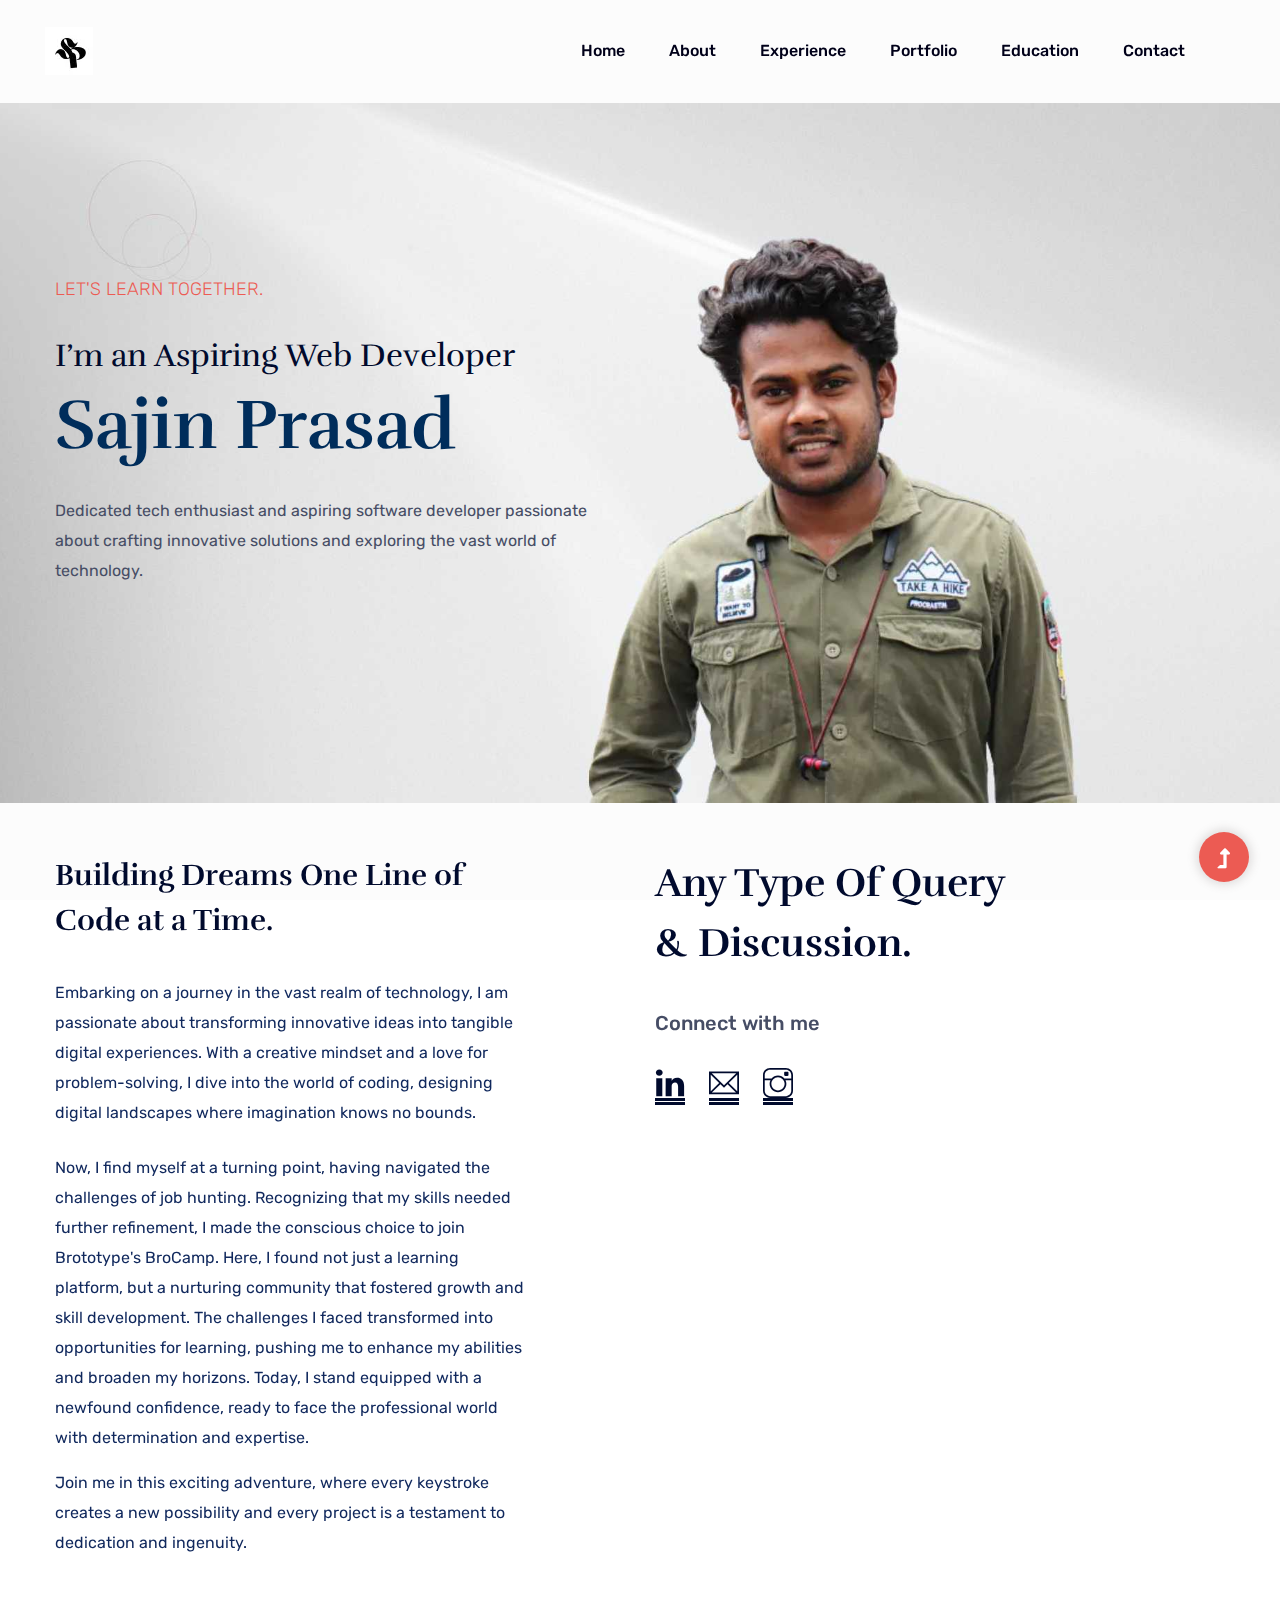
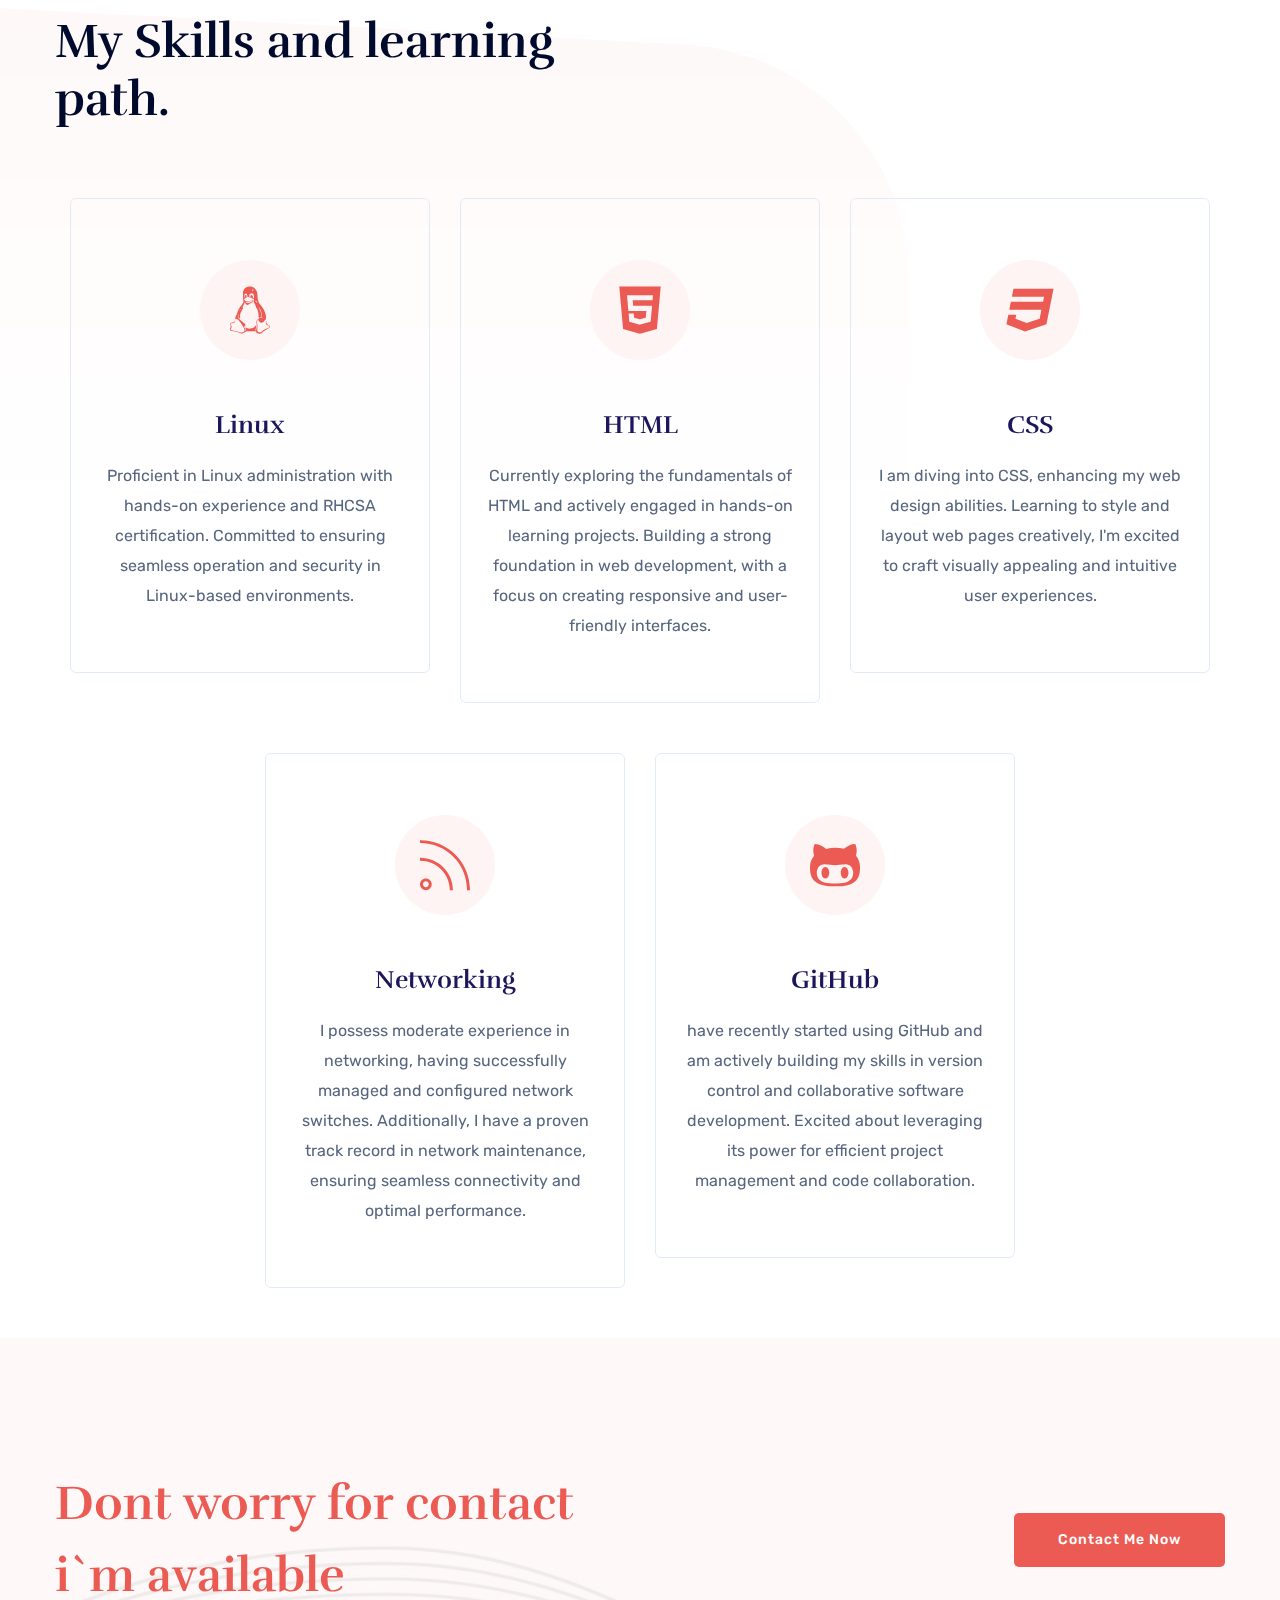
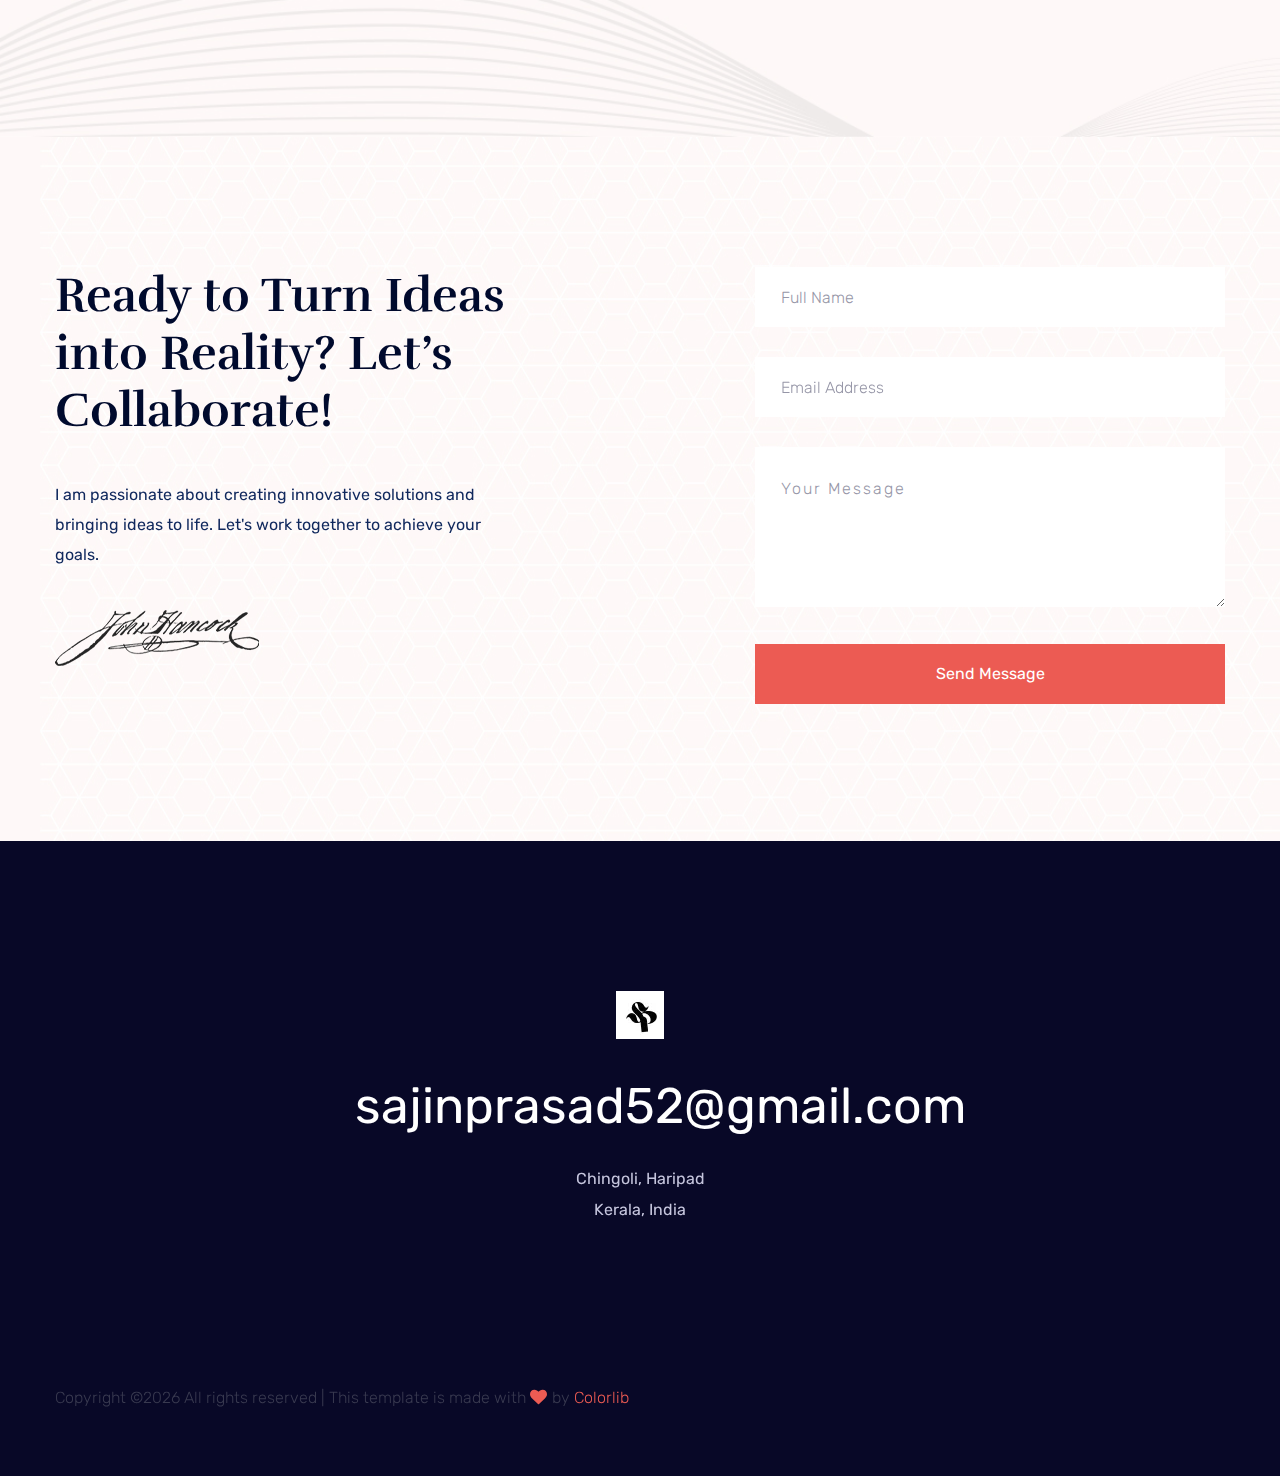
<file: index.html>
<!doctype html>
<html class="no-js" lang="zxx">
    <head>
        <meta charset="utf-8">
        <meta http-equiv="x-ua-compatible" content="ie=edge">
        <title>Home Sajin Prasad</title>
        <meta name="description" content="Explore my personal portfolio showcasing my skills in web development, programming, and design. View my projects, learn about my experiences, and discover how I can contribute to your next project.">
        <meta name="viewport" content="width=device-width, initial-scale=1">
        <link rel="manifest" href="site.webmanifest">
		<link rel="shortcut icon" type="image/x-icon" href="assets/img/favicon.ico">

		<!-- CSS here -->
            <link rel="stylesheet" href="assets/css/bootstrap.min.css">
            <link rel="stylesheet" href="assets/css/owl.carousel.min.css">
            <link rel="stylesheet" href="assets/css/slicknav.css">
            <link rel="stylesheet" href="assets/css/flaticon.css">
            <link rel="stylesheet" href="assets/css/animate.min.css">
            <link rel="stylesheet" href="assets/css/magnific-popup.css">
            <link rel="stylesheet" href="assets/css/fontawesome-all.min.css">
            <link rel="stylesheet" href="assets/css/themify-icons.css">
            <link rel="stylesheet" href="assets/css/slick.css">
            <link rel="stylesheet" href="assets/css/nice-select.css">
            <link rel="stylesheet" href="assets/css/style.css">
   </head>

   <body>
    <!-- Preloader Start -->
    <div id="preloader-active">
        <div class="preloader d-flex align-items-center justify-content-center">
            <div class="preloader-inner position-relative">
                <div class="preloader-circle"></div>
                <div class="preloader-img pere-text">
                    <img src="assets/img/logo/logo.webp" alt="">
                </div>
            </div>
        </div>
    </div>
    <!-- Preloader Start -->
    <header>
        <!-- Header Start -->
        <div class="header-area">
                <div class="main-header  header-sticky">
                    <div class="container-fluid">
                        <div class="row align-items-center">
                            <!-- Logo -->
                            <div class="col-xl-2 col-lg-2 col-md-1">
                                <div class="logo">
                                    <a href="index.html"><img src="assets/img/logo/logo.webp" alt=""></a>
                                </div>
                            </div>
                            <div class="col-xl-10 col-lg-10 col-md-10">
                                <div class="menu-main d-flex align-items-center justify-content-end">
                                    <!-- Main-menu -->
                                    <div class="main-menu f-right d-none d-lg-block">
                                        <nav> 
                                            <ul id="navigation">
                                                <li><a href="index.html">Home</a></li>
                                                <li><a href="about.html">About</a></li>
                                                <li><a href="services.html">Experience</a></li>
                                                <li><a href="portfolio.html">Portfolio</a></li>
                                                <li><a href="portfolio_details.html">Education</a></li>
                                                <li><a href="contact.html">Contact</a></li>
                                            </ul>
                                        </nav>
                                    </div>
                                    <!-- <div class="header-right-btn f-right d-none d-xl-block ml-20">
                                        <a href="#" class="btn header-btn">Get Free Consultent</a>
                                    </div> -->
                                </div>
                            </div>   
                            <!-- Mobile Menu -->
                            <div class="col-12">
                                <div class="mobile_menu d-block d-lg-none"></div>
                            </div>
                        </div>
                    </div>
                </div>
        </div>
        <!-- Header End -->
    </header>
    <main>

        <!-- slider Area Start-->
        <div class="slider-area ">
            <div class="slider-active">
                <!-- Single Slider -->
                <div class="single-slider slider-height d-flex align-items-center">
                    <div class="container">
                        <div class="row">
                            <div class="col-xl-6 col-lg-6 col-md-8">
                                <div class="hero__caption">
                                    <span data-animation="fadeInUp" data-delay=".4s">Let's learn together.</span>
                                    <h2 data-animation="fadeInUp" data-delay=".6s">I’m an Aspiring Web Developer</h2>
                                    <h1 data-animation="fadeInUp" data-delay=".6s">Sajin Prasad</h1>
                                    <P data-animation="fadeInUp" data-delay=".8s" >Dedicated tech enthusiast and aspiring software developer passionate about crafting innovative solutions and exploring the vast world of technology.</P>
                                    <!-- Hero-btn -->
                                    <!-- <div class="hero__btn">
                                        <a href="industries.html" class="btn hero-btn"  data-animation="fadeInLeft" data-delay=".8s">Learn More</a>
                                        <a href="industries.html" class="btn border-btn ml-15" data-animation="fadeInRight" data-delay="1.0s">Hire Me</a>
                                    </div> -->
                                </div>
                            </div>
                        </div>
                    </div>
                </div>
                <!-- Single Slider -->
                <div class="single-slider slider-height d-flex align-items-center">
                    <div class="container">
                        <div class="row">
                            <div class="col-xl-6 col-lg-6 col-md-8">
                                <div class="hero__caption">
                                    <span data-animation="fadeInUp" data-delay=".4s">Let's learn together.</span>
                                    <h2 data-animation="fadeInUp" data-delay=".6s">I’m an Aspiring Web Developer</h2>
                                    <h1 data-animation="fadeInUp" data-delay=".6s">Sajin Prasad</h1>
                                    <P data-animation="fadeInUp" data-delay=".8s" >Dedicated tech enthusiast and aspiring software developer passionate about crafting innovative solutions and exploring the vast world of technology.</P>
                                    <!-- Hero-btn -->
                                </div>
                            </div>
                        </div>
                    </div>
                </div>
            </div>
        </div>
        <!-- slider Area End-->
        <!-- About Area start -->
        <section class="about-area section-paddingt30" style="padding-bottom: 0; padding-top: 50px;">
            <div class="container">
                <div class="row ">
                    <div class="col-lg-5">
                        <div class="about-caption mb-50">
                            <h3>Building Dreams One Line of Code at a Time.</h3>
                            <p class="pera1">Embarking on a journey in the vast realm of technology, I am passionate about transforming innovative ideas into tangible digital experiences. With a creative mindset and a love for problem-solving, I dive into the world of coding, designing digital landscapes where imagination knows no bounds.</p>
                            <p>Now, I find myself at a turning point, having navigated the challenges of job hunting. Recognizing that my skills needed further refinement, I made the conscious choice to join Brototype's BroCamp. Here, I found not just a learning platform, but a nurturing community that fostered growth and skill development. The challenges I faced transformed into opportunities for learning, pushing me to enhance my abilities and broaden my horizons. Today, I stand equipped with a newfound confidence, ready to face the professional world with determination and expertise.</p>
                            <p>Join me in this exciting adventure, where every keystroke creates a new possibility and every project is a testament to dedication and ingenuity.</p>
                        </div>
                    </div>
                    <div class="col-lg-5 offset-lg-1">
                        <div class="about-caption2">
                            <h3>Any Type Of Query<br> & Discussion.</h3>
                            <p>Connect with me</p>
                           <div class="send-cv justify-content-start">
                                <div class="mr-4">
                                    <a href="https://sajinprasad.github.io/Linkedin/" target="_blank">
                                        <i class="ti-linkedin"></i>
                                    </a>
                                </div>
                                <div class="mr-4">
                                    <a href="mailto:sajinprasad52@gmail.com" target="_blank">
                                        <i class="ti-email"></i>
                                    </a>
                                </div>
                                <div class="mr-4">
                                    <a href="https://www.instagram.com/sajin_prasad/" target="_blank">
                                        <i class="ti-instagram"></i>
                                    </a>
                                </div>
                           </div>
                        </div>
                    </div>
                </div>
            </div>
        </section>
        <!-- About Area End -->
        <!-- Categories Area Start -->
        <section class="categories-area section-padding3" style="padding-top: 5px;">
            <div class="container">
                <div class="row">
                    <div class="col-lg-6">
                        <!-- Section Tittle -->
                        <div class="section-tittle mb-70">
                            <h2>My Skills and learning path.</h2>
                        </div>
                    </div>
                </div>
                    <div class="container">
                        <div class="row  justify-content-center">
                            <div class="col-lg-4 col-md-6 col-sm-6">
                                <div class="single-cat text-center mb-50">
                                    <div class="cat-icon">
                                        <span class="ti-linux"></span>
                                    </div>
                                    <div class="cat-cap">
                                        <h5><a href="services.html">Linux</a></h5>
                                        <p>Proficient in Linux administration with hands-on experience and RHCSA certification. Committed to ensuring seamless operation and security in Linux-based environments.</p>
                                    </div>
                                </div>
                            </div>
                            <div class="col-lg-4 col-md-6 col-sm-6">
                                <div class="single-cat text-center mb-50">
                                    <div class="cat-icon">
                                        <span class="ti-html5"></span>
                                    </div>
                                    <div class="cat-cap">
                                        <h5><a href="services.html">HTML</a></h5>
                                        <p>Currently exploring the fundamentals of HTML and actively engaged in hands-on learning projects. Building a strong foundation in web development, with a focus on creating responsive and user-friendly interfaces.
                                        </p>
                                    </div>
                                </div>
                            </div>
                            <div class="col-lg-4 col-md-6 col-sm-6">
                                <div class="single-cat text-center mb-50">
                                    <div class="cat-icon">
                                        <span class="ti-css3"></span>
                                    </div>
                                    <div class="cat-cap">
                                        <h5><a href="services.html">CSS</a></h5>
                                        <p>I am diving into CSS, enhancing my web design abilities. Learning to style and layout web pages creatively, I'm excited to craft visually appealing and intuitive user experiences.</p>
                                    </div>
                                </div>
                            </div>
                            <div class="col-lg-4 col-md-6 col-sm-6">
                                <div class="single-cat text-center mb-50">
                                    <div class="cat-icon">
                                        <span class="ti-rss-alt"></span>
                                    </div>
                                    <div class="cat-cap">
                                        <h5><a href="services.html">Networking</a></h5>
                                        <p>I possess moderate experience in networking, having successfully managed and configured network switches. Additionally, I have a proven track record in network maintenance, ensuring seamless connectivity and optimal performance.</p>
                                    </div>
                                </div>
                            </div>
                            <div class="col-lg-4 col-md-6 col-sm-6">
                                <div class="single-cat text-center mb-50">
                                    <div class="cat-icon">
                                        <span class="ti-github"></span>
                                    </div>
                                    <div class="cat-cap">
                                        <h5><a href="services.html">GitHub</a></h5>
                                        <p> have recently started using GitHub and am actively building my skills in version control and collaborative software development. Excited about leveraging its power for efficient project management and code collaboration.</p>
                                    </div>
                                </div>
                            </div>
                            <!-- <div class="col-lg-4 col-md-6 col-sm-6">
                                <div class="single-cat text-center mb-50">
                                    <div class="cat-icon">
                                        <span class="flaticon-training"></span>
                                    </div>
                                    <div class="cat-cap">
                                        <h5><a href="services.html">UI/UX Design</a></h5>
                                        <p>Free resource that will help nderstand thecv designc process and improve theroi  nderstand the design process andisei impro are of vquality.</p>
                                    </div>
                                </div>
                            </div> -->
                         </div>
                    </div>
        </section>
        <!-- Categories Area End -->
        <!-- Services Area Start -->

        <!-- ### The services area was here ### -->

        <!-- Services Area End -->

        <!-- client-comments -->
                  
            <!-- End latest-blog-area -->

        <!-- Want To Work Start -->
        <section class="wantToWork-area w-padding2">
            <div class="container">
                <div class="row align-items-center justify-content-between">
                    <div class="col-xl-6 col-lg-8 col-md-8">
                        <div class="wantToWork-caption wantToWork-caption2">
                            <h2>Dont worry for contact i`m available</h2>
                        </div>
                    </div>
                    <div class="col-xl-2 col-lg-2 col-md-3">
                        <a href="contact.html" class="btn btn-black f-right">Contact Me Now</a>
                    </div>
                </div>
            </div>
        </section>
        <!-- Want To Work End -->

        </section>
        <!-- Brand Area Start -->
        <!-- <div class="brand-area pb-bottom">
            <div class="container">
                <div class="brand-active brand-border pt-50 pb-40">
                    <div class="single-brand">
                        <img src="assets/img/gallery/brand1.png" alt="">
                    </div>
                    <div class="single-brand">
                        <img src="assets/img/gallery/brand2.png" alt="">
                    </div>
                    <div class="single-brand">
                        <img src="assets/img/gallery/brand3.png" alt="">
                    </div>
                    <div class="single-brand">
                        <img src="assets/img/gallery/brand4.png" alt="">
                    </div>
                    <div class="single-brand">
                        <img src="assets/img/gallery/brand2.png" alt="">
                    </div>
                </div>
            </div>
        </div> -->
        <!-- Brand Area End -->
        <!-- Contact Info Start -->
        <section class="contact-info-area w-padding2" data-background="assets/img/gallery/section_bg04.jpg">
            <div class="container">
                <div class="row justify-content-between">
                    <div class="col-xl-5 col-lg-7">
                      <div class="contact-caption mb-50">
                            <h3>Ready to Turn Ideas into Reality? Let’s Collaborate!</h3>
                            <p>I am passionate about creating innovative solutions and bringing ideas to life. Let's work together to achieve your goals. </p>
                            <img src="assets/img/gallery/sin.png" alt="">
                      </div>
                    </div>
                    <div class="col-xl-5 col-lg-5">
                        <form action="#" class="contact-wrapper">
                            <input type="text" name="name" placeholder="Full Name">
                            <input type="email" name="email" placeholder="Email Address">
                            <textarea name="message" id="message" placeholder="Your Message"></textarea>
                            <button class="submit-btn2" type="submit">Send Message</button>
                        </form>
                    </div>
                </div>
            </div>
        </section>
        <!-- Contact Info End -->

    </main>
    <footer>
        <!-- Footer Start-->
        <div class="footer-area">
            <div class="container">
               <div class="footer-top footer-padding">
                   <div class="row justify-content-center">
                       <div class="col-lg-6">
                            <div class="footer-top-cap text-center">
                                <img src="assets/img/logo/logo.webp" alt="">
                                <span><a href="#">sajinprasad52@gmail.com</a></span>
                                <p>Chingoli, Haripad</p>
                                <p>Kerala, India</p>
                            </div>
                       </div>
                   </div>
               </div>
                <div class="footer-bottom">
                    <div class="row d-flex justify-content-between align-items-center">
                        <div class="col-xl-9 col-lg-8">
                            <div class="footer-copy-right">
                                <p><!-- Link back to Colorlib can't be removed. Template is licensed under CC BY 3.0. -->
  Copyright &copy;<script>document.write(new Date().getFullYear());</script> All rights reserved | This template is made with <i class="fa fa-heart" aria-hidden="true"></i> by <a href="https://colorlib.com" target="_blank">Colorlib</a>
  <!-- Link back to Colorlib can't be removed. Template is licensed under CC BY 3.0. --></p>
                            </div>
                        </div>
                        
                    </div>
               </div>
            </div>
        </div>
        <!-- Footer End-->
    </footer>
    <!-- Scroll Up -->
    <div id="back-top" >
        <a title="Go to Top" href="#"> <i class="fas fa-level-up-alt"></i></a>
    </div>

    <!-- JS here -->
		<!-- All JS Custom Plugins Link Here here -->
        <script src="./assets/js/vendor/modernizr-3.5.0.min.js"></script>
		<!-- Jquery, Popper, Bootstrap -->
		<script src="./assets/js/vendor/jquery-1.12.4.min.js"></script>
        <script src="./assets/js/popper.min.js"></script>
        <script src="./assets/js/bootstrap.min.js"></script>
	    <!-- Jquery Mobile Menu -->
        <script src="./assets/js/jquery.slicknav.min.js"></script>

		<!-- Jquery Slick , Owl-Carousel Plugins -->
        <script src="./assets/js/owl.carousel.min.js"></script>
        <script src="./assets/js/slick.min.js"></script>
		<!-- One Page, Animated-HeadLin -->
        <script src="./assets/js/wow.min.js"></script>
		<script src="./assets/js/animated.headline.js"></script>
        <script src="./assets/js/jquery.magnific-popup.js"></script>

		<!-- Nice-select, sticky -->
        <script src="./assets/js/jquery.nice-select.min.js"></script>
		<script src="./assets/js/jquery.sticky.js"></script>
        
        <!-- contact js -->
        <script src="./assets/js/contact.js"></script>
        <script src="./assets/js/jquery.form.js"></script>
        <script src="./assets/js/jquery.validate.min.js"></script>
        <script src="./assets/js/mail-script.js"></script>
        <script src="./assets/js/jquery.ajaxchimp.min.js"></script>
        
		<!-- Jquery Plugins, main Jquery -->	
        <script src="./assets/js/plugins.js"></script>
        <script src="./assets/js/main.js"></script>
        
    </body>
</html>
</file>
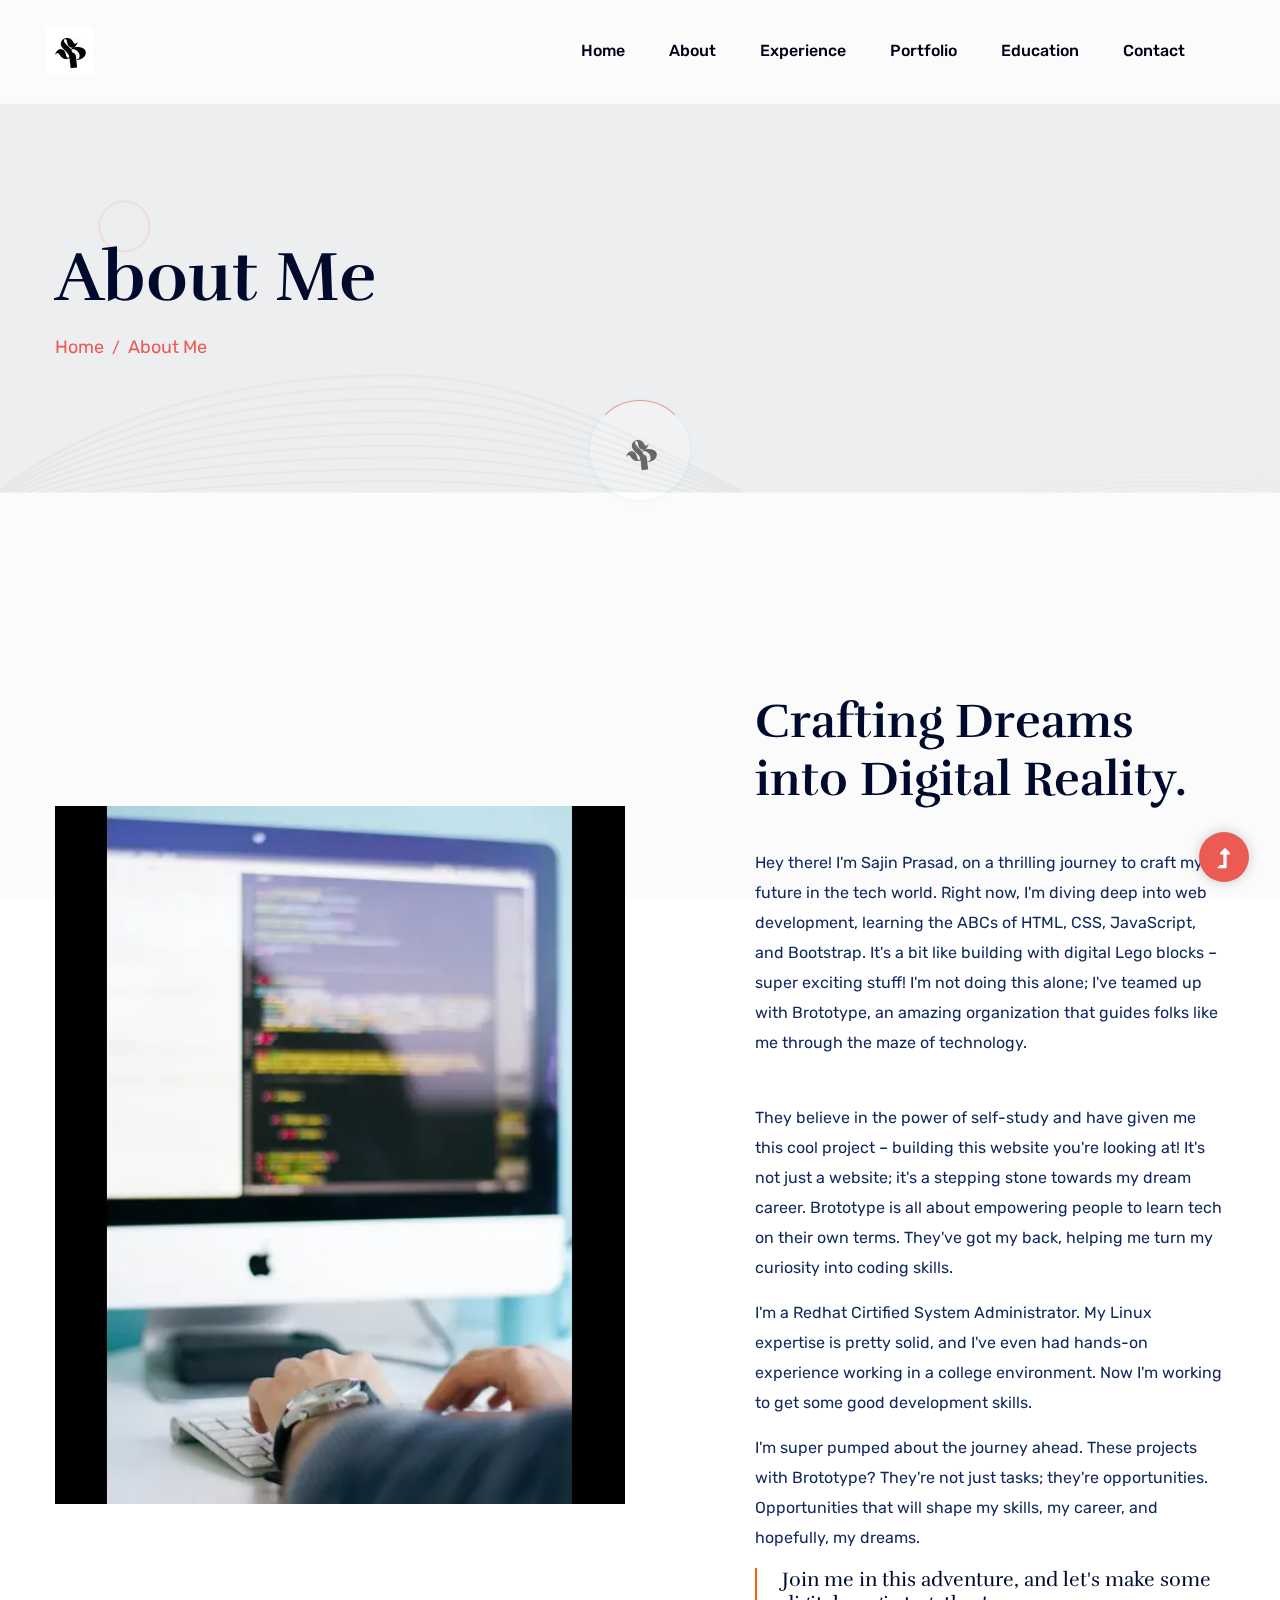
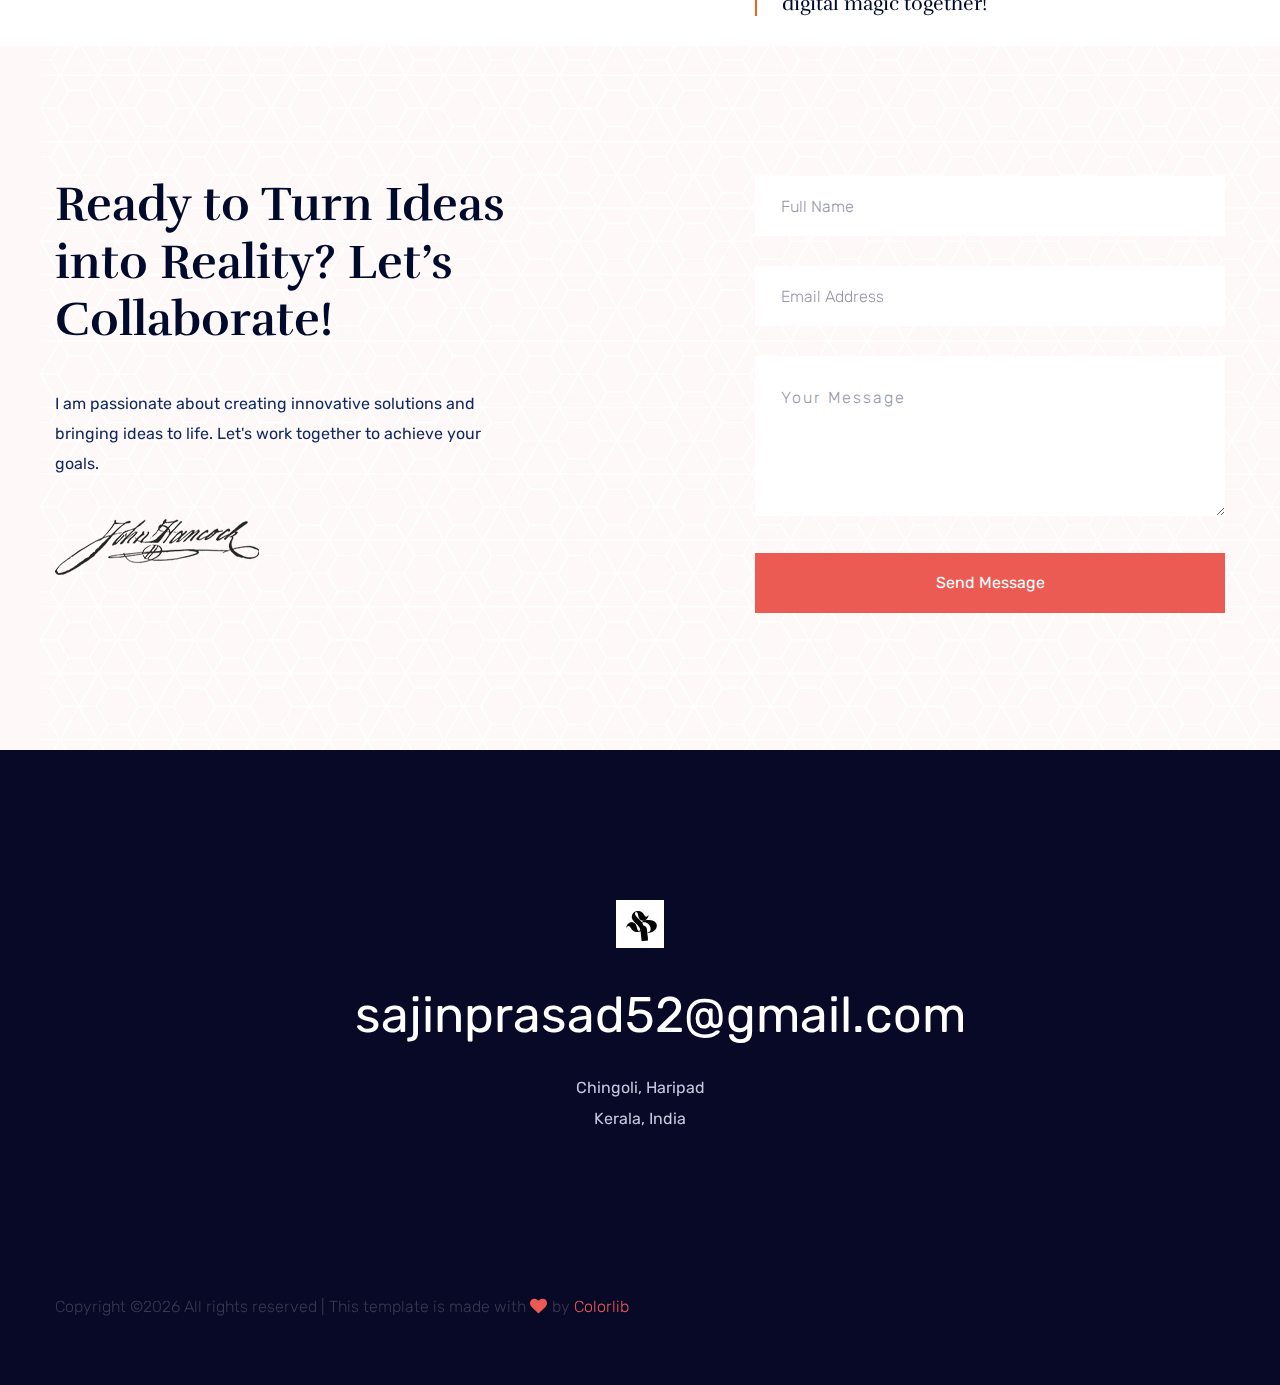
<file: about.html>
<!doctype html>
<html class="no-js" lang="zxx">
    <head>
        <meta charset="utf-8">
        <meta http-equiv="x-ua-compatible" content="ie=edge">
        <title>About Sajin Prasad</title>
        <meta name="description" content="Explore my personal portfolio showcasing my skills in web development, programming, and design. View my projects, learn about my experiences, and discover how I can contribute to your next project.">
        <meta name="viewport" content="width=device-width, initial-scale=1">
        <link rel="manifest" href="site.webmanifest">
		<link rel="shortcut icon" type="image/x-icon" href="assets/img/favicon.ico">

		<!-- CSS here -->
            <link rel="stylesheet" href="assets/css/bootstrap.min.css">
            <link rel="stylesheet" href="assets/css/owl.carousel.min.css">
            <link rel="stylesheet" href="assets/css/slicknav.css">
            <link rel="stylesheet" href="assets/css/flaticon.css">
            <link rel="stylesheet" href="assets/css/animate.min.css">
            <link rel="stylesheet" href="assets/css/magnific-popup.css">
            <link rel="stylesheet" href="assets/css/fontawesome-all.min.css">
            <link rel="stylesheet" href="assets/css/themify-icons.css">
            <link rel="stylesheet" href="assets/css/slick.css">
            <link rel="stylesheet" href="assets/css/nice-select.css">
            <link rel="stylesheet" href="assets/css/style.css">
   </head>

   <body>
    <!-- Preloader Start -->
    <div id="preloader-active">
        <div class="preloader d-flex align-items-center justify-content-center">
            <div class="preloader-inner position-relative">
                <div class="preloader-circle"></div>
                <div class="preloader-img pere-text">
                    <img src="assets/img/logo/logo.webp" alt="">
                </div>
            </div>
        </div>
    </div>
    <!-- Preloader Start -->
    <header>
        <!-- Header Start -->
        <div class="header-area">
                <div class="main-header  header-sticky">
                    <div class="container-fluid">
                        <div class="row align-items-center">
                            <!-- Logo -->
                            <div class="col-xl-2 col-lg-2 col-md-1">
                                <div class="logo">
                                    <a href="index.html"><img src="assets/img/logo/logo.webp" alt=""></a>
                                </div>
                            </div>
                            <div class="col-xl-10 col-lg-10 col-md-10">
                                <div class="menu-main d-flex align-items-center justify-content-end">
                                    <!-- Main-menu -->
                                    <div class="main-menu f-right d-none d-lg-block">
                                        <nav> 
                                            <ul id="navigation">
                                                <li><a href="index.html">Home</a></li>
                                                <li><a href="about.html">About</a></li>
                                                <li><a href="services.html">Experience</a></li>
                                                <li><a href="portfolio.html">Portfolio</a></li>
                                                <li><a href="portfolio_details.html">Education</a></li>
                                                <li><a href="contact.html">Contact</a></li>
                                            </ul>
                                        </nav>
                                    </div>
                                    <!-- <div class="header-right-btn f-right d-none d-xl-block ml-20">
                                        <a href="#" class="btn header-btn">Get Free Consultent</a>
                                    </div> -->
                                </div>
                            </div>   
                            <!-- Mobile Menu -->
                            <div class="col-12">
                                <div class="mobile_menu d-block d-lg-none"></div>
                            </div>
                        </div>
                    </div>
                </div>
        </div>
        <!-- Header End -->
    </header>
    <main>

        <!-- Hero Start -->
        <div class="slider-area ">
            <div class="slider-height2 d-flex align-items-center">
                <div class="container">
                    <div class="row">
                        <div class="col-xl-12">
                            <div class="hero-cap">
                                <h2>About me</h2>
                                <nav aria-label="breadcrumb ">
                                    <ol class="breadcrumb">
                                    <li class="breadcrumb-item"><a href="index.html">Home</a></li>
                                    <li class="breadcrumb-item"><a href="#">About me</a></li> 
                                    </ol>
                                </nav>
                            </div>
                        </div>
                    </div>
                </div>
            </div>
        </div>
        <!-- Hero End -->
        <!-- About Me Start -->
        <div class="about-me pb-top">
            <div class="container">
                <div class="row justify-content-between align-items-center">
                    <div class="col-lg-6 col-md-6">
                        <div class="about-me-img mb-30">
                            <img src="assets/img/gallery/aboutme.png" alt="">
                        </div>
                    </div>
                    <div class="col-lg-5 col-md-6">
                        <div class="about-me-caption">
                            <h2>Crafting Dreams into Digital Reality.</h2> 
                            <p class="pb-30">Hey there! I'm Sajin Prasad, on a thrilling journey to craft my future in the tech world. Right now, I'm diving deep into web development, learning the ABCs of HTML, CSS, JavaScript, and Bootstrap. It's a bit like building with digital Lego blocks – super exciting stuff!
                                I'm not doing this alone; I've teamed up with Brototype, an amazing organization that guides folks like me through the maze of technology.</p>
                               <p> They believe in the power of self-study and have given me this cool project – building this website you're looking at! It's not just a website; it's a stepping stone towards my dream career.
                                
                                Brototype is all about empowering people to learn tech on their own terms. They've got my back, helping me turn my curiosity into coding skills. 
                                <p>I'm a Redhat Cirtified System Administrator. My Linux expertise is pretty solid, and I've even had hands-on experience working in a college environment. Now I'm working to get some good development skills.</p>
                                
                                <p>I'm super pumped about the journey ahead. These projects with Brototype? They're not just tasks; they're opportunities. Opportunities that will shape my skills, my career, and hopefully, my dreams.</p>
                            <h5>Join me in this adventure, and let's make some digital magic together!</h5>
                        </div>
                    </div>
                </div>
            </div>
        </div>
        <!-- About Me End -->
        <!-- About Area start -->
        <!-- <section class="about-area section-paddingt30">
            <div class="container">
                <div class="row ">
                    <div class="col-lg-5">
                        <div class="about-caption mb-50">
                            <h3>Designing With Passion While Exploring The World.</h3>
                            <p class="pera1">Consectetur adipiscing elit, sed do eiusmod tempor ididunt ut labore et dolore magna aliqua. Quis ipsum suspendisces gravida. Risus commodo viverra sebfd dho eiusmod tempor maecenas accumsan lacus.</p>
                            <p>Consectetur adipiscing elit, sed do eiusmod tempor ididunt ut labore et dolore magna aliqua. </p>
                        </div>
                    </div>
                    <div class="col-lg-5 offset-lg-1">
                        <div class="about-caption2">
                            <h3>Any Type Of Query<br> & Discussion.</h3>
                            <p>Late talk with me</p>
                           <div class="send-cv">
                                <a href="#">hire@colorlib.com</a>
                                <i class="ti-arrow-right"></i>
                           </div>
                        </div>
                    </div>
                </div>
            </div>
        </section> -->
        <!-- About Area End -->
        <!-- Want To Work Start -->
        <!-- <section class="wantToWork-area w-padding2">
            <div class="container">
                <div class="row align-items-center justify-content-between">
                    <div class="col-xl-6 col-lg-8 col-md-8">
                        <div class="wantToWork-caption wantToWork-caption2">
                            <h2>Dont worry for contact i`m available</h2>
                        </div>
                    </div>
                    <div class="col-xl-2 col-lg-2 col-md-3">
                        <a href="#" class="btn btn-black f-right">Contact Me Now</a>
                    </div>
                </div>
            </div>
        </section> -->
        <!-- Want To Work End -->
        <!-- client-comments -->
        <!-- Brand Area Start -->
        <!-- <div class="brand-area pb-bottom">
            <div class="container">
                <div class="brand-active brand-border pt-50 pb-40">
                    <div class="single-brand">
                        <img src="assets/img/gallery/brand1.png" alt="">
                    </div>
                    <div class="single-brand">
                        <img src="assets/img/gallery/brand2.png" alt="">
                    </div>
                    <div class="single-brand">
                        <img src="assets/img/gallery/brand3.png" alt="">
                    </div>
                    <div class="single-brand">
                        <img src="assets/img/gallery/brand4.png" alt="">
                    </div>
                    <div class="single-brand">
                        <img src="assets/img/gallery/brand2.png" alt="">
                    </div>
                </div>
            </div>
        </div> -->
        <!-- Brand Area End -->
        <!-- Contact Info Start -->
        <div class="contact-info-area w-padding2" data-background="assets/img/gallery/section_bg04.jpg">
            <div class="container">
                <div class="row justify-content-between">
                    <div class="col-xl-5 col-lg-7">
                      <div class="contact-caption mb-50">
                            <h3>Ready to Turn Ideas into Reality? Let’s Collaborate!</h3>
                            <p>I am passionate about creating innovative solutions and bringing ideas to life. Let's work together to achieve your goals.</p>
                            <img src="assets/img/gallery/sin.png" alt="">
                      </div>
                    </div>
                    <div class="col-xl-5 col-lg-5">
                        <form action="#" class="contact-wrapper">
                            <input type="text" name="name" placeholder="Full Name">
                            <input type="email" name="email" placeholder="Email Address">
                            <textarea name="message" id="message" placeholder="Your Message"></textarea>
                            <button class="submit-btn2" type="submit">Send Message</button>
                        </form>
                    </div>
                </div>
            </div>
        </div>
        <!-- Contact Info End -->

    </main>
    <footer>
        <!-- Footer Start-->
        <div class="footer-area">
            <div class="container">
               <div class="footer-top footer-padding">
                   <div class="row justify-content-center">
                       <div class="col-lg-6">
                            <div class="footer-top-cap text-center">
                                <img src="assets/img/logo/logo.webp" alt="">
                                <span><a href="#">sajinprasad52@gmail.com</a></span>
                                <p>Chingoli, Haripad</p>
                                <p>Kerala, India</p>
                            </div>
                       </div>
                   </div>
               </div>
                <div class="footer-bottom">
                    <div class="row d-flex justify-content-between align-items-center">
                        <div class="col-xl-9 col-lg-8">
                            <div class="footer-copy-right">
                                <p><!-- Link back to Colorlib can't be removed. Template is licensed under CC BY 3.0. -->
  Copyright &copy;<script>document.write(new Date().getFullYear());</script> All rights reserved | This template is made with <i class="fa fa-heart" aria-hidden="true"></i> by <a href="https://colorlib.com" target="_blank">Colorlib</a>
  <!-- Link back to Colorlib can't be removed. Template is licensed under CC BY 3.0. --></p>
                            </div>
                        </div>
                        
                    </div>
               </div>
            </div>
        </div>
        <!-- Footer End-->
    </footer>
    <!-- Scroll Up -->
    <div id="back-top" >
        <a title="Go to Top" href="#"> <i class="fas fa-level-up-alt"></i></a>
    </div>


    <!-- JS here -->
		<!-- All JS Custom Plugins Link Here here -->
        <script src="./assets/js/vendor/modernizr-3.5.0.min.js"></script>
		<!-- Jquery, Popper, Bootstrap -->
		<script src="./assets/js/vendor/jquery-1.12.4.min.js"></script>
        <script src="./assets/js/popper.min.js"></script>
        <script src="./assets/js/bootstrap.min.js"></script>
	    <!-- Jquery Mobile Menu -->
        <script src="./assets/js/jquery.slicknav.min.js"></script>

		<!-- Jquery Slick , Owl-Carousel Plugins -->
        <script src="./assets/js/owl.carousel.min.js"></script>
        <script src="./assets/js/slick.min.js"></script>
		<!-- One Page, Animated-HeadLin -->
        <script src="./assets/js/wow.min.js"></script>
		<script src="./assets/js/animated.headline.js"></script>
        <script src="./assets/js/jquery.magnific-popup.js"></script>

		<!-- Nice-select, sticky -->
        <script src="./assets/js/jquery.nice-select.min.js"></script>
		<script src="./assets/js/jquery.sticky.js"></script>
        
        <!-- contact js -->
        <script src="./assets/js/contact.js"></script>
        <script src="./assets/js/jquery.form.js"></script>
        <script src="./assets/js/jquery.validate.min.js"></script>
        <script src="./assets/js/mail-script.js"></script>
        <script src="./assets/js/jquery.ajaxchimp.min.js"></script>
        
		<!-- Jquery Plugins, main Jquery -->	
        <script src="./assets/js/plugins.js"></script>
        <script src="./assets/js/main.js"></script>
        
    </body>
</html>
</file>
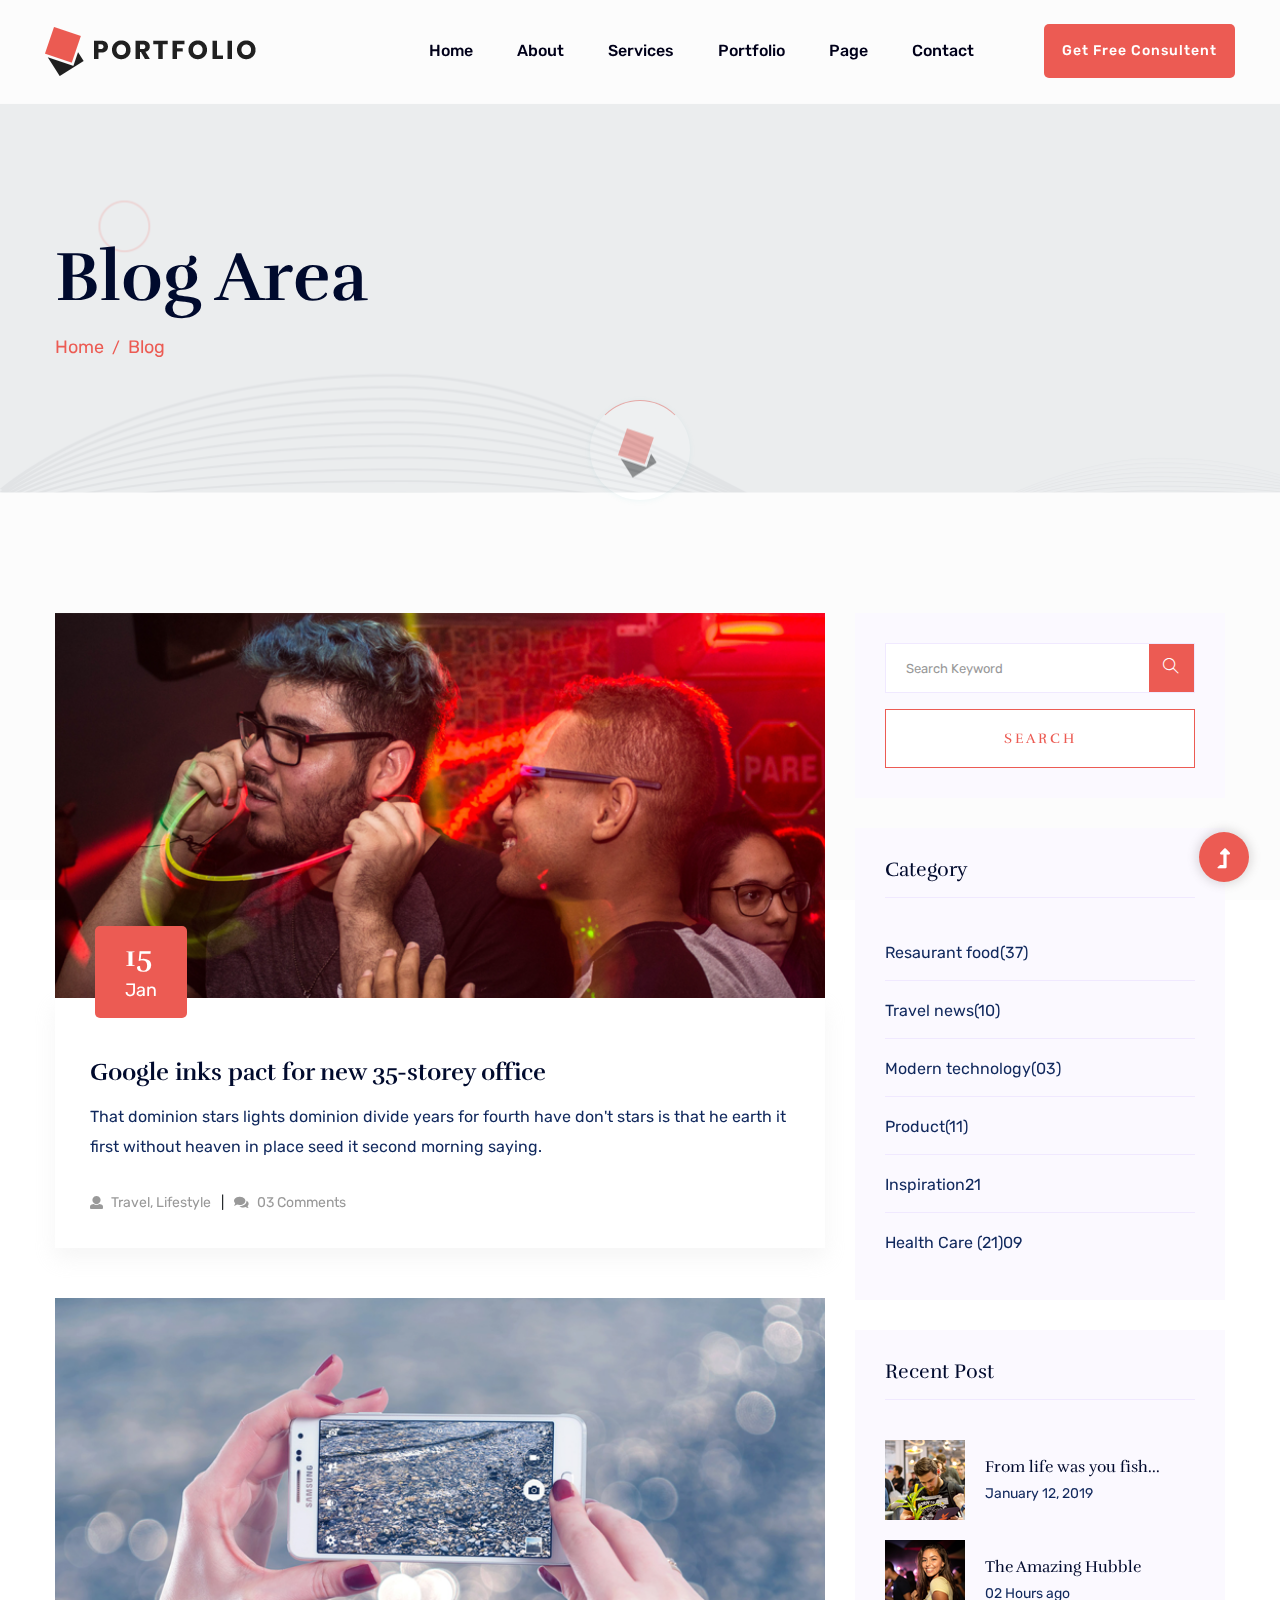
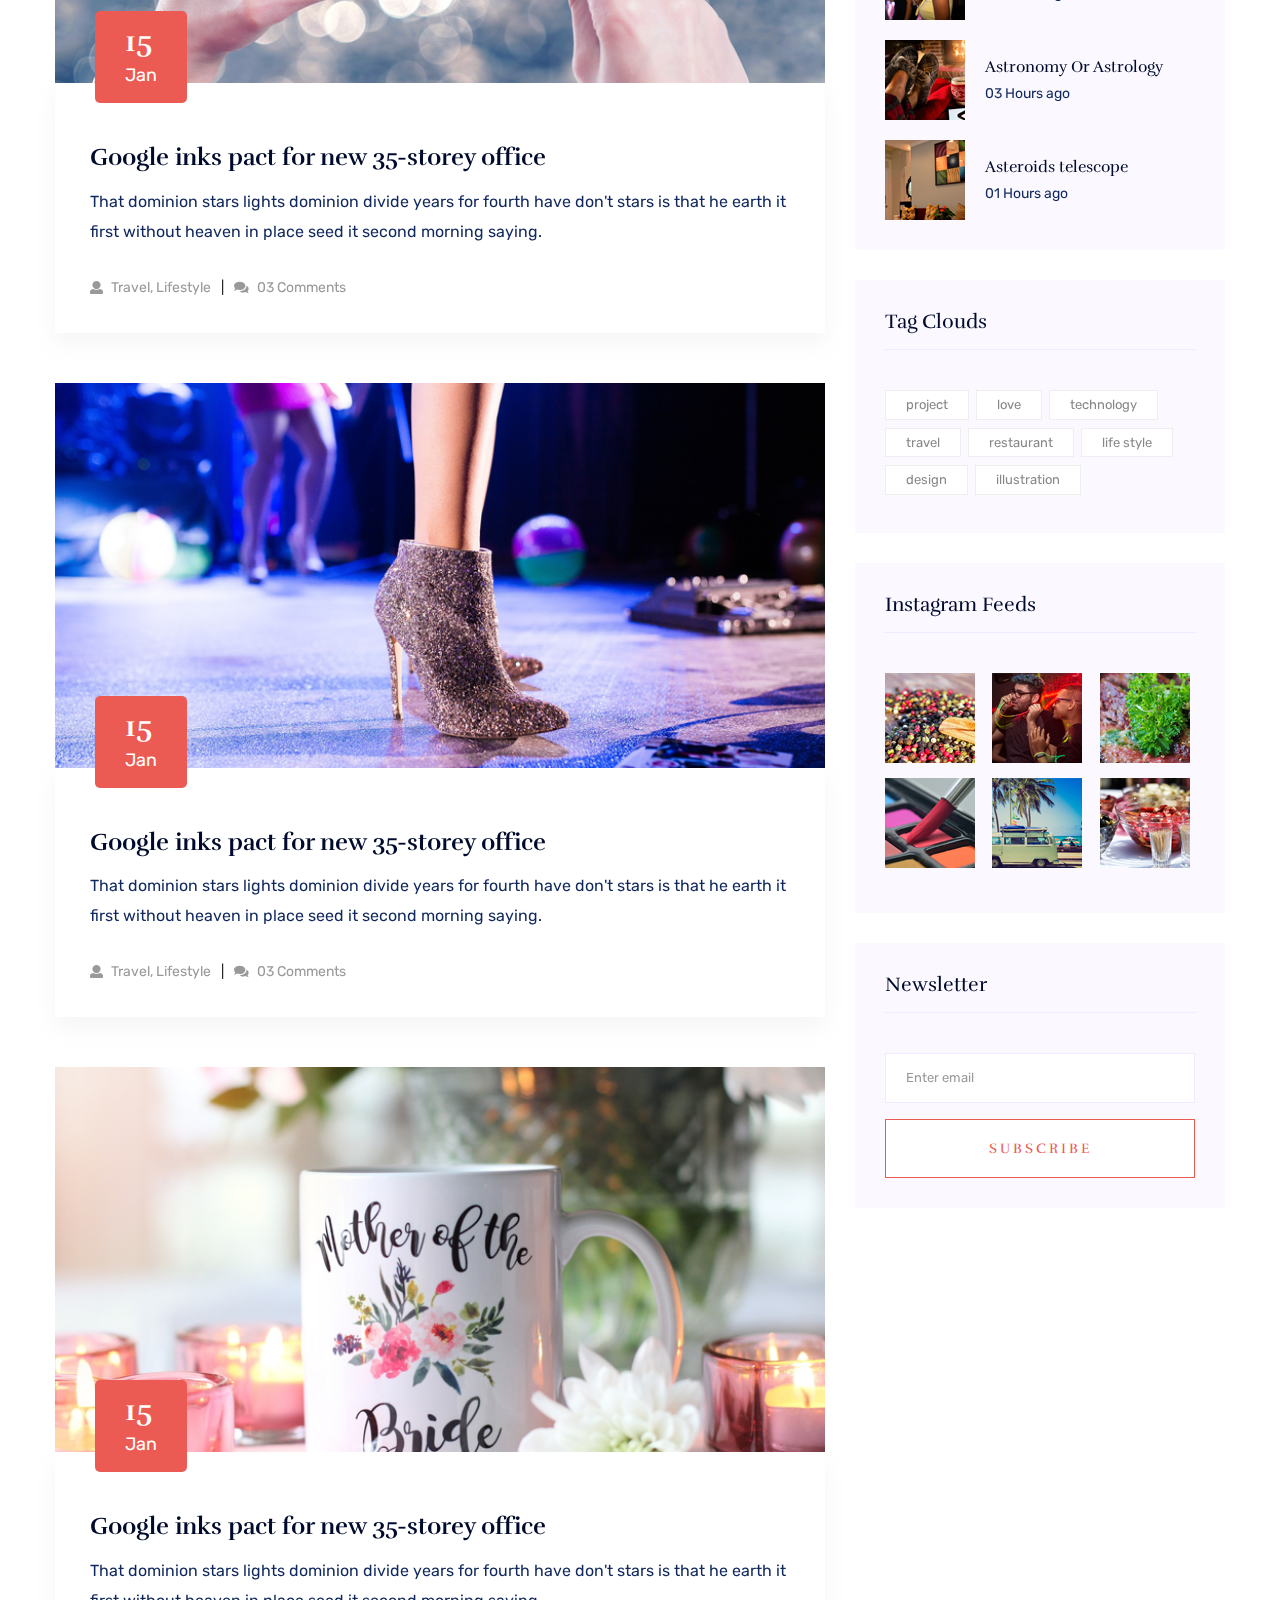
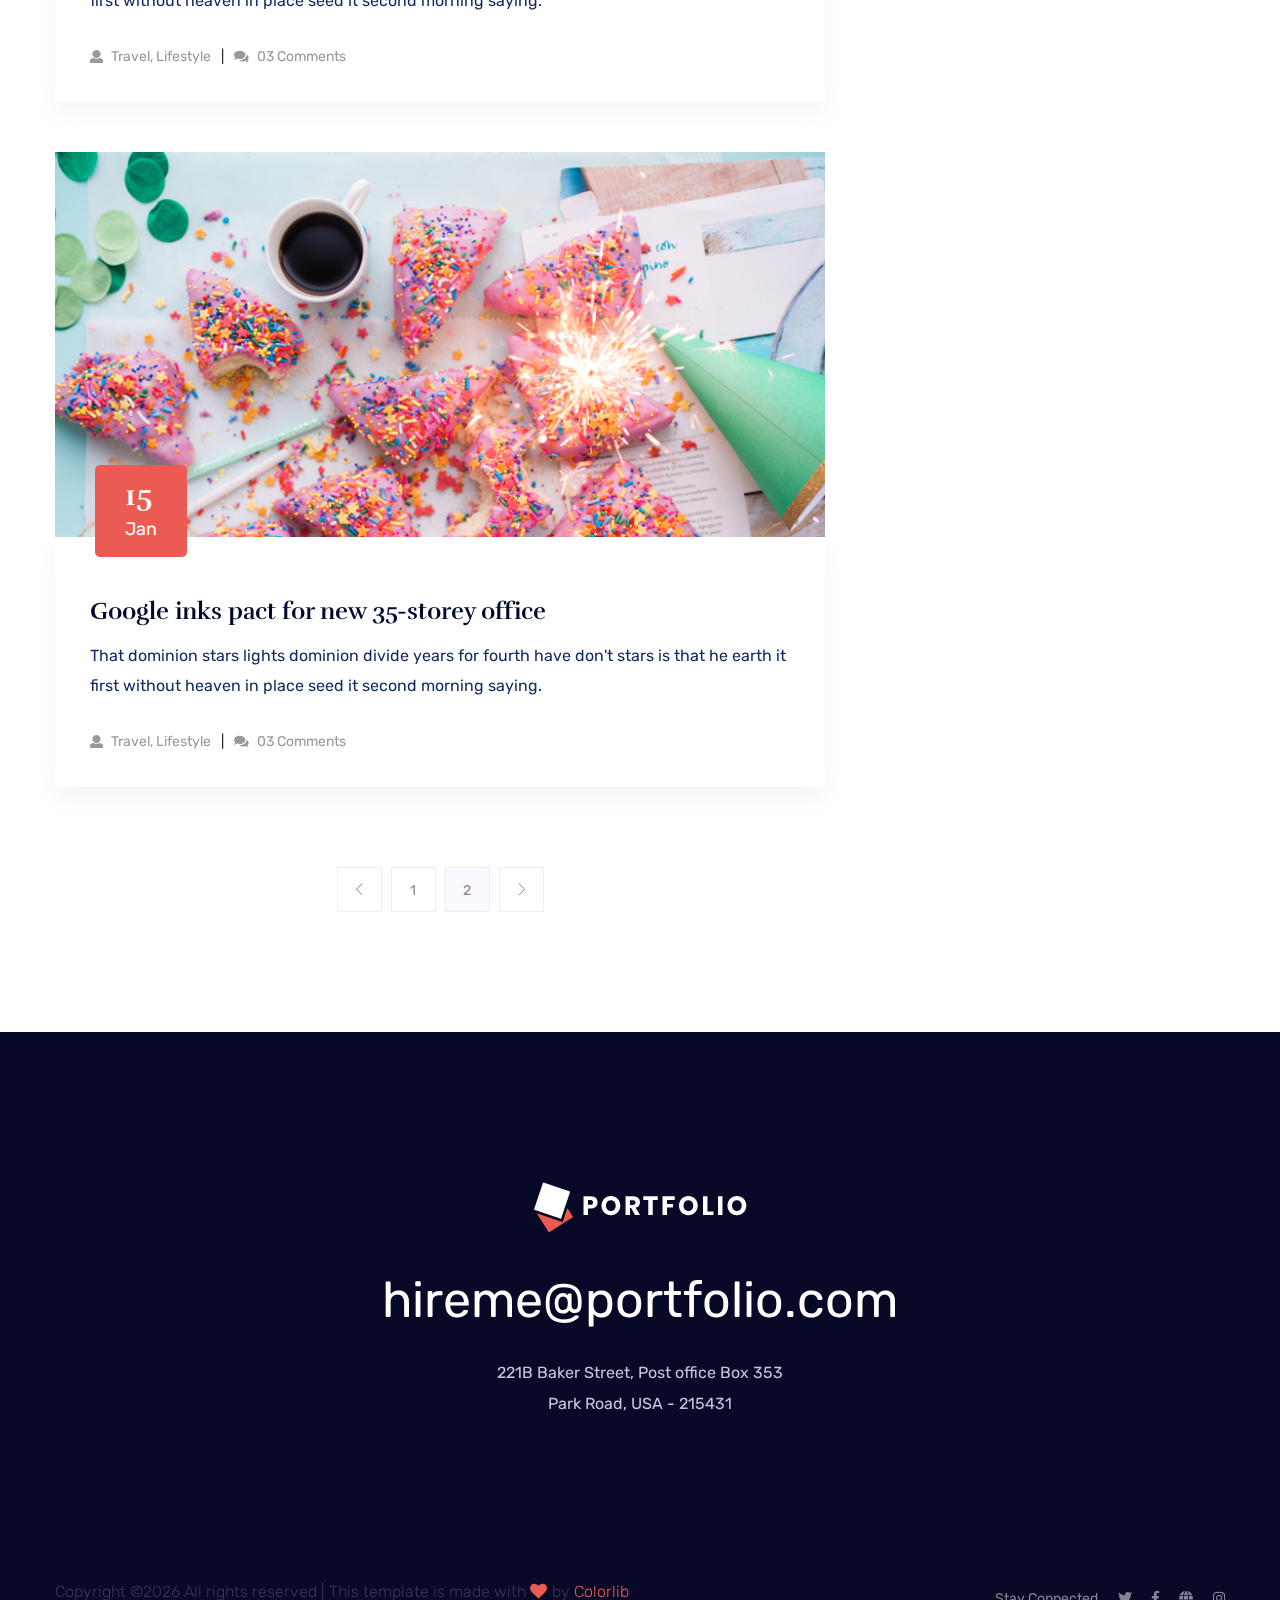
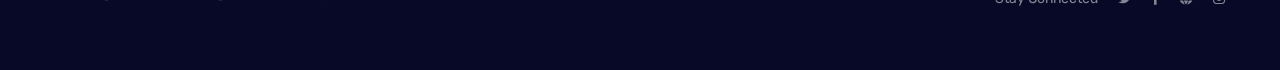
<file: blog.html>
<!doctype html>
<html class="no-js" lang="zxx">

<head>
    <meta charset="utf-8">
    <meta http-equiv="x-ua-compatible" content="ie=edge">
    <title>Personal HTML-5 Template </title>
    <meta name="description" content="">
    <meta name="viewport" content="width=device-width, initial-scale=1">
    <link rel="shortcut icon" type="image/x-icon" href="assets/img/favicon.ico">

    <!-- CSS here -->
        <link rel="stylesheet" href="assets/css/bootstrap.min.css">
        <link rel="stylesheet" href="assets/css/owl.carousel.min.css">
        <link rel="stylesheet" href="assets/css/slicknav.css">
        <link rel="stylesheet" href="assets/css/animate.min.css">
        <link rel="stylesheet" href="assets/css/magnific-popup.css">
        <link rel="stylesheet" href="assets/css/fontawesome-all.min.css">
        <link rel="stylesheet" href="assets/css/themify-icons.css">
        <link rel="stylesheet" href="assets/css/themify-icons.css">
        <link rel="stylesheet" href="assets/css/slick.css">
        <link rel="stylesheet" href="assets/css/nice-select.css">
        <link rel="stylesheet" href="assets/css/style.css">
        <link rel="stylesheet" href="assets/css/responsive.css">
</head>

<body>
    <!-- Preloader Start -->
    <div id="preloader-active">
        <div class="preloader d-flex align-items-center justify-content-center">
            <div class="preloader-inner position-relative">
                <div class="preloader-circle"></div>
                <div class="preloader-img pere-text">
                    <img src="assets/img/logo/loder.jpg" alt="">
                </div>
            </div>
        </div>
    </div>
    <!-- Preloader Start -->
    <header>
        <!-- Header Start -->
        <div class="header-area">
                <div class="main-header  header-sticky">
                    <div class="container-fluid">
                        <div class="row align-items-center">
                            <!-- Logo -->
                            <div class="col-xl-2 col-lg-2 col-md-1">
                                <div class="logo">
                                    <a href="index.html"><img src="assets/img/logo/logo.png" alt=""></a>
                                </div>
                            </div>
                            <div class="col-xl-10 col-lg-10 col-md-10">
                                <div class="menu-main d-flex align-items-center justify-content-end">
                                    <!-- Main-menu -->
                                    <div class="main-menu f-right d-none d-lg-block">
                                        <nav> 
                                            <ul id="navigation">
                                                <li><a href="index.html">Home</a></li>
                                                <li><a href="about.html">About</a></li>
                                                <li><a href="services.html">Services</a></li>
                                                <li><a href="portfolio.html">Portfolio</a></li>
                                                <li><a href="#">Page</a>
                                                    <ul class="submenu">
                                                        <li><a href="blog.html">Blog</a></li>
                                                        <li><a href="blog_details.html">Blog Details</a></li>
                                                        <li><a href="elements.html">Element</a></li>
                                                        <li><a href="portfolio_details.html">Portfolio Details</a></li>
                                                    </ul>
                                                </li>
                                                <li><a href="contact.html">Contact</a></li>
                                            </ul>
                                        </nav>
                                    </div>
                                    <div class="header-right-btn f-right d-none d-xl-block ml-20">
                                        <a href="#" class="btn header-btn">Get Free Consultent</a>
                                    </div>
                                </div>
                            </div>   
                            <!-- Mobile Menu -->
                            <div class="col-12">
                                <div class="mobile_menu d-block d-lg-none"></div>
                            </div>
                        </div>
                    </div>
                </div>
        </div>
        <!-- Header End -->
    </header>
    <main>

        <!-- Hero Start -->
        <div class="slider-area ">
            <div class="slider-height2 d-flex align-items-center">
                <div class="container">
                    <div class="row">
                        <div class="col-xl-12">
                            <div class="hero-cap">
                                <h2>Blog Area</h2>
                                <nav aria-label="breadcrumb ">
                                    <ol class="breadcrumb">
                                    <li class="breadcrumb-item"><a href="index.html">Home</a></li>
                                    <li class="breadcrumb-item"><a href="#">Blog</a></li> 
                                    </ol>
                                </nav>
                            </div>
                        </div>
                    </div>
                </div>
            </div>
        </div>
        <!-- Hero End -->
        <!--================Blog Area =================-->
        <section class="blog_area section-padding">
            <div class="container">
                <div class="row">
                    <div class="col-lg-8 mb-5 mb-lg-0">
                        <div class="blog_left_sidebar">
                            <article class="blog_item">
                                <div class="blog_item_img">
                                    <img class="card-img rounded-0" src="assets/img/blog/single_blog_1.png" alt="">
                                    <a href="#" class="blog_item_date">
                                        <h3>15</h3>
                                        <p>Jan</p>
                                    </a>
                                </div>

                                <div class="blog_details">
                                    <a class="d-inline-block" href="blog_details.html">
                                        <h2>Google inks pact for new 35-storey office</h2>
                                    </a>
                                    <p>That dominion stars lights dominion divide years for fourth have don't stars is that
                                        he earth it first without heaven in place seed it second morning saying.</p>
                                    <ul class="blog-info-link">
                                        <li><a href="#"><i class="fa fa-user"></i> Travel, Lifestyle</a></li>
                                        <li><a href="#"><i class="fa fa-comments"></i> 03 Comments</a></li>
                                    </ul>
                                </div>
                            </article>

                            <article class="blog_item">
                                <div class="blog_item_img">
                                    <img class="card-img rounded-0" src="assets/img/blog/single_blog_2.png" alt="">
                                    <a href="#" class="blog_item_date">
                                        <h3>15</h3>
                                        <p>Jan</p>
                                    </a>
                                </div>

                                <div class="blog_details">
                                    <a class="d-inline-block" href="blog_details.html">
                                        <h2>Google inks pact for new 35-storey office</h2>
                                    </a>
                                    <p>That dominion stars lights dominion divide years for fourth have don't stars is that
                                        he earth it first without heaven in place seed it second morning saying.</p>
                                    <ul class="blog-info-link">
                                        <li><a href="#"><i class="fa fa-user"></i> Travel, Lifestyle</a></li>
                                        <li><a href="#"><i class="fa fa-comments"></i> 03 Comments</a></li>
                                    </ul>
                                </div>
                            </article>

                            <article class="blog_item">
                                <div class="blog_item_img">
                                    <img class="card-img rounded-0" src="assets/img/blog/single_blog_3.png" alt="">
                                    <a href="#" class="blog_item_date">
                                        <h3>15</h3>
                                        <p>Jan</p>
                                    </a>
                                </div>

                                <div class="blog_details">
                                    <a class="d-inline-block" href="blog_details.html">
                                        <h2>Google inks pact for new 35-storey office</h2>
                                    </a>
                                    <p>That dominion stars lights dominion divide years for fourth have don't stars is that
                                        he earth it first without heaven in place seed it second morning saying.</p>
                                    <ul class="blog-info-link">
                                        <li><a href="#"><i class="fa fa-user"></i> Travel, Lifestyle</a></li>
                                        <li><a href="#"><i class="fa fa-comments"></i> 03 Comments</a></li>
                                    </ul>
                                </div>
                            </article>

                            <article class="blog_item">
                                <div class="blog_item_img">
                                    <img class="card-img rounded-0" src="assets/img/blog/single_blog_4.png" alt="">
                                    <a href="#" class="blog_item_date">
                                        <h3>15</h3>
                                        <p>Jan</p>
                                    </a>
                                </div>

                                <div class="blog_details">
                                    <a class="d-inline-block" href="blog_details.html">
                                        <h2>Google inks pact for new 35-storey office</h2>
                                    </a>
                                    <p>That dominion stars lights dominion divide years for fourth have don't stars is that
                                        he earth it first without heaven in place seed it second morning saying.</p>
                                    <ul class="blog-info-link">
                                        <li><a href="#"><i class="fa fa-user"></i> Travel, Lifestyle</a></li>
                                        <li><a href="#"><i class="fa fa-comments"></i> 03 Comments</a></li>
                                    </ul>
                                </div>
                            </article>

                            <article class="blog_item">
                                <div class="blog_item_img">
                                    <img class="card-img rounded-0" src="assets/img/blog/single_blog_5.png" alt="">
                                    <a href="#" class="blog_item_date">
                                        <h3>15</h3>
                                        <p>Jan</p>
                                    </a>
                                </div>

                                <div class="blog_details">
                                    <a class="d-inline-block" href="blog_details.html">
                                        <h2>Google inks pact for new 35-storey office</h2>
                                    </a>
                                    <p>That dominion stars lights dominion divide years for fourth have don't stars is that
                                        he earth it first without heaven in place seed it second morning saying.</p>
                                    <ul class="blog-info-link">
                                        <li><a href="#"><i class="fa fa-user"></i> Travel, Lifestyle</a></li>
                                        <li><a href="#"><i class="fa fa-comments"></i> 03 Comments</a></li>
                                    </ul>
                                </div>
                            </article>

                            <nav class="blog-pagination justify-content-center d-flex">
                                <ul class="pagination">
                                    <li class="page-item">
                                        <a href="#" class="page-link" aria-label="Previous">
                                            <i class="ti-angle-left"></i>
                                        </a>
                                    </li>
                                    <li class="page-item">
                                        <a href="#" class="page-link">1</a>
                                    </li>
                                    <li class="page-item active">
                                        <a href="#" class="page-link">2</a>
                                    </li>
                                    <li class="page-item">
                                        <a href="#" class="page-link" aria-label="Next">
                                            <i class="ti-angle-right"></i>
                                        </a>
                                    </li>
                                </ul>
                            </nav>
                        </div>
                    </div>
                    <div class="col-lg-4">
                        <div class="blog_right_sidebar">
                            <aside class="single_sidebar_widget search_widget">
                                <form action="#">
                                    <div class="form-group">
                                        <div class="input-group mb-3">
                                            <input type="text" class="form-control" placeholder='Search Keyword'
                                                onfocus="this.placeholder = ''"
                                                onblur="this.placeholder = 'Search Keyword'">
                                            <div class="input-group-append">
                                                <button class="btns" type="button"><i class="ti-search"></i></button>
                                            </div>
                                        </div>
                                    </div>
                                    <button class="button rounded-0 primary-bg text-white w-100 btn_1 boxed-btn"
                                        type="submit">Search</button>
                                </form>
                            </aside>

                            <aside class="single_sidebar_widget post_category_widget">
                                <h4 class="widget_title">Category</h4>
                                <ul class="list cat-list">
                                    <li>
                                        <a href="#" class="d-flex">
                                            <p>Resaurant food</p>
                                            <p>(37)</p>
                                        </a>
                                    </li>
                                    <li>
                                        <a href="#" class="d-flex">
                                            <p>Travel news</p>
                                            <p>(10)</p>
                                        </a>
                                    </li>
                                    <li>
                                        <a href="#" class="d-flex">
                                            <p>Modern technology</p>
                                            <p>(03)</p>
                                        </a>
                                    </li>
                                    <li>
                                        <a href="#" class="d-flex">
                                            <p>Product</p>
                                            <p>(11)</p>
                                        </a>
                                    </li>
                                    <li>
                                        <a href="#" class="d-flex">
                                            <p>Inspiration</p>
                                            <p>21</p>
                                        </a>
                                    </li>
                                    <li>
                                        <a href="#" class="d-flex">
                                            <p>Health Care (21)</p>
                                            <p>09</p>
                                        </a>
                                    </li>
                                </ul>
                            </aside>

                            <aside class="single_sidebar_widget popular_post_widget">
                                <h3 class="widget_title">Recent Post</h3>
                                <div class="media post_item">
                                    <img src="assets/img/post/post_1.png" alt="post">
                                    <div class="media-body">
                                        <a href="blog_details.html">
                                            <h3>From life was you fish...</h3>
                                        </a>
                                        <p>January 12, 2019</p>
                                    </div>
                                </div>
                                <div class="media post_item">
                                    <img src="assets/img/post/post_2.png" alt="post">
                                    <div class="media-body">
                                        <a href="blog_details.html">
                                            <h3>The Amazing Hubble</h3>
                                        </a>
                                        <p>02 Hours ago</p>
                                    </div>
                                </div>
                                <div class="media post_item">
                                    <img src="assets/img/post/post_3.png" alt="post">
                                    <div class="media-body">
                                        <a href="blog_details.html">
                                            <h3>Astronomy Or Astrology</h3>
                                        </a>
                                        <p>03 Hours ago</p>
                                    </div>
                                </div>
                                <div class="media post_item">
                                    <img src="assets/img/post/post_4.png" alt="post">
                                    <div class="media-body">
                                        <a href="blog_details.html">
                                            <h3>Asteroids telescope</h3>
                                        </a>
                                        <p>01 Hours ago</p>
                                    </div>
                                </div>
                            </aside>
                            <aside class="single_sidebar_widget tag_cloud_widget">
                                <h4 class="widget_title">Tag Clouds</h4>
                                <ul class="list">
                                    <li>
                                        <a href="#">project</a>
                                    </li>
                                    <li>
                                        <a href="#">love</a>
                                    </li>
                                    <li>
                                        <a href="#">technology</a>
                                    </li>
                                    <li>
                                        <a href="#">travel</a>
                                    </li>
                                    <li>
                                        <a href="#">restaurant</a>
                                    </li>
                                    <li>
                                        <a href="#">life style</a>
                                    </li>
                                    <li>
                                        <a href="#">design</a>
                                    </li>
                                    <li>
                                        <a href="#">illustration</a>
                                    </li>
                                </ul>
                            </aside>

                            <aside class="single_sidebar_widget instagram_feeds">
                                <h4 class="widget_title">Instagram Feeds</h4>
                                <ul class="instagram_row flex-wrap">
                                    <li>
                                        <a href="#">
                                            <img class="img-fluid" src="assets/img/post/post_5.png" alt="">
                                        </a>
                                    </li>
                                    <li>
                                        <a href="#">
                                            <img class="img-fluid" src="assets/img/post/post_6.png" alt="">
                                        </a>
                                    </li>
                                    <li>
                                        <a href="#">
                                            <img class="img-fluid" src="assets/img/post/post_7.png" alt="">
                                        </a>
                                    </li>
                                    <li>
                                        <a href="#">
                                            <img class="img-fluid" src="assets/img/post/post_8.png" alt="">
                                        </a>
                                    </li>
                                    <li>
                                        <a href="#">
                                            <img class="img-fluid" src="assets/img/post/post_9.png" alt="">
                                        </a>
                                    </li>
                                    <li>
                                        <a href="#">
                                            <img class="img-fluid" src="assets/img/post/post_10.png" alt="">
                                        </a>
                                    </li>
                                </ul>
                            </aside>


                            <aside class="single_sidebar_widget newsletter_widget">
                                <h4 class="widget_title">Newsletter</h4>

                                <form action="#">
                                    <div class="form-group">
                                        <input type="email" class="form-control" onfocus="this.placeholder = ''"
                                            onblur="this.placeholder = 'Enter email'" placeholder='Enter email' required>
                                    </div>
                                    <button class="button rounded-0 primary-bg text-white w-100 btn_1 boxed-btn"
                                        type="submit">Subscribe</button>
                                </form>
                            </aside>
                        </div>
                    </div>
                </div>
            </div>
        </section>
        <!--================Blog Area =================-->

    </main>
    <footer>
        <!-- Footer Start-->
        <div class="footer-area">
            <div class="container">
               <div class="footer-top footer-padding">
                   <div class="row justify-content-center">
                       <div class="col-lg-6">
                            <div class="footer-top-cap text-center">
                                <img src="assets/img/logo/logo2_footer.png" alt="">
                               <span><a href="#">hireme@portfolio.com</a></span>
                                <p>221B Baker Street, Post office Box 353 </p>
                                <p>Park Road, USA - 215431</p>
                            </div>
                       </div>
                   </div>
               </div>
                <div class="footer-bottom">
                    <div class="row d-flex justify-content-between align-items-center">
                        <div class="col-xl-9 col-lg-8">
                            <div class="footer-copy-right">
                                <p><!-- Link back to Colorlib can't be removed. Template is licensed under CC BY 3.0. -->
  Copyright &copy;<script>document.write(new Date().getFullYear());</script> All rights reserved | This template is made with <i class="fa fa-heart" aria-hidden="true"></i> by <a href="https://colorlib.com" target="_blank">Colorlib</a>
  <!-- Link back to Colorlib can't be removed. Template is licensed under CC BY 3.0. --></p>
                            </div>
                        </div>
                        <div class="col-xl-3 col-lg-4">
                            <!-- Footer Social -->
                            <div class="footer-social f-right">
                                <a>Stay Connected</a>
                                <a href="#"><i class="fab fa-twitter"></i></a>
                                <a href="#"><i class="fab fa-facebook-f"></i></a>
                                <a href="#"><i class="fas fa-globe"></i></a>
                                <a href="#"><i class="fab fa-instagram"></i></a>
                            </div>
                        </div>
                    </div>
               </div>
            </div>
        </div>
        <!-- Footer End-->
    </footer>
    <!-- Scroll Up -->
    <div id="back-top" >
        <a title="Go to Top" href="#"> <i class="fas fa-level-up-alt"></i></a>
    </div>

<!-- JS here -->
	
		<!-- All JS Custom Plugins Link Here here -->
        <script src="./assets/js/vendor/modernizr-3.5.0.min.js"></script>
		<!-- Jquery, Popper, Bootstrap -->
		<script src="./assets/js/vendor/jquery-1.12.4.min.js"></script>
        <script src="./assets/js/popper.min.js"></script>
        <script src="./assets/js/bootstrap.min.js"></script>
	    <!-- Jquery Mobile Menu -->
        <script src="./assets/js/jquery.slicknav.min.js"></script>

		<!-- Jquery Slick , Owl-Carousel Plugins -->
        <script src="./assets/js/owl.carousel.min.js"></script>
        <script src="./assets/js/slick.min.js"></script>
		<!-- One Page, Animated-HeadLin -->
        <script src="./assets/js/wow.min.js"></script>
		<script src="./assets/js/animated.headline.js"></script>
		
		<!-- Nice-select, sticky -->
        <script src="./assets/js/jquery.nice-select.min.js"></script>
		<script src="./assets/js/jquery.sticky.js"></script>
        <script src="./assets/js/jquery.magnific-popup.js"></script>

        <!-- contact js -->
        <script src="./assets/js/contact.js"></script>
        <script src="./assets/js/jquery.form.js"></script>
        <script src="./assets/js/jquery.validate.min.js"></script>
        <script src="./assets/js/mail-script.js"></script>
        <script src="./assets/js/jquery.ajaxchimp.min.js"></script>
        
		<!-- Jquery Plugins, main Jquery -->	
        <script src="./assets/js/plugins.js"></script>
        <script src="./assets/js/main.js"></script>
        
</body>
</html>
</file>
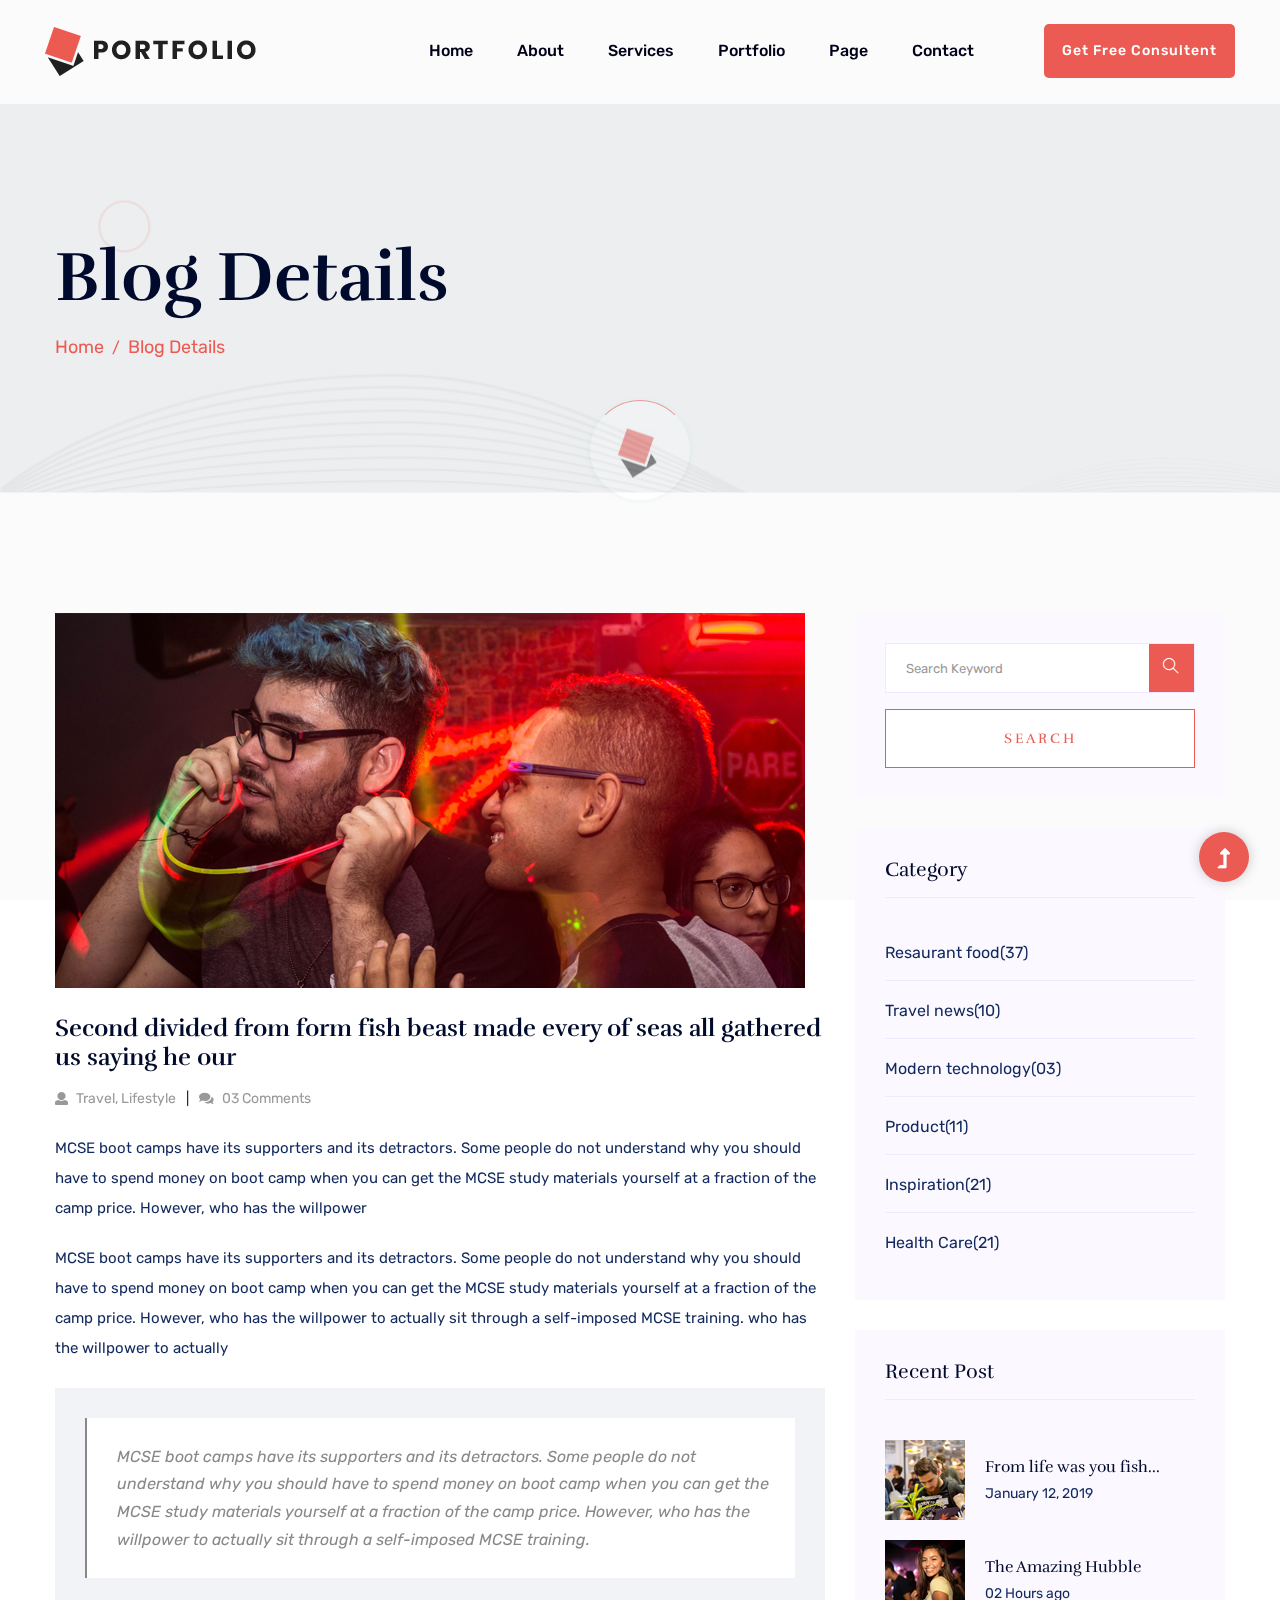
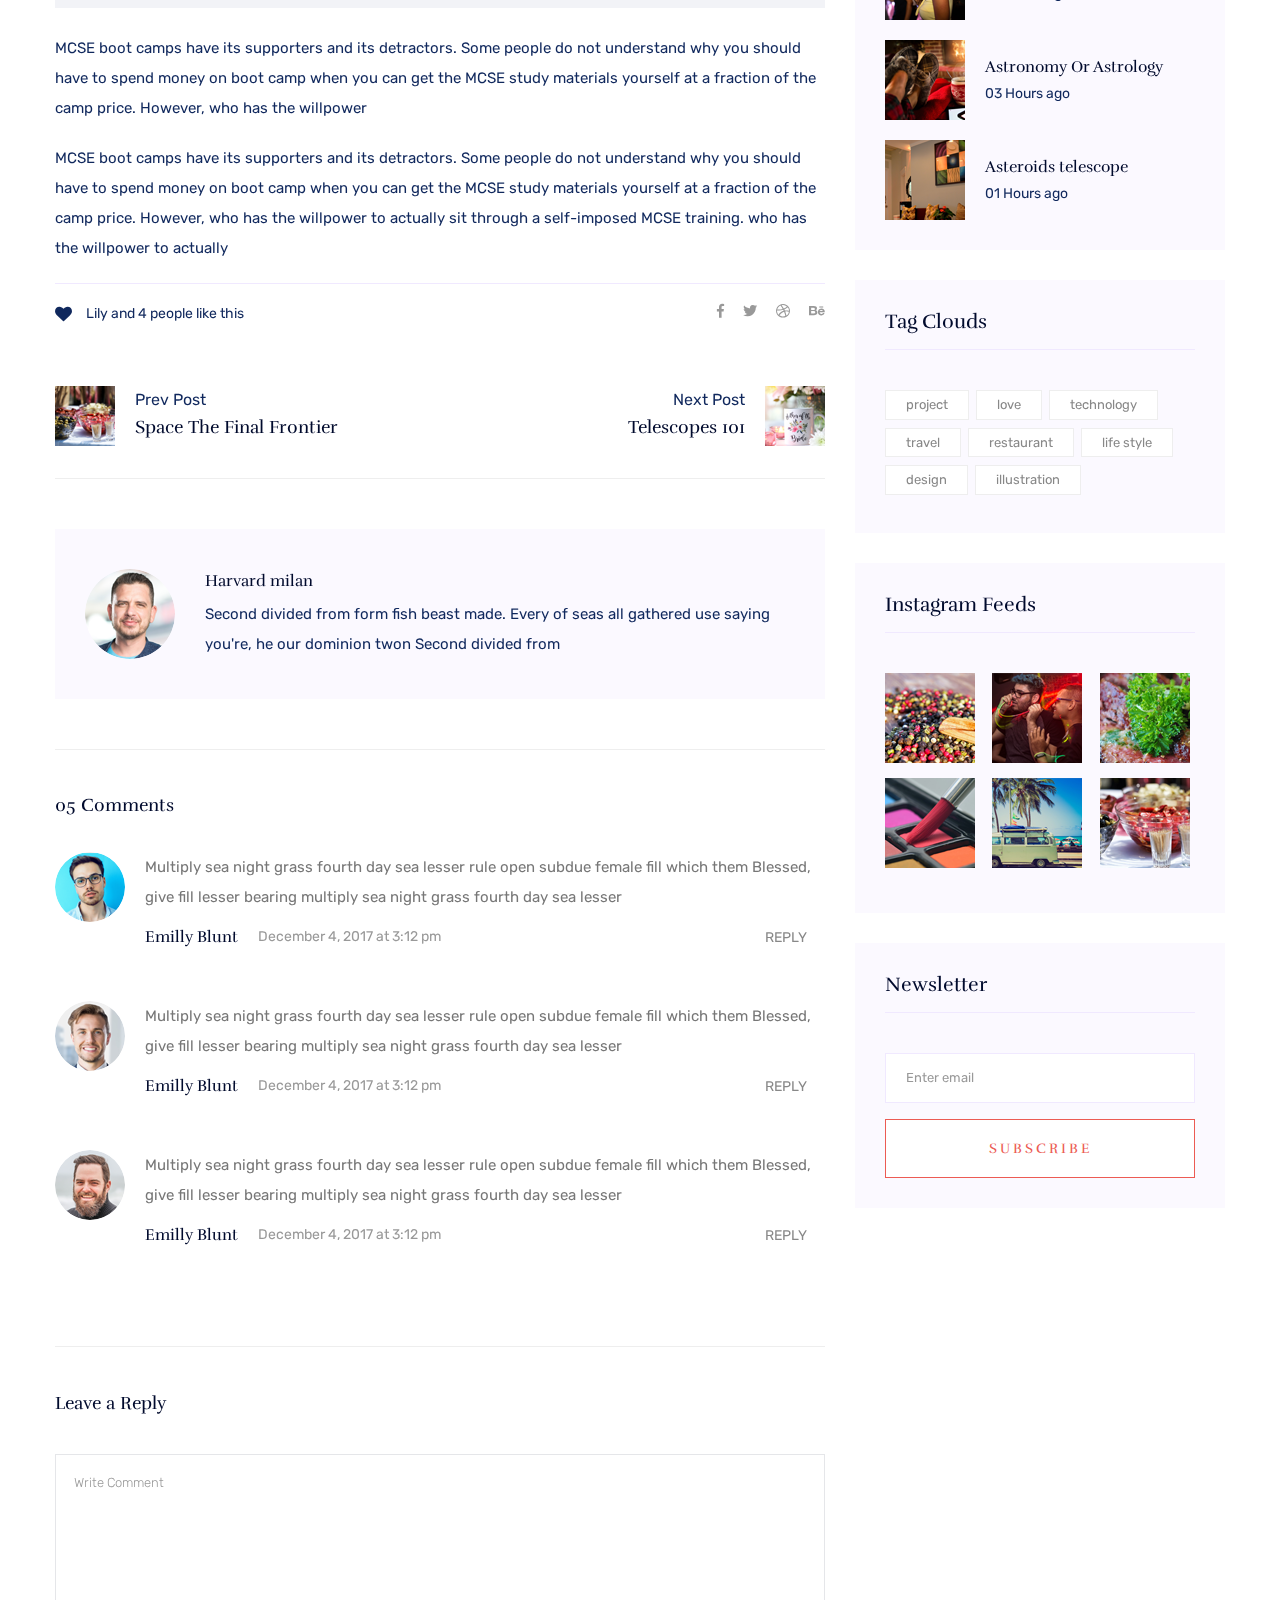
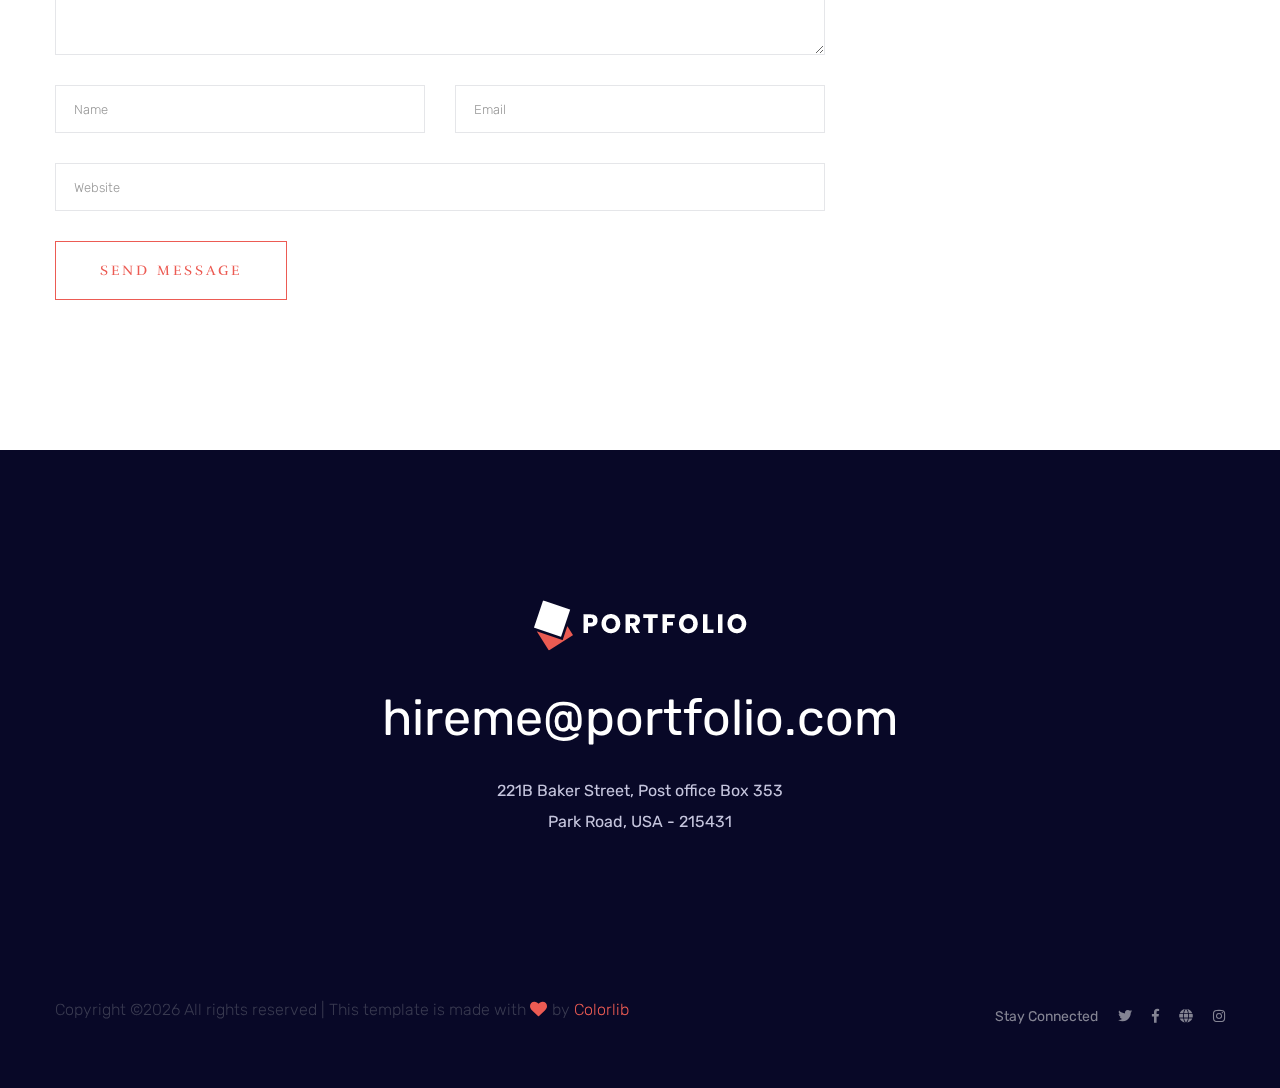
<file: blog_details.html>
<!doctype html>
<html class="no-js" lang="zxx">

<head>
   <meta charset="utf-8">
   <meta http-equiv="x-ua-compatible" content="ie=edge">
   <title>Personal HTML-5 Template </title>
   <meta name="description" content="">
   <meta name="viewport" content="width=device-width, initial-scale=1">
   <link rel="shortcut icon" type="image/x-icon" href="assets/img/favicon.ico">

  <!-- CSS here -->
      <link rel="stylesheet" href="assets/css/bootstrap.min.css">
      <link rel="stylesheet" href="assets/css/owl.carousel.min.css">
      <link rel="stylesheet" href="assets/css/slicknav.css">
      <link rel="stylesheet" href="assets/css/animate.min.css">
      <link rel="stylesheet" href="assets/css/magnific-popup.css">
      <link rel="stylesheet" href="assets/css/fontawesome-all.min.css">
      <link rel="stylesheet" href="assets/css/themify-icons.css">
      <link rel="stylesheet" href="assets/css/slick.css">
      <link rel="stylesheet" href="assets/css/nice-select.css">
      <link rel="stylesheet" href="assets/css/style.css">
</head>

<body>
   <!-- Preloader Start -->
   <div id="preloader-active">
      <div class="preloader d-flex align-items-center justify-content-center">
            <div class="preloader-inner position-relative">
               <div class="preloader-circle"></div>
               <div class="preloader-img pere-text">
                  <img src="assets/img/logo/loder.jpg" alt="">
               </div>
            </div>
      </div>
   </div>
   <!-- Preloader Start-->
   <header>
      <!-- Header Start -->
      <div class="header-area">
              <div class="main-header  header-sticky">
                  <div class="container-fluid">
                      <div class="row align-items-center">
                          <!-- Logo -->
                          <div class="col-xl-2 col-lg-2 col-md-1">
                              <div class="logo">
                                  <a href="index.html"><img src="assets/img/logo/logo.png" alt=""></a>
                              </div>
                          </div>
                          <div class="col-xl-10 col-lg-10 col-md-10">
                              <div class="menu-main d-flex align-items-center justify-content-end">
                                  <!-- Main-menu -->
                                  <div class="main-menu f-right d-none d-lg-block">
                                      <nav> 
                                          <ul id="navigation">
                                              <li><a href="index.html">Home</a></li>
                                              <li><a href="about.html">About</a></li>
                                              <li><a href="services.html">Services</a></li>
                                              <li><a href="portfolio.html">Portfolio</a></li>
                                              <li><a href="#">Page</a>
                                                  <ul class="submenu">
                                                      <li><a href="blog.html">Blog</a></li>
                                                      <li><a href="blog_details.html">Blog Details</a></li>
                                                      <li><a href="elements.html">Element</a></li>
                                                      <li><a href="portfolio_details.html">Portfolio Details</a></li>
                                                  </ul>
                                              </li>
                                              <li><a href="contact.html">Contact</a></li>
                                          </ul>
                                      </nav>
                                  </div>
                                  <div class="header-right-btn f-right d-none d-xl-block ml-20">
                                      <a href="#" class="btn header-btn">Get Free Consultent</a>
                                  </div>
                              </div>
                          </div>   
                          <!-- Mobile Menu -->
                          <div class="col-12">
                              <div class="mobile_menu d-block d-lg-none"></div>
                          </div>
                      </div>
                  </div>
              </div>
      </div>
      <!-- Header End -->
   </header>
   <main>

      <!-- Hero Start -->
		<div class="slider-area">
			<div class="slider-height2 d-flex align-items-center">
				<div class="container">
					<div class="row">
						<div class="col-xl-12">
							<div class="hero-cap">
								<h2>Blog Details</h2>
								<nav aria-label="breadcrumb ">
									<ol class="breadcrumb">
									<li class="breadcrumb-item"><a href="index.html">Home</a></li>
									<li class="breadcrumb-item"><a href="#">Blog Details</a></li> 
									</ol>
								</nav>
							</div>
						</div>
					</div>
				</div>
			</div>
		</div>
		<!-- Hero End -->
      <!--================Blog Area =================-->
      <section class="blog_area single-post-area section-padding">
         <div class="container">
            <div class="row">
               <div class="col-lg-8 posts-list">
                  <div class="single-post">
                     <div class="feature-img">
                        <img class="img-fluid" src="assets/img/blog/single_blog_1.png" alt="">
                     </div>
                     <div class="blog_details">
                        <h2>Second divided from form fish beast made every of seas
                           all gathered us saying he our
                        </h2>
                        <ul class="blog-info-link mt-3 mb-4">
                           <li><a href="#"><i class="fa fa-user"></i> Travel, Lifestyle</a></li>
                           <li><a href="#"><i class="fa fa-comments"></i> 03 Comments</a></li>
                        </ul>
                        <p class="excert">
                           MCSE boot camps have its supporters and its detractors. Some people do not understand why you
                           should have to spend money on boot camp when you can get the MCSE study materials yourself at a
                           fraction of the camp price. However, who has the willpower
                        </p>
                        <p>
                           MCSE boot camps have its supporters and its detractors. Some people do not understand why you
                           should have to spend money on boot camp when you can get the MCSE study materials yourself at a
                           fraction of the camp price. However, who has the willpower to actually sit through a
                           self-imposed MCSE training. who has the willpower to actually
                        </p>
                        <div class="quote-wrapper">
                           <div class="quotes">
                              MCSE boot camps have its supporters and its detractors. Some people do not understand why you
                              should have to spend money on boot camp when you can get the MCSE study materials yourself at
                              a fraction of the camp price. However, who has the willpower to actually sit through a
                              self-imposed MCSE training.
                           </div>
                        </div>
                        <p>
                           MCSE boot camps have its supporters and its detractors. Some people do not understand why you
                           should have to spend money on boot camp when you can get the MCSE study materials yourself at a
                           fraction of the camp price. However, who has the willpower
                        </p>
                        <p>
                           MCSE boot camps have its supporters and its detractors. Some people do not understand why you
                           should have to spend money on boot camp when you can get the MCSE study materials yourself at a
                           fraction of the camp price. However, who has the willpower to actually sit through a
                           self-imposed MCSE training. who has the willpower to actually
                        </p>
                     </div>
                  </div>
                  <div class="navigation-top">
                     <div class="d-sm-flex justify-content-between text-center">
                        <p class="like-info"><span class="align-middle"><i class="fa fa-heart"></i></span> Lily and 4
                           people like this</p>
                        <div class="col-sm-4 text-center my-2 my-sm-0">
                           <!-- <p class="comment-count"><span class="align-middle"><i class="fa fa-comment"></i></span> 06 Comments</p> -->
                        </div>
                        <ul class="social-icons">
                           <li><a href="#"><i class="fab fa-facebook-f"></i></a></li>
                           <li><a href="#"><i class="fab fa-twitter"></i></a></li>
                           <li><a href="#"><i class="fab fa-dribbble"></i></a></li>
                           <li><a href="#"><i class="fab fa-behance"></i></a></li>
                        </ul>
                     </div>
                     <div class="navigation-area">
                        <div class="row">
                           <div
                              class="col-lg-6 col-md-6 col-12 nav-left flex-row d-flex justify-content-start align-items-center">
                              <div class="thumb">
                                 <a href="#">
                                    <img class="img-fluid" src="assets/img/post/preview.png" alt="">
                                 </a>
                              </div>
                              <div class="arrow">
                                 <a href="#">
                                    <span class="lnr text-white ti-arrow-left"></span>
                                 </a>
                              </div>
                              <div class="detials">
                                 <p>Prev Post</p>
                                 <a href="#">
                                    <h4>Space The Final Frontier</h4>
                                 </a>
                              </div>
                           </div>
                           <div
                              class="col-lg-6 col-md-6 col-12 nav-right flex-row d-flex justify-content-end align-items-center">
                              <div class="detials">
                                 <p>Next Post</p>
                                 <a href="#">
                                    <h4>Telescopes 101</h4>
                                 </a>
                              </div>
                              <div class="arrow">
                                 <a href="#">
                                    <span class="lnr text-white ti-arrow-right"></span>
                                 </a>
                              </div>
                              <div class="thumb">
                                 <a href="#">
                                    <img class="img-fluid" src="assets/img/post/next.png" alt="">
                                 </a>
                              </div>
                           </div>
                        </div>
                     </div>
                  </div>
                  <div class="blog-author">
                     <div class="media align-items-center">
                        <img src="assets/img/blog/author.png" alt="">
                        <div class="media-body">
                           <a href="#">
                              <h4>Harvard milan</h4>
                           </a>
                           <p>Second divided from form fish beast made. Every of seas all gathered use saying you're, he
                              our dominion twon Second divided from</p>
                        </div>
                     </div>
                  </div>
                  <div class="comments-area">
                     <h4>05 Comments</h4>
                     <div class="comment-list">
                        <div class="single-comment justify-content-between d-flex">
                           <div class="user justify-content-between d-flex">
                              <div class="thumb">
                                 <img src="assets/img/comment/comment_1.png" alt="">
                              </div>
                              <div class="desc">
                                 <p class="comment">
                                    Multiply sea night grass fourth day sea lesser rule open subdue female fill which them
                                    Blessed, give fill lesser bearing multiply sea night grass fourth day sea lesser
                                 </p>
                                 <div class="d-flex justify-content-between">
                                    <div class="d-flex align-items-center">
                                       <h5>
                                          <a href="#">Emilly Blunt</a>
                                       </h5>
                                       <p class="date">December 4, 2017 at 3:12 pm </p>
                                    </div>
                                    <div class="reply-btn">
                                       <a href="#" class="btn-reply text-uppercase">reply</a>
                                    </div>
                                 </div>
                              </div>
                           </div>
                        </div>
                     </div>
                     <div class="comment-list">
                        <div class="single-comment justify-content-between d-flex">
                           <div class="user justify-content-between d-flex">
                              <div class="thumb">
                                 <img src="assets/img/comment/comment_2.png" alt="">
                              </div>
                              <div class="desc">
                                 <p class="comment">
                                    Multiply sea night grass fourth day sea lesser rule open subdue female fill which them
                                    Blessed, give fill lesser bearing multiply sea night grass fourth day sea lesser
                                 </p>
                                 <div class="d-flex justify-content-between">
                                    <div class="d-flex align-items-center">
                                       <h5>
                                          <a href="#">Emilly Blunt</a>
                                       </h5>
                                       <p class="date">December 4, 2017 at 3:12 pm </p>
                                    </div>
                                    <div class="reply-btn">
                                       <a href="#" class="btn-reply text-uppercase">reply</a>
                                    </div>
                                 </div>
                              </div>
                           </div>
                        </div>
                     </div>
                     <div class="comment-list">
                        <div class="single-comment justify-content-between d-flex">
                           <div class="user justify-content-between d-flex">
                              <div class="thumb">
                                 <img src="assets/img/comment/comment_3.png" alt="">
                              </div>
                              <div class="desc">
                                 <p class="comment">
                                    Multiply sea night grass fourth day sea lesser rule open subdue female fill which them
                                    Blessed, give fill lesser bearing multiply sea night grass fourth day sea lesser
                                 </p>
                                 <div class="d-flex justify-content-between">
                                    <div class="d-flex align-items-center">
                                       <h5>
                                          <a href="#">Emilly Blunt</a>
                                       </h5>
                                       <p class="date">December 4, 2017 at 3:12 pm </p>
                                    </div>
                                    <div class="reply-btn">
                                       <a href="#" class="btn-reply text-uppercase">reply</a>
                                    </div>
                                 </div>
                              </div>
                           </div>
                        </div>
                     </div>
                  </div>
                  <div class="comment-form">
                     <h4>Leave a Reply</h4>
                     <form class="form-contact comment_form" action="#" id="commentForm">
                        <div class="row">
                           <div class="col-12">
                              <div class="form-group">
                                 <textarea class="form-control w-100" name="comment" id="comment" cols="30" rows="9"
                                    placeholder="Write Comment"></textarea>
                              </div>
                           </div>
                           <div class="col-sm-6">
                              <div class="form-group">
                                 <input class="form-control" name="name" id="name" type="text" placeholder="Name">
                              </div>
                           </div>
                           <div class="col-sm-6">
                              <div class="form-group">
                                 <input class="form-control" name="email" id="email" type="email" placeholder="Email">
                              </div>
                           </div>
                           <div class="col-12">
                              <div class="form-group">
                                 <input class="form-control" name="website" id="website" type="text" placeholder="Website">
                              </div>
                           </div>
                        </div>
                        <div class="form-group">
                           <button type="submit" class="button button-contactForm btn_1 boxed-btn">Send Message</button>
                        </div>
                     </form>
                  </div>
               </div>
               <div class="col-lg-4">
                  <div class="blog_right_sidebar">
                     <aside class="single_sidebar_widget search_widget">
                        <form action="#">
                           <div class="form-group">
                              <div class="input-group mb-3">
                                 <input type="text" class="form-control" placeholder='Search Keyword'
                                    onfocus="this.placeholder = ''" onblur="this.placeholder = 'Search Keyword'">
                                 <div class="input-group-append">
                                    <button class="btns" type="button"><i class="ti-search"></i></button>
                                 </div>
                              </div>
                           </div>
                           <button class="button rounded-0 primary-bg text-white w-100 btn_1 boxed-btn"
                              type="submit">Search</button>
                        </form>
                     </aside>
                     <aside class="single_sidebar_widget post_category_widget">
                        <h4 class="widget_title">Category</h4>
                        <ul class="list cat-list">
                           <li>
                              <a href="#" class="d-flex">
                                 <p>Resaurant food</p>
                                 <p>(37)</p>
                              </a>
                           </li>
                           <li>
                              <a href="#" class="d-flex">
                                 <p>Travel news</p>
                                 <p>(10)</p>
                              </a>
                           </li>
                           <li>
                              <a href="#" class="d-flex">
                                 <p>Modern technology</p>
                                 <p>(03)</p>
                              </a>
                           </li>
                           <li>
                              <a href="#" class="d-flex">
                                 <p>Product</p>
                                 <p>(11)</p>
                              </a>
                           </li>
                           <li>
                              <a href="#" class="d-flex">
                                 <p>Inspiration</p>
                                 <p>(21)</p>
                              </a>
                           </li>
                           <li>
                              <a href="#" class="d-flex">
                                 <p>Health Care</p>
                                 <p>(21)</p>
                              </a>
                           </li>
                        </ul>
                     </aside>
                     <aside class="single_sidebar_widget popular_post_widget">
                        <h3 class="widget_title">Recent Post</h3>
                        <div class="media post_item">
                           <img src="assets/img/post/post_1.png" alt="post">
                           <div class="media-body">
                              <a href="blog_details.html">
                                 <h3>From life was you fish...</h3>
                              </a>
                              <p>January 12, 2019</p>
                           </div>
                        </div>
                        <div class="media post_item">
                           <img src="assets/img/post/post_2.png" alt="post">
                           <div class="media-body">
                              <a href="blog_details.html">
                                 <h3>The Amazing Hubble</h3>
                              </a>
                              <p>02 Hours ago</p>
                           </div>
                        </div>
                        <div class="media post_item">
                           <img src="assets/img/post/post_3.png" alt="post">
                           <div class="media-body">
                              <a href="blog_details.html">
                                 <h3>Astronomy Or Astrology</h3>
                              </a>
                              <p>03 Hours ago</p>
                           </div>
                        </div>
                        <div class="media post_item">
                           <img src="assets/img/post/post_4.png" alt="post">
                           <div class="media-body">
                              <a href="blog_details.html">
                                 <h3>Asteroids telescope</h3>
                              </a>
                              <p>01 Hours ago</p>
                           </div>
                        </div>
                     </aside>
                     <aside class="single_sidebar_widget tag_cloud_widget">
                        <h4 class="widget_title">Tag Clouds</h4>
                        <ul class="list">
                           <li>
                              <a href="#">project</a>
                           </li>
                           <li>
                              <a href="#">love</a>
                           </li>
                           <li>
                              <a href="#">technology</a>
                           </li>
                           <li>
                              <a href="#">travel</a>
                           </li>
                           <li>
                              <a href="#">restaurant</a>
                           </li>
                           <li>
                              <a href="#">life style</a>
                           </li>
                           <li>
                              <a href="#">design</a>
                           </li>
                           <li>
                              <a href="#">illustration</a>
                           </li>
                        </ul>
                     </aside>
                     <aside class="single_sidebar_widget instagram_feeds">
                        <h4 class="widget_title">Instagram Feeds</h4>
                        <ul class="instagram_row flex-wrap">
                           <li>
                              <a href="#">
                                 <img class="img-fluid" src="assets/img/post/post_5.png" alt="">
                              </a>
                           </li>
                           <li>
                              <a href="#">
                                 <img class="img-fluid" src="assets/img/post/post_6.png" alt="">
                              </a>
                           </li>
                           <li>
                              <a href="#">
                                 <img class="img-fluid" src="assets/img/post/post_7.png" alt="">
                              </a>
                           </li>
                           <li>
                              <a href="#">
                                 <img class="img-fluid" src="assets/img/post/post_8.png" alt="">
                              </a>
                           </li>
                           <li>
                              <a href="#">
                                 <img class="img-fluid" src="assets/img/post/post_9.png" alt="">
                              </a>
                           </li>
                           <li>
                              <a href="#">
                                 <img class="img-fluid" src="assets/img/post/post_10.png" alt="">
                              </a>
                           </li>
                        </ul>
                     </aside>
                     <aside class="single_sidebar_widget newsletter_widget">
                        <h4 class="widget_title">Newsletter</h4>
                        <form action="#">
                           <div class="form-group">
                              <input type="email" class="form-control" onfocus="this.placeholder = ''"
                                 onblur="this.placeholder = 'Enter email'" placeholder='Enter email' required>
                           </div>
                           <button class="button rounded-0 primary-bg text-white w-100 btn_1 boxed-btn"
                              type="submit">Subscribe</button>
                        </form>
                     </aside>
                  </div>
               </div>
            </div>
         </div>
      </section>
      <!--================ Blog Area end =================-->

   </main>
   <footer>
      <!-- Footer Start-->
      <div class="footer-area">
         <div class="container">
            <div class="footer-top footer-padding">
                  <div class="row justify-content-center">
                     <div class="col-lg-6">
                           <div class="footer-top-cap text-center">
                              <img src="assets/img/logo/logo2_footer.png" alt="">
                             <span><a href="#">hireme@portfolio.com</a></span>
                              <p>221B Baker Street, Post office Box 353 </p>
                              <p>Park Road, USA - 215431</p>
                           </div>
                     </div>
                  </div>
            </div>
               <div class="footer-bottom">
                  <div class="row d-flex justify-content-between align-items-center">
                     <div class="col-xl-9 col-lg-8">
                           <div class="footer-copy-right">
                              <p><!-- Link back to Colorlib can't be removed. Template is licensed under CC BY 3.0. -->
  Copyright &copy;<script>document.write(new Date().getFullYear());</script> All rights reserved | This template is made with <i class="fa fa-heart" aria-hidden="true"></i> by <a href="https://colorlib.com" target="_blank">Colorlib</a>
  <!-- Link back to Colorlib can't be removed. Template is licensed under CC BY 3.0. --></p>
                           </div>
                     </div>
                     <div class="col-xl-3 col-lg-4">
                           <!-- Footer Social -->
                           <div class="footer-social f-right">
                              <a>Stay Connected</a>
                              <a href="#"><i class="fab fa-twitter"></i></a>
                              <a href="#"><i class="fab fa-facebook-f"></i></a>
                              <a href="#"><i class="fas fa-globe"></i></a>
                              <a href="#"><i class="fab fa-instagram"></i></a>
                           </div>
                     </div>
                  </div>
            </div>
         </div>
      </div>
      <!-- Footer End-->
   </footer>
   <!-- Scroll Up -->
   <div id="back-top" >
         <a title="Go to Top" href="#"> <i class="fas fa-level-up-alt"></i></a>
   </div>

   <!-- JS here -->
		<!-- All JS Custom Plugins Link Here here -->
      <script src="./assets/js/vendor/modernizr-3.5.0.min.js"></script>
		<!-- Jquery, Popper, Bootstrap -->
		<script src="./assets/js/vendor/jquery-1.12.4.min.js"></script>
      <script src="./assets/js/popper.min.js"></script>
      <script src="./assets/js/bootstrap.min.js"></script>
	   <!-- Jquery Mobile Menu -->
      <script src="./assets/js/jquery.slicknav.min.js"></script>

		<!-- Jquery Slick , Owl-Carousel Plugins -->
      <script src="./assets/js/owl.carousel.min.js"></script>
      <script src="./assets/js/slick.min.js"></script>

		<!-- One Page, Animated-HeadLin -->
      <script src="./assets/js/wow.min.js"></script>
		<script src="./assets/js/animated.headline.js"></script>
      <script src="./assets/js/jquery.magnific-popup.js"></script>

		<!-- Nice-select, sticky -->
      <script src="./assets/js/jquery.nice-select.min.js"></script>
		<script src="./assets/js/jquery.sticky.js"></script>
        
      <!-- contact js -->
      <script src="./assets/js/contact.js"></script>
      <script src="./assets/js/jquery.form.js"></script>
      <script src="./assets/js/jquery.validate.min.js"></script>
      <script src="./assets/js/mail-script.js"></script>
      <script src="./assets/js/jquery.ajaxchimp.min.js"></script>
        
		<!-- Jquery Plugins, main Jquery -->	
      <script src="./assets/js/plugins.js"></script>
      <script src="./assets/js/main.js"></script>

</body>

</html>
</file>
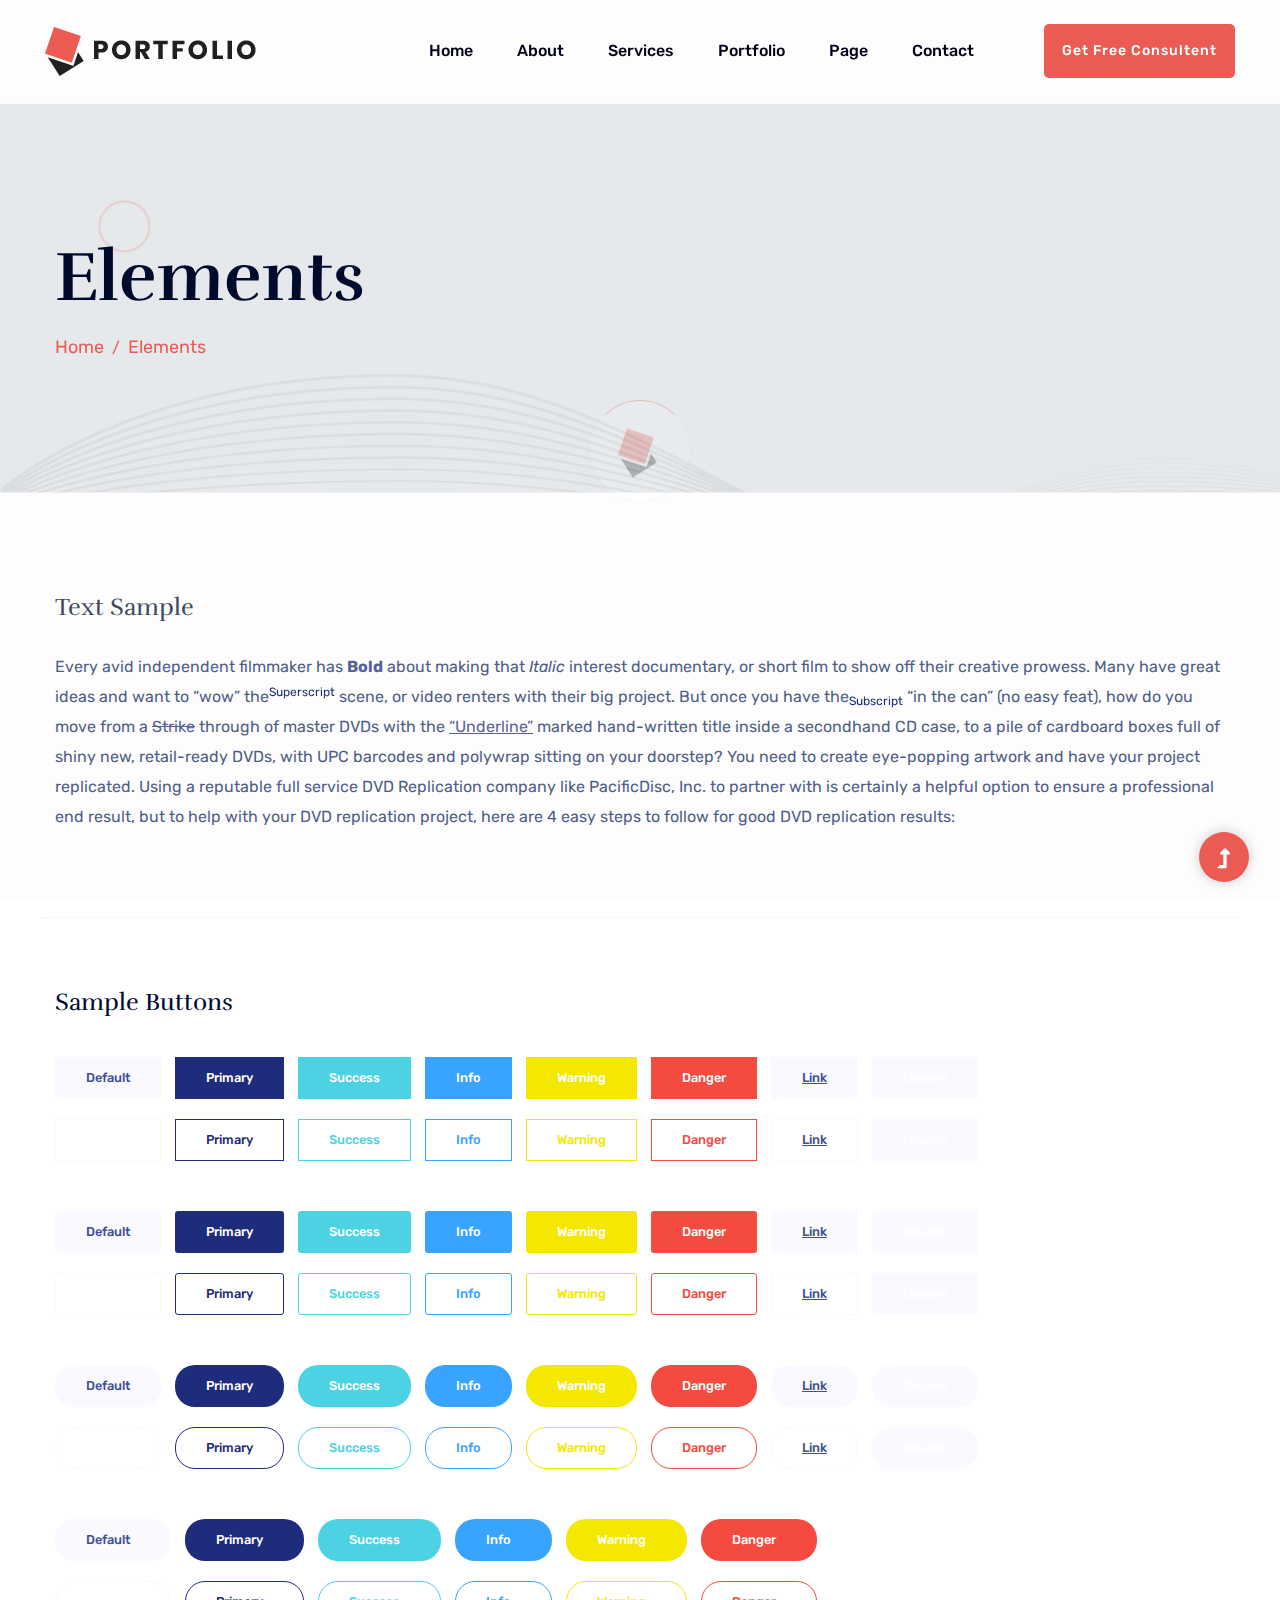
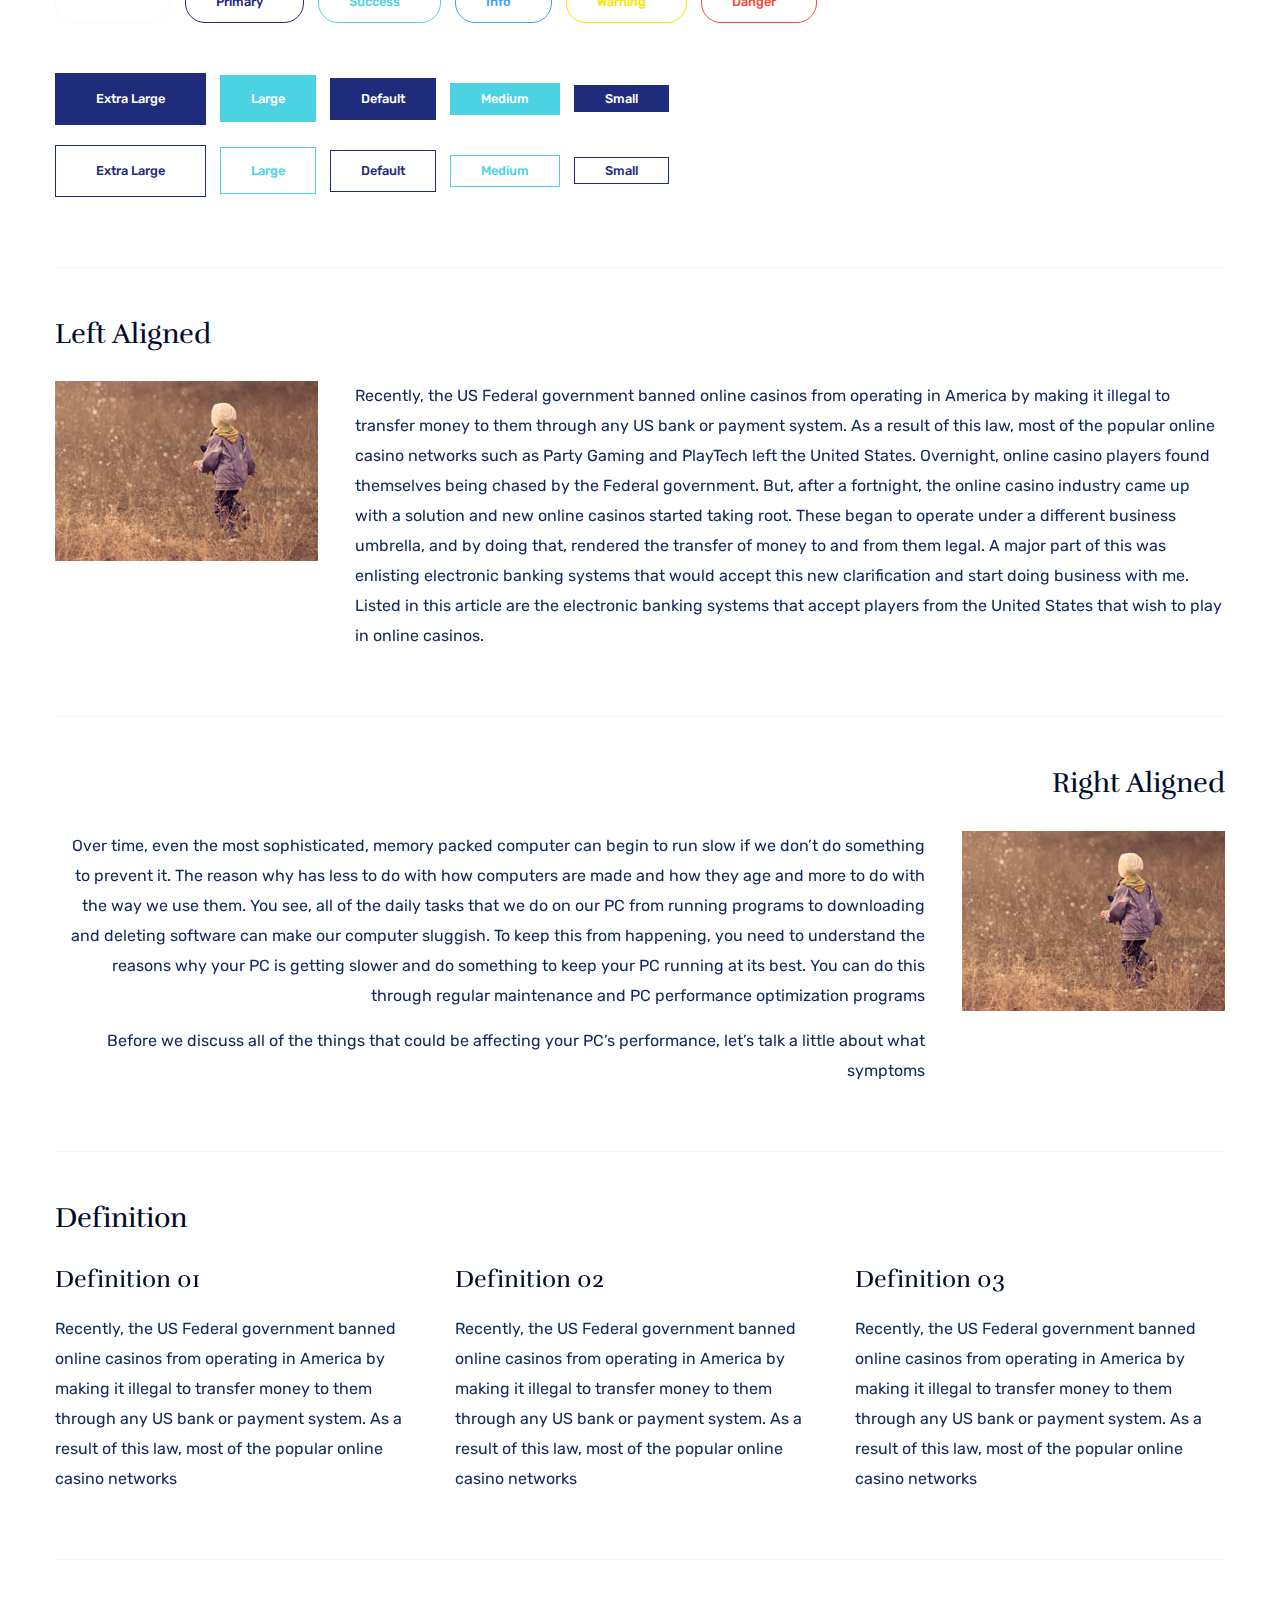
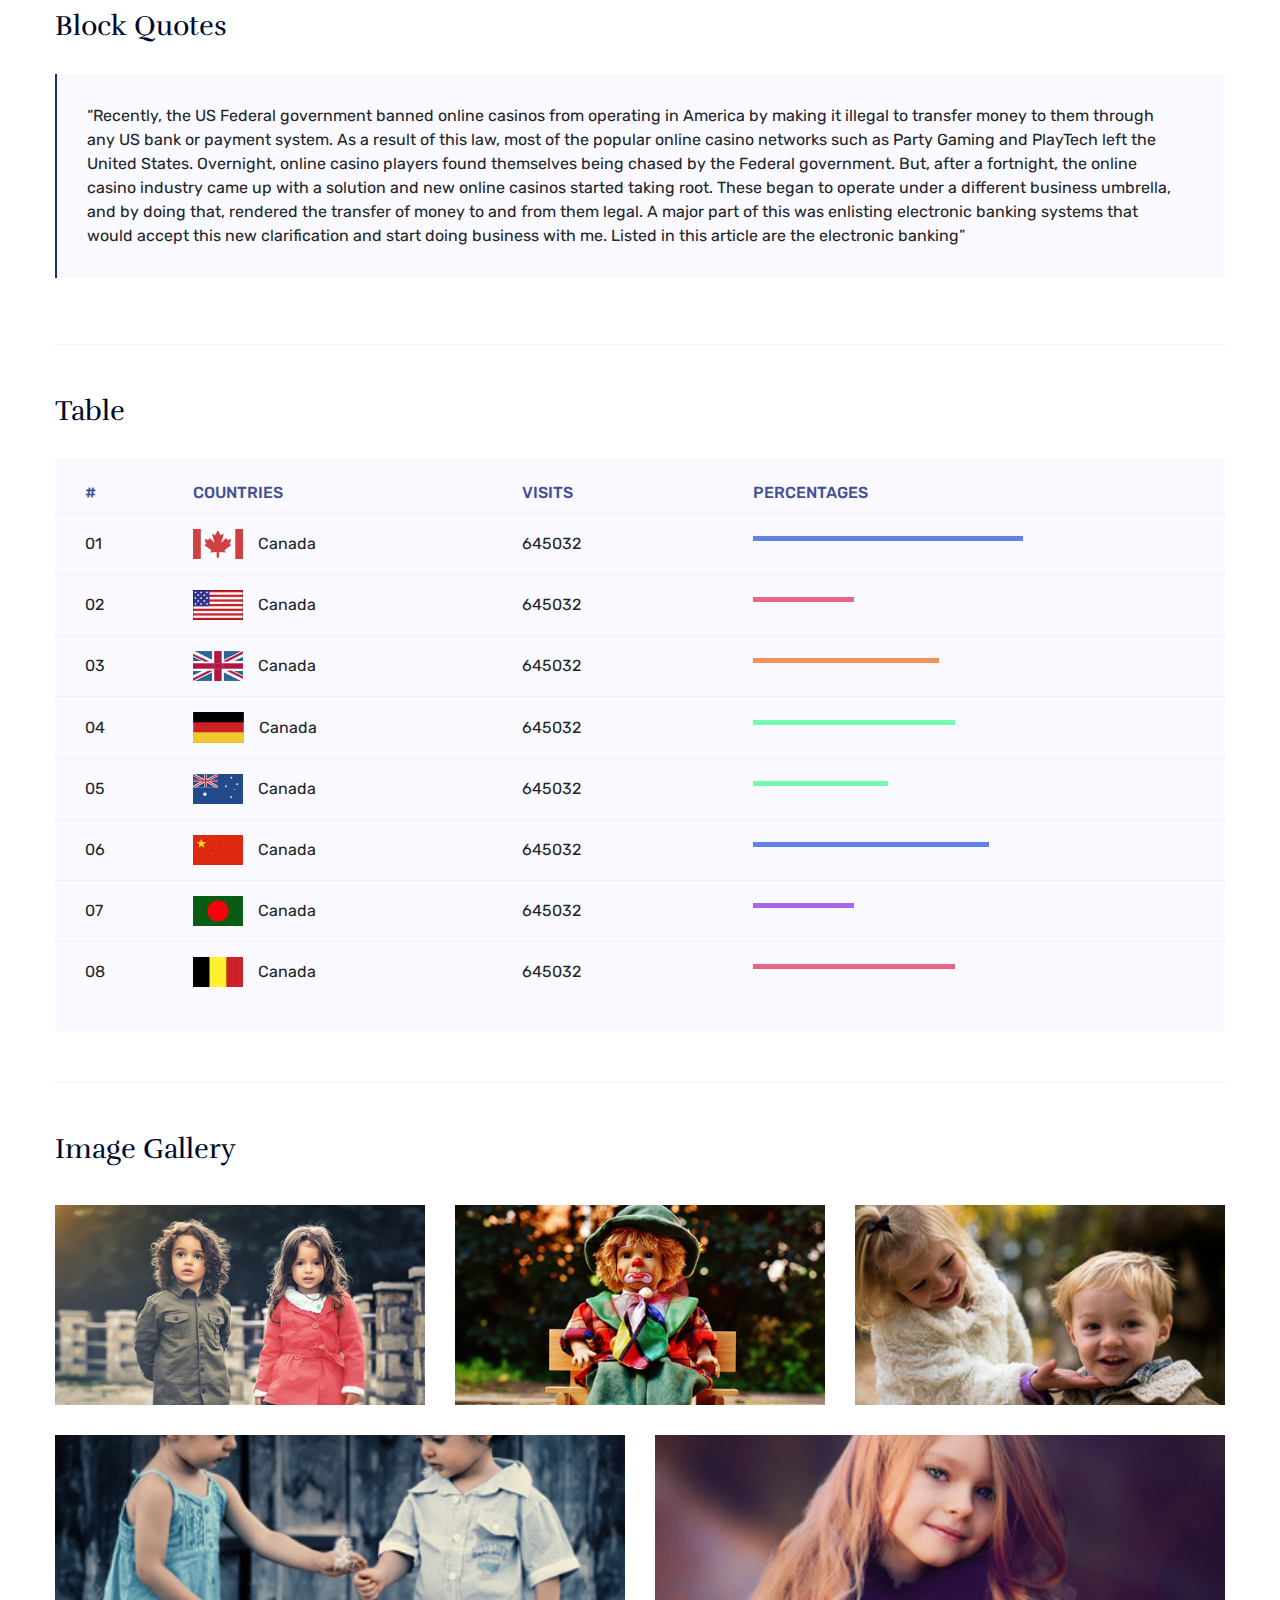
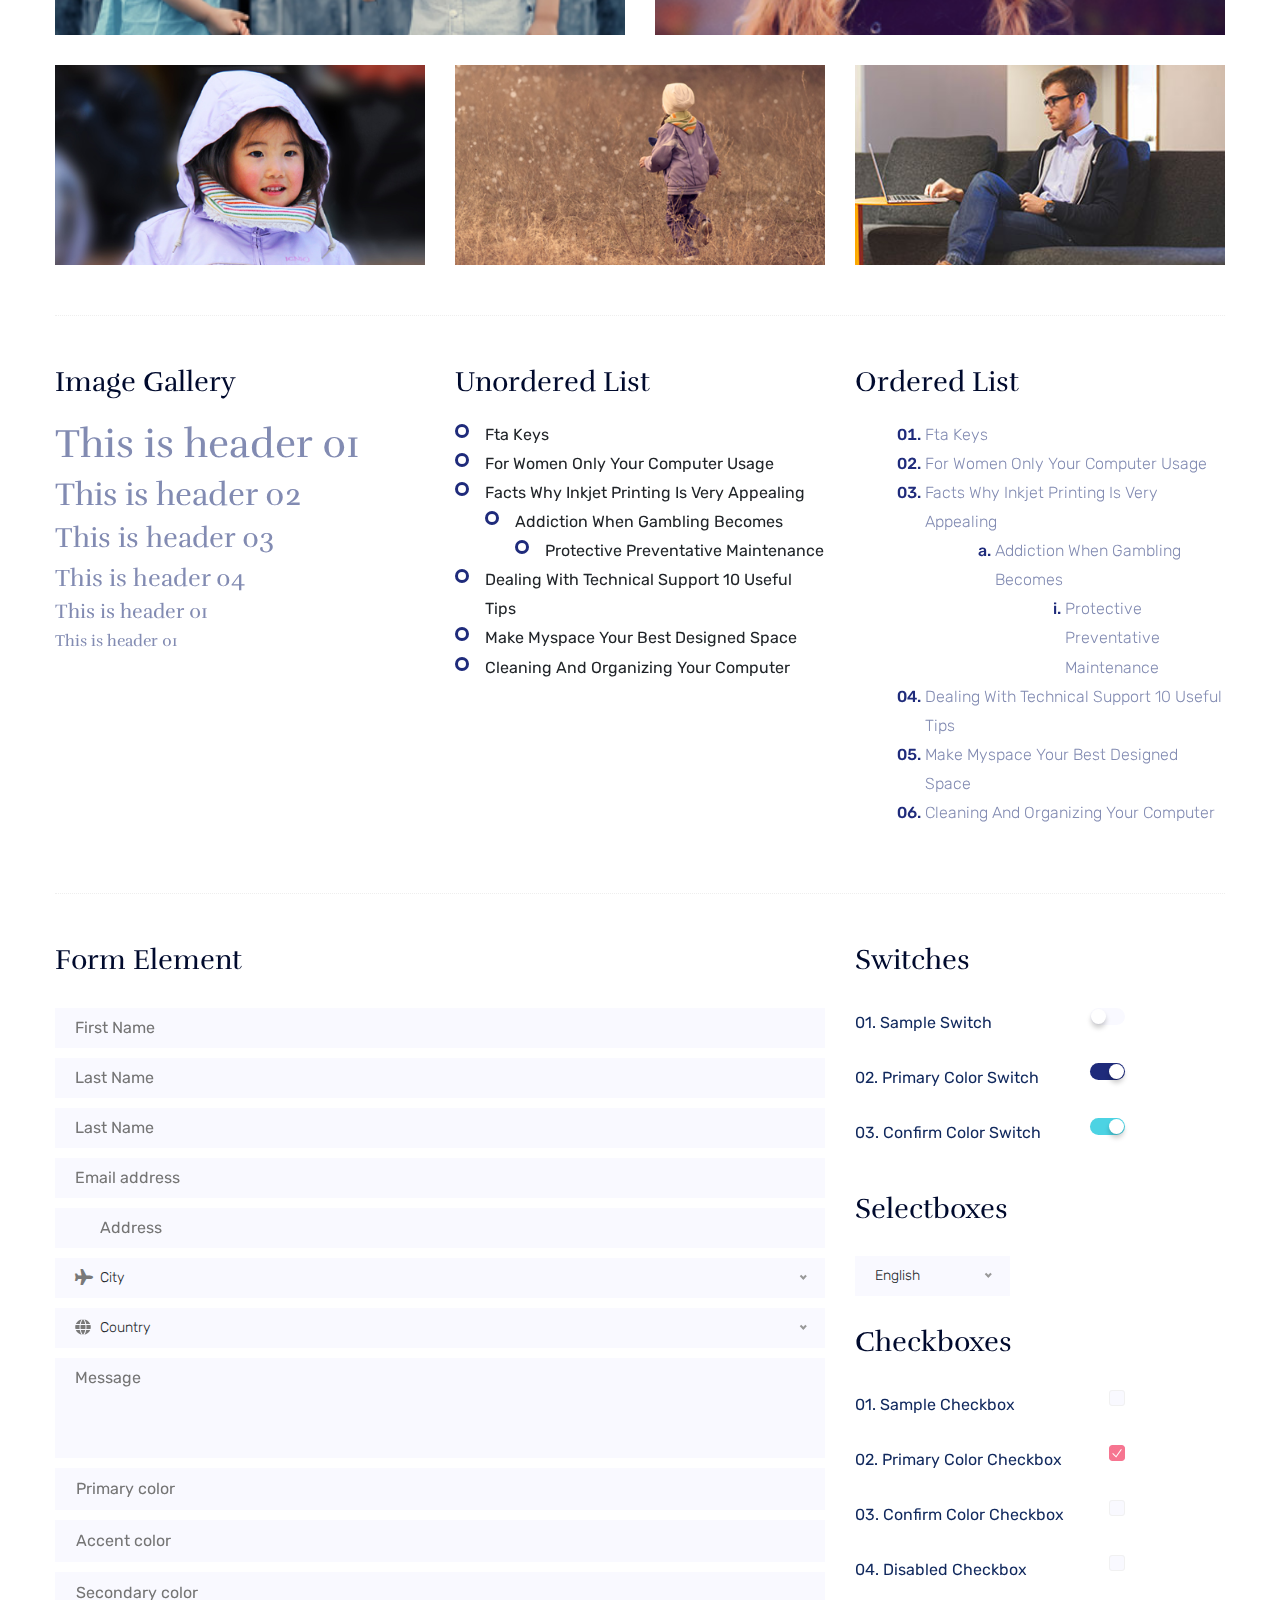
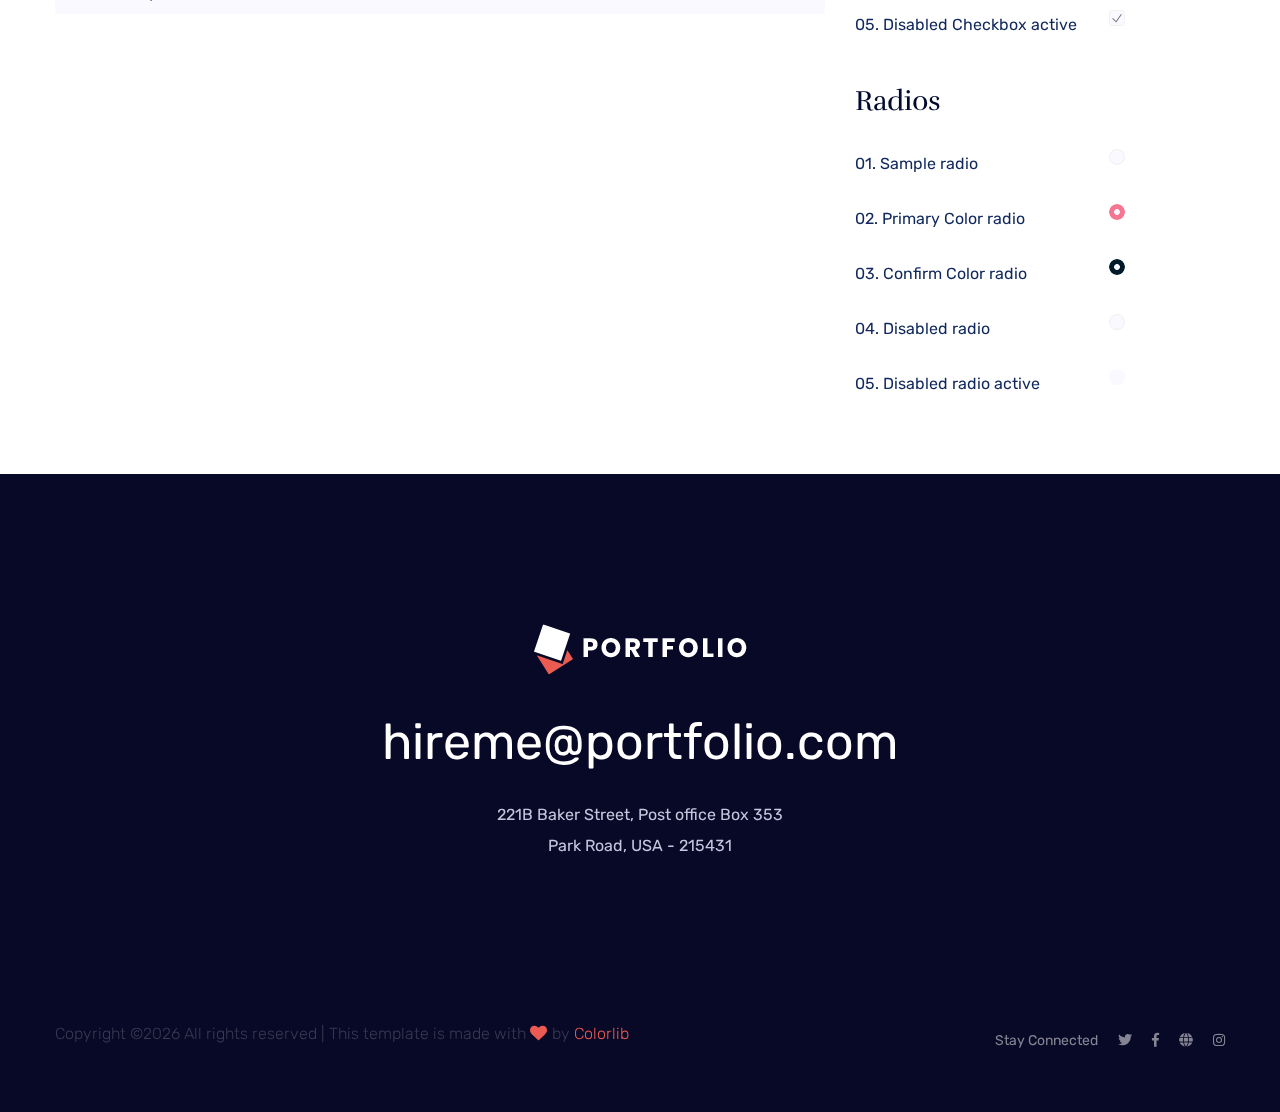
<file: elements.html>
<!doctype html>
<html class="no-js" lang="zxx">

<head>
	<meta charset="utf-8">
	<meta http-equiv="x-ua-compatible" content="ie=edge">
	<title>Web Hosting HTML-5 Template </title>
	<meta name="description" content="">
	<meta name="viewport" content="width=device-width, initial-scale=1">
	<link rel="shortcut icon" type="image/x-icon" href="assets/img/favicon.ico">

 <!-- CSS here -->
		<link rel="stylesheet" href="assets/css/bootstrap.min.css">
		<link rel="stylesheet" href="assets/css/owl.carousel.min.css">
		<link rel="stylesheet" href="assets/css/slicknav.css">
		<link rel="stylesheet" href="assets/css/animate.min.css">
		<link rel="stylesheet" href="assets/css/magnific-popup.css">
		<link rel="stylesheet" href="assets/css/fontawesome-all.min.css">
		<link rel="stylesheet" href="assets/css/themify-icons.css">
		<link rel="stylesheet" href="assets/css/slick.css">
		<link rel="stylesheet" href="assets/css/nice-select.css">
		<link rel="stylesheet" href="assets/css/style.css">
</head>

<body>
    <!-- Preloader Start -->
    <div id="preloader-active">
        <div class="preloader d-flex align-items-center justify-content-center">
            <div class="preloader-inner position-relative">
                <div class="preloader-circle"></div>
                <div class="preloader-img pere-text">
                    <img src="assets/img/logo/loder.jpg" alt="">
                </div>
            </div>
        </div>
    </div>
    <!-- Preloader Start -->
    <header>
        <!-- Header Start -->
        <div class="header-area">
                <div class="main-header  header-sticky">
                    <div class="container-fluid">
                        <div class="row align-items-center">
                            <!-- Logo -->
                            <div class="col-xl-2 col-lg-2 col-md-1">
                                <div class="logo">
                                    <a href="index.html"><img src="assets/img/logo/logo.png" alt=""></a>
                                </div>
                            </div>
                            <div class="col-xl-10 col-lg-10 col-md-10">
                                <div class="menu-main d-flex align-items-center justify-content-end">
                                    <!-- Main-menu -->
                                    <div class="main-menu f-right d-none d-lg-block">
                                        <nav> 
                                            <ul id="navigation">
                                                <li><a href="index.html">Home</a></li>
                                                <li><a href="about.html">About</a></li>
                                                <li><a href="services.html">Services</a></li>
                                                <li><a href="portfolio.html">Portfolio</a></li>
                                                <li><a href="#">Page</a>
                                                    <ul class="submenu">
                                                        <li><a href="blog.html">Blog</a></li>
                                                        <li><a href="blog_details.html">Blog Details</a></li>
                                                        <li><a href="elements.html">Element</a></li>
                                                        <li><a href="portfolio_details.html">Portfolio Details</a></li>
                                                    </ul>
                                                </li>
                                                <li><a href="contact.html">Contact</a></li>
                                            </ul>
                                        </nav>
                                    </div>
                                    <div class="header-right-btn f-right d-none d-xl-block ml-20">
                                        <a href="#" class="btn header-btn">Get Free Consultent</a>
                                    </div>
                                </div>
                            </div>   
                            <!-- Mobile Menu -->
                            <div class="col-12">
                                <div class="mobile_menu d-block d-lg-none"></div>
                            </div>
                        </div>
                    </div>
                </div>
        </div>
        <!-- Header End -->
    </header>
	<main>

		<!-- Hero Start -->
		<div class="slider-area ">
			<div class="slider-height2 d-flex align-items-center">
				<div class="container">
					<div class="row">
						<div class="col-xl-12">
							<div class="hero-cap">
								<h2>Elements</h2>
								<nav aria-label="breadcrumb ">
									<ol class="breadcrumb">
									<li class="breadcrumb-item"><a href="index.html">Home</a></li>
									<li class="breadcrumb-item"><a href="#">Elements</a></li> 
									</ol>
								</nav>
							</div>
						</div>
					</div>
				</div>
			</div>
		</div>
		<!-- Hero End -->
		<!-- Start Sample Area -->
		<section class="sample-text-area">
			<div class="container box_1170">
				<h3 class="text-heading">Text Sample</h3>
				<p class="sample-text">
					Every avid independent filmmaker has <b>Bold</b> about making that <i>Italic</i> interest documentary,
					or short
					film to show off their creative prowess. Many have great ideas and want to “wow”
					the<sup>Superscript</sup> scene,
					or video renters with their big project. But once you have the<sub>Subscript</sub> “in the can” (no easy
					feat), how
					do you move from a <del>Strike</del> through of master DVDs with the <u>“Underline”</u> marked
					hand-written title
					inside a secondhand CD case, to a pile of cardboard boxes full of shiny new, retail-ready DVDs, with UPC
					barcodes
					and polywrap sitting on your doorstep? You need to create eye-popping artwork and have your project
					replicated.
					Using a reputable full service DVD Replication company like PacificDisc, Inc. to partner with is
					certainly a
					helpful option to ensure a professional end result, but to help with your DVD replication project, here
					are 4 easy
					steps to follow for good DVD replication results:
	
				</p>
			</div>
		</section>
		<!-- End Sample Area -->
		<!-- Start Button -->
		<section class="button-area">
			<div class="container box_1170 border-top-generic">
				<h3 class="text-heading">Sample Buttons</h3>
				<div class="button-group-area">
					<a href="#" class="genric-btn default">Default</a>
					<a href="#" class="genric-btn primary">Primary</a>
					<a href="#" class="genric-btn success">Success</a>
					<a href="#" class="genric-btn info">Info</a>
					<a href="#" class="genric-btn warning">Warning</a>
					<a href="#" class="genric-btn danger">Danger</a>
					<a href="#" class="genric-btn link">Link</a>
					<a href="#" class="genric-btn disable">Disable</a>
				</div>
				<div class="button-group-area mt-10">
					<a href="#" class="genric-btn default-border">Default</a>
					<a href="#" class="genric-btn primary-border">Primary</a>
					<a href="#" class="genric-btn success-border">Success</a>
					<a href="#" class="genric-btn info-border">Info</a>
					<a href="#" class="genric-btn warning-border">Warning</a>
					<a href="#" class="genric-btn danger-border">Danger</a>
					<a href="#" class="genric-btn link-border">Link</a>
					<a href="#" class="genric-btn disable">Disable</a>
				</div>
				<div class="button-group-area mt-40">
					<a href="#" class="genric-btn default radius">Default</a>
					<a href="#" class="genric-btn primary radius">Primary</a>
					<a href="#" class="genric-btn success radius">Success</a>
					<a href="#" class="genric-btn info radius">Info</a>
					<a href="#" class="genric-btn warning radius">Warning</a>
					<a href="#" class="genric-btn danger radius">Danger</a>
					<a href="#" class="genric-btn link radius">Link</a>
					<a href="#" class="genric-btn disable radius">Disable</a>
				</div>
				<div class="button-group-area mt-10">
					<a href="#" class="genric-btn default-border radius">Default</a>
					<a href="#" class="genric-btn primary-border radius">Primary</a>
					<a href="#" class="genric-btn success-border radius">Success</a>
					<a href="#" class="genric-btn info-border radius">Info</a>
					<a href="#" class="genric-btn warning-border radius">Warning</a>
					<a href="#" class="genric-btn danger-border radius">Danger</a>
					<a href="#" class="genric-btn link-border radius">Link</a>
					<a href="#" class="genric-btn disable radius">Disable</a>
				</div>
				<div class="button-group-area mt-40">
					<a href="#" class="genric-btn default circle">Default</a>
					<a href="#" class="genric-btn primary circle">Primary</a>
					<a href="#" class="genric-btn success circle">Success</a>
					<a href="#" class="genric-btn info circle">Info</a>
					<a href="#" class="genric-btn warning circle">Warning</a>
					<a href="#" class="genric-btn danger circle">Danger</a>
					<a href="#" class="genric-btn link circle">Link</a>
					<a href="#" class="genric-btn disable circle">Disable</a>
				</div>
				<div class="button-group-area mt-10">
					<a href="#" class="genric-btn default-border circle">Default</a>
					<a href="#" class="genric-btn primary-border circle">Primary</a>
					<a href="#" class="genric-btn success-border circle">Success</a>
					<a href="#" class="genric-btn info-border circle">Info</a>
					<a href="#" class="genric-btn warning-border circle">Warning</a>
					<a href="#" class="genric-btn danger-border circle">Danger</a>
					<a href="#" class="genric-btn link-border circle">Link</a>
					<a href="#" class="genric-btn disable circle">Disable</a>
				</div>
				<div class="button-group-area mt-40">
					<a href="#" class="genric-btn default circle arrow">Default<span class="lnr lnr-arrow-right"></span></a>
					<a href="#" class="genric-btn primary circle arrow">Primary<span class="lnr lnr-arrow-right"></span></a>
					<a href="#" class="genric-btn success circle arrow">Success<span class="lnr lnr-arrow-right"></span></a>
					<a href="#" class="genric-btn info circle arrow">Info<span class="lnr lnr-arrow-right"></span></a>
					<a href="#" class="genric-btn warning circle arrow">Warning<span class="lnr lnr-arrow-right"></span></a>
					<a href="#" class="genric-btn danger circle arrow">Danger<span class="lnr lnr-arrow-right"></span></a>
				</div>
				<div class="button-group-area mt-10">
					<a href="#" class="genric-btn default-border circle arrow">Default<span
							class="lnr lnr-arrow-right"></span></a>
					<a href="#" class="genric-btn primary-border circle arrow">Primary<span
							class="lnr lnr-arrow-right"></span></a>
					<a href="#" class="genric-btn success-border circle arrow">Success<span
							class="lnr lnr-arrow-right"></span></a>
					<a href="#" class="genric-btn info-border circle arrow">Info<span
							class="lnr lnr-arrow-right"></span></a>
					<a href="#" class="genric-btn warning-border circle arrow">Warning<span
							class="lnr lnr-arrow-right"></span></a>
					<a href="#" class="genric-btn danger-border circle arrow">Danger<span
							class="lnr lnr-arrow-right"></span></a>
				</div>
				<div class="button-group-area mt-40">
					<a href="#" class="genric-btn primary e-large">Extra Large</a>
					<a href="#" class="genric-btn success large">Large</a>
					<a href="#" class="genric-btn primary">Default</a>
					<a href="#" class="genric-btn success medium">Medium</a>
					<a href="#" class="genric-btn primary small">Small</a>
				</div>
				<div class="button-group-area mt-10">
					<a href="#" class="genric-btn primary-border e-large">Extra Large</a>
					<a href="#" class="genric-btn success-border large">Large</a>
					<a href="#" class="genric-btn primary-border">Default</a>
					<a href="#" class="genric-btn success-border medium">Medium</a>
					<a href="#" class="genric-btn primary-border small">Small</a>
				</div>
			</div>
		</section>
		<!-- End Button -->
		<!-- Start Align Area -->
		<div class="whole-wrap">
			<div class="container box_1170">
				<div class="section-top-border">
					<h3 class="mb-30">Left Aligned</h3>
					<div class="row">
						<div class="col-md-3">
							<img src="assets/img/elements/d.jpg" alt="" class="img-fluid">
						</div>
						<div class="col-md-9 mt-sm-20">
							<p>Recently, the US Federal government banned online casinos from operating in America by making
								it illegal to
								transfer money to them through any US bank or payment system. As a result of this law, most
								of the popular
								online casino networks such as Party Gaming and PlayTech left the United States. Overnight,
								online casino
								players found themselves being chased by the Federal government. But, after a fortnight, the
								online casino
								industry came up with a solution and new online casinos started taking root. These began to
								operate under a
								different business umbrella, and by doing that, rendered the transfer of money to and from
								them legal. A major
								part of this was enlisting electronic banking systems that would accept this new
								clarification and start doing
								business with me. Listed in this article are the electronic banking systems that accept
								players from the United
								States that wish to play in online casinos.</p>
						</div>
					</div>
				</div>
				<div class="section-top-border text-right">
					<h3 class="mb-30">Right Aligned</h3>
					<div class="row">
						<div class="col-md-9">
							<p class="text-right">Over time, even the most sophisticated, memory packed computer can begin
								to run slow if we
								don’t do something to prevent it. The reason why has less to do with how computers are made
								and how they age and
								more to do with the way we use them. You see, all of the daily tasks that we do on our PC
								from running programs
								to downloading and deleting software can make our computer sluggish. To keep this from
								happening, you need to
								understand the reasons why your PC is getting slower and do something to keep your PC
								running at its best. You
								can do this through regular maintenance and PC performance optimization programs</p>
							<p class="text-right">Before we discuss all of the things that could be affecting your PC’s
								performance, let’s
								talk a little about what symptoms</p>
						</div>
						<div class="col-md-3">
							<img src="assets/img/elements/d.jpg" alt="" class="img-fluid">
						</div>
					</div>
				</div>
				<div class="section-top-border">
					<h3 class="mb-30">Definition</h3>
					<div class="row">
						<div class="col-md-4">
							<div class="single-defination">
								<h4 class="mb-20">Definition 01</h4>
								<p>Recently, the US Federal government banned online casinos from operating in America by
									making it illegal to
									transfer money to them through any US bank or payment system. As a result of this law,
									most of the popular
									online casino networks</p>
							</div>
						</div>
						<div class="col-md-4">
							<div class="single-defination">
								<h4 class="mb-20">Definition 02</h4>
								<p>Recently, the US Federal government banned online casinos from operating in America by
									making it illegal to
									transfer money to them through any US bank or payment system. As a result of this law,
									most of the popular
									online casino networks</p>
							</div>
						</div>
						<div class="col-md-4">
							<div class="single-defination">
								<h4 class="mb-20">Definition 03</h4>
								<p>Recently, the US Federal government banned online casinos from operating in America by
									making it illegal to
									transfer money to them through any US bank or payment system. As a result of this law,
									most of the popular
									online casino networks</p>
							</div>
						</div>
					</div>
				</div>
				<div class="section-top-border">
					<h3 class="mb-30">Block Quotes</h3>
					<div class="row">
						<div class="col-lg-12">
							<blockquote class="generic-blockquote">
								“Recently, the US Federal government banned online casinos from operating in America by
								making it illegal to
								transfer money to them through any US bank or payment system. As a result of this law, most
								of the popular
								online casino networks such as Party Gaming and PlayTech left the United States. Overnight,
								online casino
								players found themselves being chased by the Federal government. But, after a fortnight, the
								online casino
								industry came up with a solution and new online casinos started taking root. These began to
								operate under a
								different business umbrella, and by doing that, rendered the transfer of money to and from
								them legal. A major
								part of this was enlisting electronic banking systems that would accept this new
								clarification and start doing
								business with me. Listed in this article are the electronic banking”
							</blockquote>
						</div>
					</div>
				</div>
				<div class="section-top-border">
					<h3 class="mb-30">Table</h3>
					<div class="progress-table-wrap">
						<div class="progress-table">
							<div class="table-head">
								<div class="serial">#</div>
								<div class="country">Countries</div>
								<div class="visit">Visits</div>
								<div class="percentage">Percentages</div>
							</div>
							<div class="table-row">
								<div class="serial">01</div>
								<div class="country"> <img src="assets/img/elements/f1.jpg" alt="flag">Canada</div>
								<div class="visit">645032</div>
								<div class="percentage">
									<div class="progress">
										<div class="progress-bar color-1" role="progressbar" style="width: 80%"
											aria-valuenow="80" aria-valuemin="0" aria-valuemax="100"></div>
									</div>
								</div>
							</div>
							<div class="table-row">
								<div class="serial">02</div>
								<div class="country"> <img src="assets/img/elements/f2.jpg" alt="flag">Canada</div>
								<div class="visit">645032</div>
								<div class="percentage">
									<div class="progress">
										<div class="progress-bar color-2" role="progressbar" style="width: 30%"
											aria-valuenow="30" aria-valuemin="0" aria-valuemax="100"></div>
									</div>
								</div>
							</div>
							<div class="table-row">
								<div class="serial">03</div>
								<div class="country"> <img src="assets/img/elements/f3.jpg" alt="flag">Canada</div>
								<div class="visit">645032</div>
								<div class="percentage">
									<div class="progress">
										<div class="progress-bar color-3" role="progressbar" style="width: 55%"
											aria-valuenow="55" aria-valuemin="0" aria-valuemax="100"></div>
									</div>
								</div>
							</div>
							<div class="table-row">
								<div class="serial">04</div>
								<div class="country"> <img src="assets/img/elements/f4.jpg" alt="flag">Canada</div>
								<div class="visit">645032</div>
								<div class="percentage">
									<div class="progress">
										<div class="progress-bar color-4" role="progressbar" style="width: 60%"
											aria-valuenow="60" aria-valuemin="0" aria-valuemax="100"></div>
									</div>
								</div>
							</div>
							<div class="table-row">
								<div class="serial">05</div>
								<div class="country"> <img src="assets/img/elements/f5.jpg" alt="flag">Canada</div>
								<div class="visit">645032</div>
								<div class="percentage">
									<div class="progress">
										<div class="progress-bar color-5" role="progressbar" style="width: 40%"
											aria-valuenow="40" aria-valuemin="0" aria-valuemax="100"></div>
									</div>
								</div>
							</div>
							<div class="table-row">
								<div class="serial">06</div>
								<div class="country"> <img src="assets/img/elements/f6.jpg" alt="flag">Canada</div>
								<div class="visit">645032</div>
								<div class="percentage">
									<div class="progress">
										<div class="progress-bar color-6" role="progressbar" style="width: 70%"
											aria-valuenow="70" aria-valuemin="0" aria-valuemax="100"></div>
									</div>
								</div>
							</div>
							<div class="table-row">
								<div class="serial">07</div>
								<div class="country"> <img src="assets/img/elements/f7.jpg" alt="flag">Canada</div>
								<div class="visit">645032</div>
								<div class="percentage">
									<div class="progress">
										<div class="progress-bar color-7" role="progressbar" style="width: 30%"
											aria-valuenow="30" aria-valuemin="0" aria-valuemax="100"></div>
									</div>
								</div>
							</div>
							<div class="table-row">
								<div class="serial">08</div>
								<div class="country"> <img src="assets/img/elements/f8.jpg" alt="flag">Canada</div>
								<div class="visit">645032</div>
								<div class="percentage">
									<div class="progress">
										<div class="progress-bar color-8" role="progressbar" style="width: 60%"
											aria-valuenow="60" aria-valuemin="0" aria-valuemax="100"></div>
									</div>
								</div>
							</div>
						</div>
					</div>
				</div>
				<div class="section-top-border">
					<h3>Image Gallery</h3>
					<div class="row gallery-item">
						<div class="col-md-4">
							<a href="assets/img/elements/g1.jpg" class="img-pop-up">
								<div class="single-gallery-image" style="background: url(assets/img/elements/g1.jpg);"></div>
							</a>
						</div>
						<div class="col-md-4">
							<a href="assets/img/elements/g2.jpg" class="img-pop-up">
								<div class="single-gallery-image" style="background: url(assets/img/elements/g2.jpg);"></div>
							</a>
						</div>
						<div class="col-md-4">
							<a href="assets/img/elements/g3.jpg" class="img-pop-up">
								<div class="single-gallery-image" style="background: url(assets/img/elements/g3.jpg);"></div>
							</a>
						</div>
						<div class="col-md-6">
							<a href="assets/img/elements/g4.jpg" class="img-pop-up">
								<div class="single-gallery-image" style="background: url(assets/img/elements/g4.jpg);"></div>
							</a>
						</div>
						<div class="col-md-6">
							<a href="assets/img/elements/g5.jpg" class="img-pop-up">
								<div class="single-gallery-image" style="background: url(assets/img/elements/g5.jpg);"></div>
							</a>
						</div>
						<div class="col-md-4">
							<a href="assets/img/elements/g6.jpg" class="img-pop-up">
								<div class="single-gallery-image" style="background: url(assets/img/elements/g6.jpg);"></div>
							</a>
						</div>
						<div class="col-md-4">
							<a href="assets/img/elements/g7.jpg" class="img-pop-up">
								<div class="single-gallery-image" style="background: url(assets/img/elements/g7.jpg);"></div>
							</a>
						</div>
						<div class="col-md-4">
							<a href="assets/img/elements/g8.jpg" class="img-pop-up">
								<div class="single-gallery-image" style="background: url(assets/img/elements/g8.jpg);"></div>
							</a>
						</div>
					</div>
				</div>
				<div class="section-top-border">
					<div class="row">
						<div class="col-md-4">
							<h3 class="mb-20">Image Gallery</h3>
							<div class="typography">
								<h1>This is header 01</h1>
								<h2>This is header 02</h2>
								<h3>This is header 03</h3>
								<h4>This is header 04</h4>
								<h5>This is header 01</h5>
								<h6>This is header 01</h6>
							</div>
						</div>
						<div class="col-md-4 mt-sm-30">
							<h3 class="mb-20">Unordered List</h3>
							<div class="">
								<ul class="unordered-list">
									<li>Fta Keys</li>
									<li>For Women Only Your Computer Usage</li>
									<li>Facts Why Inkjet Printing Is Very Appealing
										<ul>
											<li>Addiction When Gambling Becomes
												<ul>
													<li>Protective Preventative Maintenance</li>
												</ul>
											</li>
										</ul>
									</li>
									<li>Dealing With Technical Support 10 Useful Tips</li>
									<li>Make Myspace Your Best Designed Space</li>
									<li>Cleaning And Organizing Your Computer</li>
								</ul>
							</div>
						</div>
						<div class="col-md-4 mt-sm-30">
							<h3 class="mb-20">Ordered List</h3>
							<div class="">
								<ol class="ordered-list">
									<li><span>Fta Keys</span></li>
									<li><span>For Women Only Your Computer Usage</span></li>
									<li><span>Facts Why Inkjet Printing Is Very Appealing</span>
										<ol class="ordered-list-alpha">
											<li><span>Addiction When Gambling Becomes</span>
												<ol class="ordered-list-roman">
													<li><span>Protective Preventative Maintenance</span></li>
												</ol>
											</li>
										</ol>
									</li>
									<li><span>Dealing With Technical Support 10 Useful Tips</span></li>
									<li><span>Make Myspace Your Best Designed Space</span></li>
									<li><span>Cleaning And Organizing Your Computer</span></li>
								</ol>
							</div>
						</div>
					</div>
				</div>
				<div class="section-top-border">
					<div class="row">
						<div class="col-lg-8 col-md-8">
							<h3 class="mb-30">Form Element</h3>
							<form action="#">
								<div class="mt-10">
									<input type="text" name="first_name" placeholder="First Name"
										onfocus="this.placeholder = ''" onblur="this.placeholder = 'First Name'" required
										class="single-input">
								</div>
								<div class="mt-10">
									<input type="text" name="last_name" placeholder="Last Name"
										onfocus="this.placeholder = ''" onblur="this.placeholder = 'Last Name'" required
										class="single-input">
								</div>
								<div class="mt-10">
									<input type="text" name="last_name" placeholder="Last Name"
										onfocus="this.placeholder = ''" onblur="this.placeholder = 'Last Name'" required
										class="single-input">
								</div>
								<div class="mt-10">
									<input type="email" name="EMAIL" placeholder="Email address"
										onfocus="this.placeholder = ''" onblur="this.placeholder = 'Email address'" required
										class="single-input">
								</div>
								<div class="input-group-icon mt-10">
									<div class="icon"><i class="fa fa-thumb-tack" aria-hidden="true"></i></div>
									<input type="text" name="address" placeholder="Address" onfocus="this.placeholder = ''"
										onblur="this.placeholder = 'Address'" required class="single-input">
								</div>
								<div class="input-group-icon mt-10">
									<div class="icon"><i class="fa fa-plane" aria-hidden="true"></i></div>
									<div class="form-select" id="default-select"">
												<select>
													<option value=" 1">City</option>
										<option value="1">Dhaka</option>
										<option value="1">Dilli</option>
										<option value="1">Newyork</option>
										<option value="1">Islamabad</option>
										</select>
									</div>
								</div>
								<div class="input-group-icon mt-10">
									<div class="icon"><i class="fa fa-globe" aria-hidden="true"></i></div>
									<div class="form-select" id="default-select"">
												<select>
													<option value=" 1">Country</option>
										<option value="1">Bangladesh</option>
										<option value="1">India</option>
										<option value="1">England</option>
										<option value="1">Srilanka</option>
										</select>
									</div>
								</div>
	
								<div class="mt-10">
									<textarea class="single-textarea" placeholder="Message" onfocus="this.placeholder = ''"
										onblur="this.placeholder = 'Message'" required></textarea>
								</div>
								<div class="mt-10">
									<input type="text" name="first_name" placeholder="Primary color"
										onfocus="this.placeholder = ''" onblur="this.placeholder = 'Primary color'" required
										class="single-input-primary">
								</div>
								<div class="mt-10">
									<input type="text" name="first_name" placeholder="Accent color"
										onfocus="this.placeholder = ''" onblur="this.placeholder = 'Accent color'" required
										class="single-input-accent">
								</div>
								<div class="mt-10">
									<input type="text" name="first_name" placeholder="Secondary color"
										onfocus="this.placeholder = ''" onblur="this.placeholder = 'Secondary color'"
										required class="single-input-secondary">
								</div>
							</form>
						</div>
						<div class="col-lg-3 col-md-4 mt-sm-30">
							<div class="single-element-widget">
								<h3 class="mb-30">Switches</h3>
								<div class="switch-wrap d-flex justify-content-between">
									<p>01. Sample Switch</p>
									<div class="primary-switch">
										<input type="checkbox" id="default-switch">
										<label for="default-switch"></label>
									</div>
								</div>
								<div class="switch-wrap d-flex justify-content-between">
									<p>02. Primary Color Switch</p>
									<div class="primary-switch">
										<input type="checkbox" id="primary-switch" checked>
										<label for="primary-switch"></label>
									</div>
								</div>
								<div class="switch-wrap d-flex justify-content-between">
									<p>03. Confirm Color Switch</p>
									<div class="confirm-switch">
										<input type="checkbox" id="confirm-switch" checked>
										<label for="confirm-switch"></label>
									</div>
								</div>
							</div>
							<div class="single-element-widget mt-30">
								<h3 class="mb-30">Selectboxes</h3>
								<div class="default-select" id="default-select"">
											<select>
												<option value=" 1">English</option>
									<option value="1">Spanish</option>
									<option value="1">Arabic</option>
									<option value="1">Portuguise</option>
									<option value="1">Bengali</option>
									</select>
								</div>
							</div>
							<div class="single-element-widget mt-30">
								<h3 class="mb-30">Checkboxes</h3>
								<div class="switch-wrap d-flex justify-content-between">
									<p>01. Sample Checkbox</p>
									<div class="primary-checkbox">
										<input type="checkbox" id="default-checkbox">
										<label for="default-checkbox"></label>
									</div>
								</div>
								<div class="switch-wrap d-flex justify-content-between">
									<p>02. Primary Color Checkbox</p>
									<div class="primary-checkbox">
										<input type="checkbox" id="primary-checkbox" checked>
										<label for="primary-checkbox"></label>
									</div>
								</div>
								<div class="switch-wrap d-flex justify-content-between">
									<p>03. Confirm Color Checkbox</p>
									<div class="confirm-checkbox">
										<input type="checkbox" id="confirm-checkbox">
										<label for="confirm-checkbox"></label>
									</div>
								</div>
								<div class="switch-wrap d-flex justify-content-between">
									<p>04. Disabled Checkbox</p>
									<div class="disabled-checkbox">
										<input type="checkbox" id="disabled-checkbox" disabled>
										<label for="disabled-checkbox"></label>
									</div>
								</div>
								<div class="switch-wrap d-flex justify-content-between">
									<p>05. Disabled Checkbox active</p>
									<div class="disabled-checkbox">
										<input type="checkbox" id="disabled-checkbox-active" checked disabled>
										<label for="disabled-checkbox-active"></label>
									</div>
								</div>
							</div>
							<div class="single-element-widget mt-30">
								<h3 class="mb-30">Radios</h3>
								<div class="switch-wrap d-flex justify-content-between">
									<p>01. Sample radio</p>
									<div class="primary-radio">
										<input type="checkbox" id="default-radio">
										<label for="default-radio"></label>
									</div>
								</div>
								<div class="switch-wrap d-flex justify-content-between">
									<p>02. Primary Color radio</p>
									<div class="primary-radio">
										<input type="checkbox" id="primary-radio" checked>
										<label for="primary-radio"></label>
									</div>
								</div>
								<div class="switch-wrap d-flex justify-content-between">
									<p>03. Confirm Color radio</p>
									<div class="confirm-radio">
										<input type="checkbox" id="confirm-radio" checked>
										<label for="confirm-radio"></label>
									</div>
								</div>
								<div class="switch-wrap d-flex justify-content-between">
									<p>04. Disabled radio</p>
									<div class="disabled-radio">
										<input type="checkbox" id="disabled-radio" disabled>
										<label for="disabled-radio"></label>
									</div>
								</div>
								<div class="switch-wrap d-flex justify-content-between">
									<p>05. Disabled radio active</p>
									<div class="disabled-radio">
										<input type="checkbox" id="disabled-radio-active" checked disabled>
										<label for="disabled-radio-active"></label>
									</div>
								</div>
							</div>
						</div>
					</div>
				</div>
			</div>
		</div>
		<!-- End Align Area -->
	</main>
    <footer>
        <!-- Footer Start-->
        <div class="footer-area">
            <div class="container">
               <div class="footer-top footer-padding">
                   <div class="row justify-content-center">
                       <div class="col-lg-6">
                            <div class="footer-top-cap text-center">
                                <img src="assets/img/logo/logo2_footer.png" alt="">
                               <span><a href="#">hireme@portfolio.com</a></span>
                                <p>221B Baker Street, Post office Box 353 </p>
                                <p>Park Road, USA - 215431</p>
                            </div>
                       </div>
                   </div>
               </div>
                <div class="footer-bottom">
                    <div class="row d-flex justify-content-between align-items-center">
                        <div class="col-xl-9 col-lg-8">
                            <div class="footer-copy-right">
                                <p><!-- Link back to Colorlib can't be removed. Template is licensed under CC BY 3.0. -->
  Copyright &copy;<script>document.write(new Date().getFullYear());</script> All rights reserved | This template is made with <i class="fa fa-heart" aria-hidden="true"></i> by <a href="https://colorlib.com" target="_blank">Colorlib</a>
  <!-- Link back to Colorlib can't be removed. Template is licensed under CC BY 3.0. --></p>
                            </div>
                        </div>
                        <div class="col-xl-3 col-lg-4">
                            <!-- Footer Social -->
                            <div class="footer-social f-right">
                                <a>Stay Connected</a>
                                <a href="#"><i class="fab fa-twitter"></i></a>
                                <a href="#"><i class="fab fa-facebook-f"></i></a>
                                <a href="#"><i class="fas fa-globe"></i></a>
                                <a href="#"><i class="fab fa-instagram"></i></a>
                            </div>
                        </div>
                    </div>
               </div>
            </div>
        </div>
        <!-- Footer End-->
    </footer>
    <!-- Scroll Up -->
    <div id="back-top" >
        <a title="Go to Top" href="#"> <i class="fas fa-level-up-alt"></i></a>
    </div>


<!-- JS here -->
	
		<!-- All JS Custom Plugins Link Here here -->
        <script src="./assets/js/vendor/modernizr-3.5.0.min.js"></script>
		<!-- Jquery, Popper, Bootstrap -->
		<script src="./assets/js/vendor/jquery-1.12.4.min.js"></script>
        <script src="./assets/js/popper.min.js"></script>
        <script src="./assets/js/bootstrap.min.js"></script>
	    <!-- Jquery Mobile Menu -->
        <script src="./assets/js/jquery.slicknav.min.js"></script>

		<!-- Jquery Slick , Owl-Carousel Plugins -->
        <script src="./assets/js/owl.carousel.min.js"></script>
        <script src="./assets/js/slick.min.js"></script>
		<!-- One Page, Animated-HeadLin -->
        <script src="./assets/js/wow.min.js"></script>
		<script src="./assets/js/animated.headline.js"></script>
		<script src="./assets/js/jquery.magnific-popup.js"></script>
		
		<!-- Nice-select, sticky -->
        <script src="./assets/js/jquery.nice-select.min.js"></script>
		<script src="./assets/js/jquery.sticky.js"></script>
        
        <!-- contact js -->
        <script src="./assets/js/contact.js"></script>
        <script src="./assets/js/jquery.form.js"></script>
        <script src="./assets/js/jquery.validate.min.js"></script>
        <script src="./assets/js/mail-script.js"></script>
        <script src="./assets/js/jquery.ajaxchimp.min.js"></script>
        
		<!-- Jquery Plugins, main Jquery -->	
        <script src="./assets/js/plugins.js"></script>
		<script src="./assets/js/main.js"></script>
		
</body>
</html>
</file>
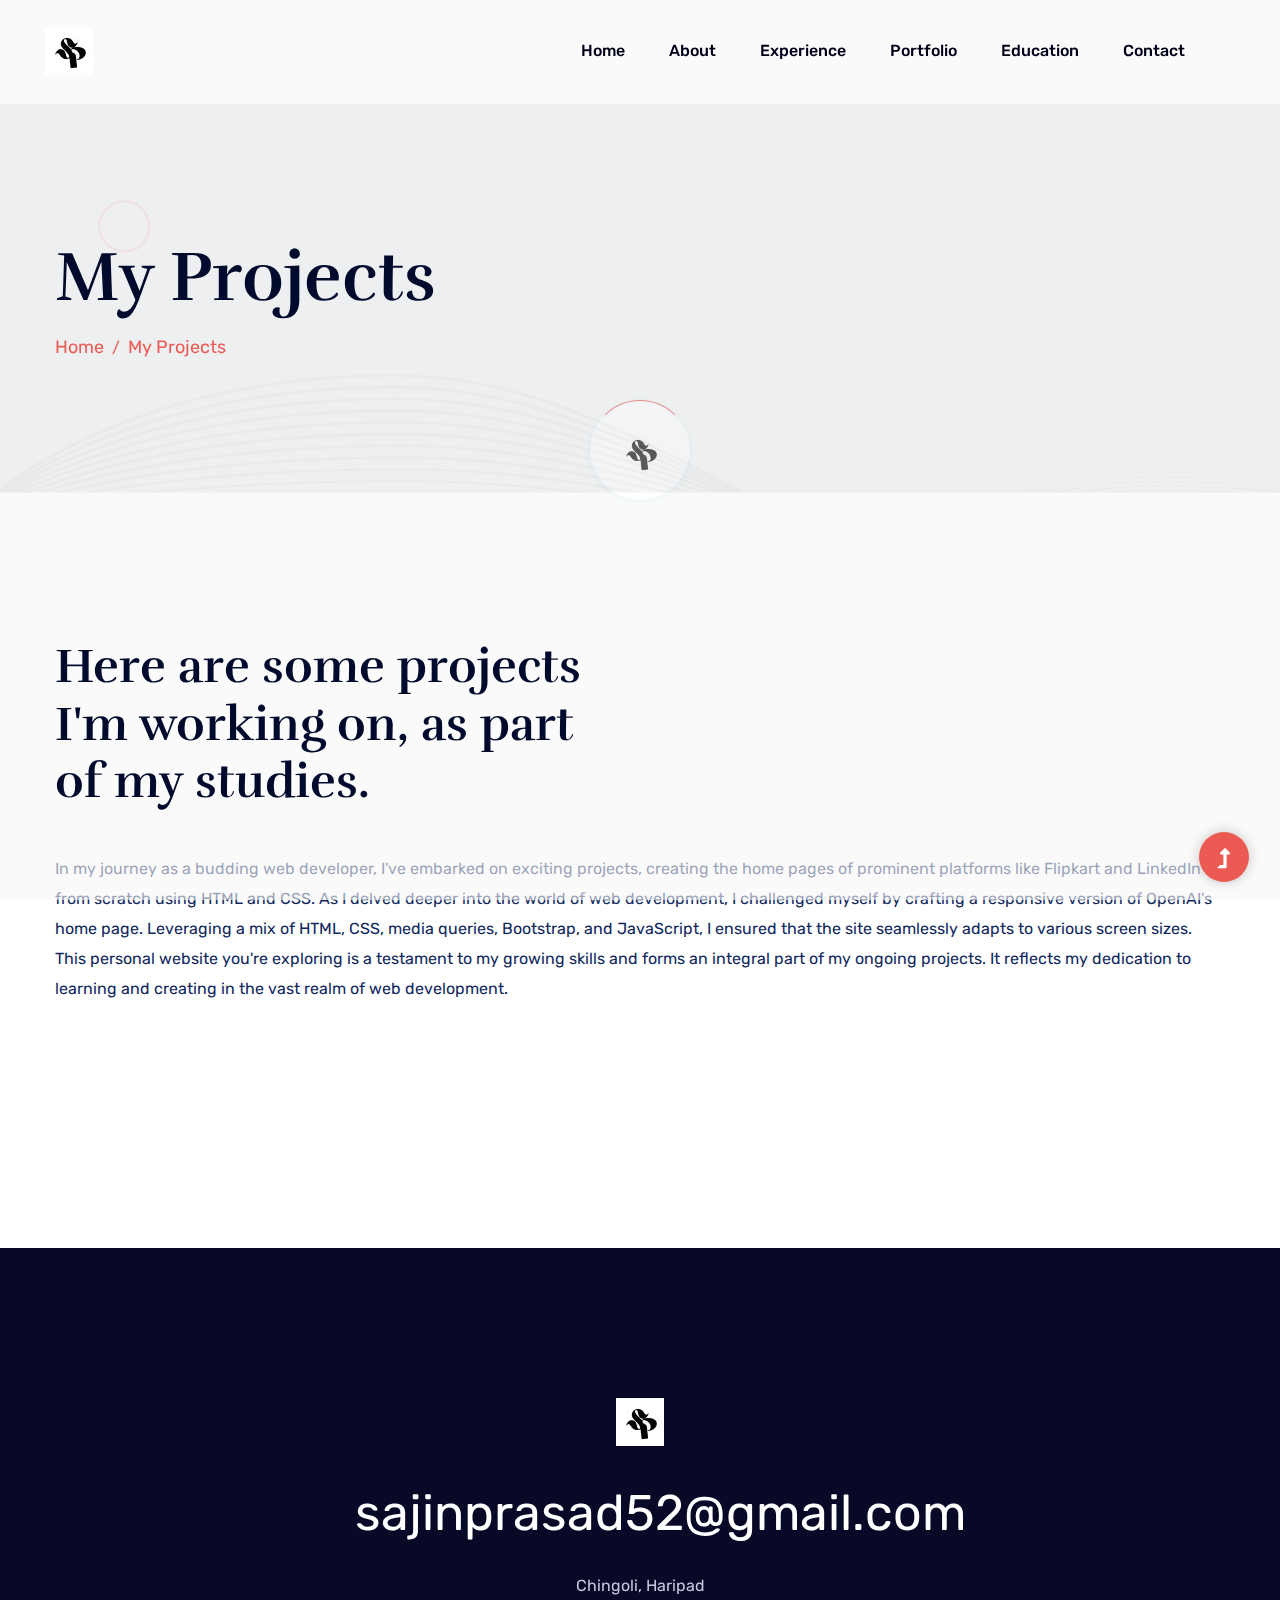
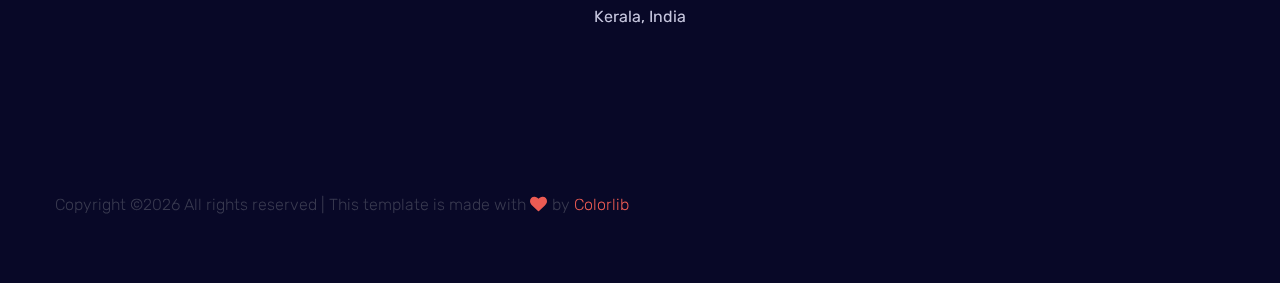
<file: portfolio.html>
<!doctype html>
<html class="no-js" lang="zxx">
    <head>
        <meta charset="utf-8">
        <meta http-equiv="x-ua-compatible" content="ie=edge">
        <title>Portfolio Sajin Prasad</title>
        <meta name="description" content="Explore my personal portfolio showcasing my skills in web development, programming, and design. View my projects, learn about my experiences, and discover how I can contribute to your next project.">
        <meta name="viewport" content="width=device-width, initial-scale=1">
        <link rel="manifest" href="site.webmanifest">
		<link rel="shortcut icon" type="image/x-icon" href="assets/img/favicon.ico">

		<!-- CSS here -->
            <link rel="stylesheet" href="assets/css/bootstrap.min.css">
            <link rel="stylesheet" href="assets/css/owl.carousel.min.css">
            <link rel="stylesheet" href="assets/css/slicknav.css">
            <link rel="stylesheet" href="assets/css/flaticon.css">
            <link rel="stylesheet" href="assets/css/animate.min.css">
            <link rel="stylesheet" href="assets/css/magnific-popup.css">
            <link rel="stylesheet" href="assets/css/fontawesome-all.min.css">
            <link rel="stylesheet" href="assets/css/themify-icons.css">
            <link rel="stylesheet" href="assets/css/slick.css">
            <link rel="stylesheet" href="assets/css/nice-select.css">
            <link rel="stylesheet" href="assets/css/style.css">
   </head>

   <body>
    <!-- Preloader Start -->
    <div id="preloader-active">
        <div class="preloader d-flex align-items-center justify-content-center">
            <div class="preloader-inner position-relative">
                <div class="preloader-circle"></div>
                <div class="preloader-img pere-text">
                    <img src="assets/img/logo/logo.webp" alt="">
                </div>
            </div>
        </div>
    </div>
    <!-- Preloader Start -->
    <header>
        <!-- Header Start -->
        <div class="header-area">
                <div class="main-header  header-sticky">
                    <div class="container-fluid">
                        <div class="row align-items-center">
                            <!-- Logo -->
                            <div class="col-xl-2 col-lg-2 col-md-1">
                                <div class="logo">
                                    <a href="index.html"><img src="assets/img/logo/logo.webp" alt=""></a>
                                </div>
                            </div>
                            <div class="col-xl-10 col-lg-10 col-md-10">
                                <div class="menu-main d-flex align-items-center justify-content-end">
                                    <!-- Main-menu -->
                                    <div class="main-menu f-right d-none d-lg-block">
                                        <nav> 
                                            <ul id="navigation">
                                                <li><a href="index.html">Home</a></li>
                                                <li><a href="about.html">About</a></li>
                                                <li><a href="services.html">Experience</a></li>
                                                <li><a href="portfolio.html">Portfolio</a></li>
                                                <li><a href="portfolio_details.html">Education</a></li>
                                                <li><a href="contact.html">Contact</a></li>
                                            </ul>
                                        </nav>
                                    </div>
                                </div>
                            </div>   
                            <!-- Mobile Menu -->
                            <div class="col-12">
                                <div class="mobile_menu d-block d-lg-none"></div>
                            </div>
                        </div>
                    </div>
                </div>
        </div>
        <!-- Header End -->
    </header>
    <main>

        <!-- Header Start -->
        <div class="slider-area ">
            <div class="slider-height2 d-flex align-items-center">
                <div class="container">
                    <div class="row">
                        <div class="col-xl-12">
                            <div class="hero-cap">
                                <h2>My Projects</h2>
                                <nav aria-label="breadcrumb ">
                                    <ol class="breadcrumb">
                                    <li class="breadcrumb-item"><a href="index.html">Home</a></li>
                                    <li class="breadcrumb-item"><a href="#">My Projects</a></li> 
                                    </ol>
                                </nav>
                            </div>
                        </div>
                    </div>
                </div>
            </div>
        </div>
        <!-- Header End -->
        <!-- Services Area Start -->
        <section class="services-area  services-padding">
            <div class="container">
               <div class="project-heading mb-35">
                    <div class="row align-items-end">
                        <div class="col-lg-6">
                            <!-- Section Tittle -->
                            <div class="section-tittle">
                                <h2>Here are some projects I'm working on, as part of my studies.</h2>
                            </div>
                        </div>
                    </div>
               </div>
               <div>
                <div class="about-caption mb-50">
                    <p class="pera1">In my journey as a budding web developer, I've embarked on exciting projects, creating the home pages of prominent platforms like Flipkart and LinkedIn from scratch using HTML and CSS. As I delved deeper into the world of web development, I challenged myself by crafting a responsive version of OpenAI's home page. Leveraging a mix of HTML, CSS, media queries, Bootstrap, and JavaScript, I ensured that the site seamlessly adapts to various screen sizes. This personal website you're exploring is a testament to my growing skills and forms an integral part of my ongoing projects. It reflects my dedication to learning and creating in the vast realm of web development.</p>
                </div>
                <a href="https://sajinprasad.github.io/Linkedin/">Click here</a>
            </div>
            </div>
        </section>
        <!-- Services Area End -->

    </main>
    <footer>
        <!-- Footer Start-->
        <div class="footer-area">
            <div class="container">
               <div class="footer-top footer-padding">
                   <div class="row justify-content-center">
                       <div class="col-lg-6">
                            <div class="footer-top-cap text-center">
                                <img src="assets/img/logo/logo.webp" alt="">
                                <span><a href="#">sajinprasad52@gmail.com</a></span>
                                <p>Chingoli, Haripad</p>
                                <p>Kerala, India</p>
                            </div>
                       </div>
                   </div>
               </div>
                <div class="footer-bottom">
                    <div class="row d-flex justify-content-between align-items-center">
                        <div class="col-xl-9 col-lg-8">
                            <div class="footer-copy-right">
                                <p><!-- Link back to Colorlib can't be removed. Template is licensed under CC BY 3.0. -->
  Copyright &copy;<script>document.write(new Date().getFullYear());</script> All rights reserved | This template is made with <i class="fa fa-heart" aria-hidden="true"></i> by <a href="https://colorlib.com" target="_blank">Colorlib</a>
  <!-- Link back to Colorlib can't be removed. Template is licensed under CC BY 3.0. --></p>
                            </div>
                        </div>
                        
                    </div>
               </div>
            </div>
        </div>
        <!-- Footer End-->
    </footer>
    <!-- Scroll Up -->
    <div id="back-top" >
        <a title="Go to Top" href="#"> <i class="fas fa-level-up-alt"></i></a>
    </div>


    <!-- JS here -->
		<!-- All JS Custom Plugins Link Here here -->
        <script src="./assets/js/vendor/modernizr-3.5.0.min.js"></script>
		<!-- Jquery, Popper, Bootstrap -->
		<script src="./assets/js/vendor/jquery-1.12.4.min.js"></script>
        <script src="./assets/js/popper.min.js"></script>
        <script src="./assets/js/bootstrap.min.js"></script>
	    <!-- Jquery Mobile Menu -->
        <script src="./assets/js/jquery.slicknav.min.js"></script>

		<!-- Jquery Slick , Owl-Carousel Plugins -->
        <script src="./assets/js/owl.carousel.min.js"></script>
        <script src="./assets/js/slick.min.js"></script>
		<!-- One Page, Animated-HeadLin -->
        <script src="./assets/js/wow.min.js"></script>
		<script src="./assets/js/animated.headline.js"></script>
        <script src="./assets/js/jquery.magnific-popup.js"></script>

		<!-- Nice-select, sticky -->
        <script src="./assets/js/jquery.nice-select.min.js"></script>
		<script src="./assets/js/jquery.sticky.js"></script>
        
        <!-- contact js -->
        <script src="./assets/js/contact.js"></script>
        <script src="./assets/js/jquery.form.js"></script>
        <script src="./assets/js/jquery.validate.min.js"></script>
        <script src="./assets/js/mail-script.js"></script>
        <script src="./assets/js/jquery.ajaxchimp.min.js"></script>
        
		<!-- Jquery Plugins, main Jquery -->	
        <script src="./assets/js/plugins.js"></script>
        <script src="./assets/js/main.js"></script>
        
    </body>
</html>
</file>
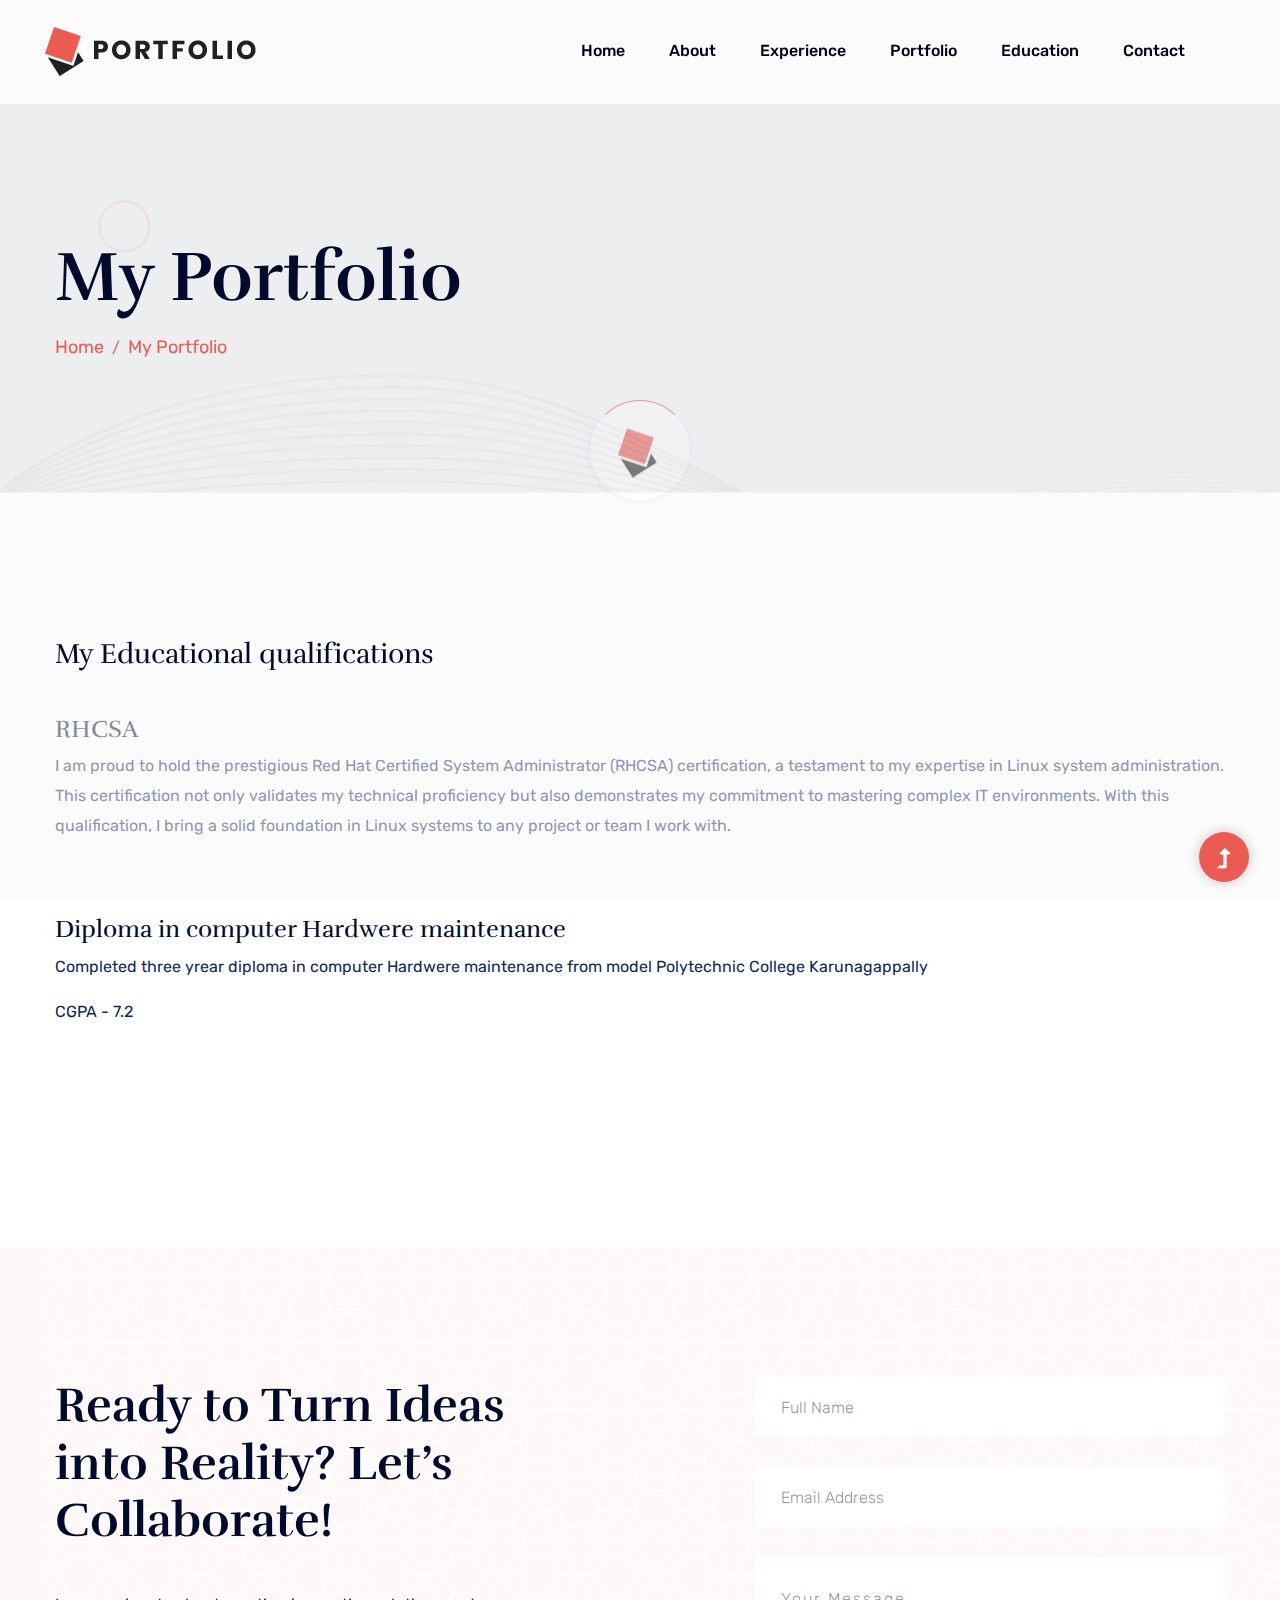
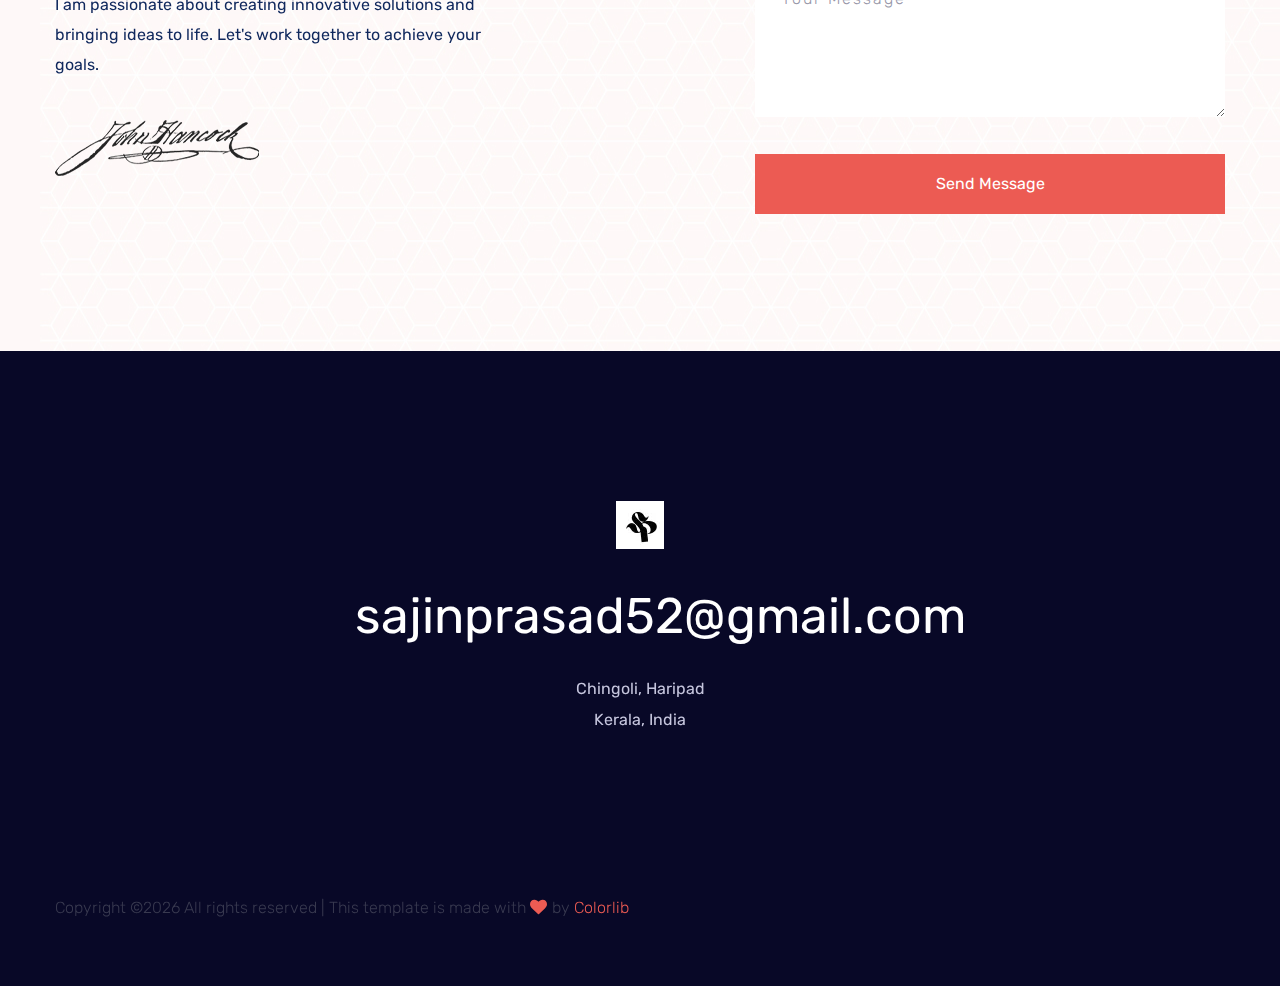
<file: portfolio_details.html>
<!doctype html>
<html class="no-js" lang="zxx">
    <head>
        <meta charset="utf-8">
        <meta http-equiv="x-ua-compatible" content="ie=edge">
        <title>Education Sajin Prasad</title>
        <meta name="description" content="Explore my personal portfolio showcasing my skills in web development, programming, and design. View my projects, learn about my experiences, and discover how I can contribute to your next project.">
        <meta name="viewport" content="width=device-width, initial-scale=1">
        <link rel="manifest" href="site.webmanifest">
		<link rel="shortcut icon" type="image/x-icon" href="assets/img/favicon.ico">

		<!-- CSS here -->
            <link rel="stylesheet" href="assets/css/bootstrap.min.css">
            <link rel="stylesheet" href="assets/css/owl.carousel.min.css">
            <link rel="stylesheet" href="assets/css/slicknav.css">
            <link rel="stylesheet" href="assets/css/flaticon.css">
            <link rel="stylesheet" href="assets/css/animate.min.css">
            <link rel="stylesheet" href="assets/css/magnific-popup.css">
            <link rel="stylesheet" href="assets/css/fontawesome-all.min.css">
            <link rel="stylesheet" href="assets/css/themify-icons.css">
            <link rel="stylesheet" href="assets/css/slick.css">
            <link rel="stylesheet" href="assets/css/nice-select.css">
            <link rel="stylesheet" href="assets/css/style.css">
   </head>

   <body>
    <!-- Preloader Start -->
    <div id="preloader-active">
        <div class="preloader d-flex align-items-center justify-content-center">
            <div class="preloader-inner position-relative">
                <div class="preloader-circle"></div>
                <div class="preloader-img pere-text">
                    <img src="assets/img/logo/loder.jpg" alt="">
                </div>
            </div>
        </div>
    </div>
    <!-- Preloader Start -->
    <header>
        <!-- Header Start -->
        <div class="header-area">
                <div class="main-header  header-sticky">
                    <div class="container-fluid">
                        <div class="row align-items-center">
                            <!-- Logo -->
                            <div class="col-xl-2 col-lg-2 col-md-1">
                                <div class="logo">
                                    <a href="index.html"><img src="assets/img/logo/logo.png" alt=""></a>
                                </div>
                            </div>
                            <div class="col-xl-10 col-lg-10 col-md-10">
                                <div class="menu-main d-flex align-items-center justify-content-end">
                                    <!-- Main-menu -->
                                    <div class="main-menu f-right d-none d-lg-block">
                                        <nav> 
                                            <ul id="navigation">
                                                <li><a href="index.html">Home</a></li>
                                                <li><a href="about.html">About</a></li>
                                                <li><a href="services.html">Experience</a></li>
                                                <li><a href="portfolio.html">Portfolio</a></li>
                                                <li><a href="portfolio_details.html">Education</a></li>
                                                <li><a href="contact.html">Contact</a></li>
                                            </ul>
                                        </nav>
                                    </div>
                                </div>
                            </div>   
                            <!-- Mobile Menu -->
                            <div class="col-12">
                                <div class="mobile_menu d-block d-lg-none"></div>
                            </div>
                        </div>
                    </div>
                </div>
        </div>
        <!-- Header End -->
    </header>
    <main>

        <!-- Header Start -->
        <div class="slider-area ">
            <div class="slider-height2 d-flex align-items-center">
                <div class="container">
                    <div class="row">
                        <div class="col-xl-12">
                            <div class="hero-cap">
                                <h2>My Portfolio</h2>
                                <nav aria-label="breadcrumb ">
                                    <ol class="breadcrumb">
                                    <li class="breadcrumb-item"><a href="index.html">Home</a></li>
                                    <li class="breadcrumb-item"><a href="#">My Portfolio</a></li> 
                                    </ol>
                                </nav>
                            </div>
                        </div>
                    </div>
                </div>
            </div>
        </div>
        <!-- Header End -->
        <!-- Services Details Start -->
        <section class="services-area  services-padding">
            <div class="container">
               <div class="project-heading mb-35">
                    <div class="row align-items-end">
                        <div class="col-lg-6">
                            <!-- Section Tittle -->
                            <div class="section-tittle">
                                <h3>My Educational qualifications</h3>
                            </div>
                        </div>
                    </div>
               </div>
               <div>
                <div class="about-caption mb-50">
                    <h4>RHCSA</h4>
                    <p class="pera1">I am proud to hold the prestigious Red Hat Certified System Administrator (RHCSA) certification, a testament to my expertise in Linux system administration. This certification not only validates my technical proficiency but also demonstrates my commitment to mastering complex IT environments. With this qualification, I bring a solid foundation in Linux systems to any project or team I work with.</p>
                </div>
                <br>
                <div class="about-caption mb-50">
                    <h4>Diploma in computer Hardwere maintenance</h4>
                    <p class="pera1">Completed three yrear diploma in computer Hardwere maintenance from model Polytechnic College Karunagappally</p>
                    <p>CGPA - 7.2</p>
                </div>
            </div>
            </div>
        </section>
        <!-- Services Details End -->
        <!-- Contact Info Start -->
        <div class="contact-info-area w-padding2" data-background="assets/img/gallery/section_bg04.jpg">
            <div class="container">
                <div class="row justify-content-between">
                    <div class="col-xl-5 col-lg-7">
                        <div class="contact-caption mb-50">
                            <h3>Ready to Turn Ideas into Reality? Let’s Collaborate!</h3>
                            <p>I am passionate about creating innovative solutions and bringing ideas to life. Let's work together to achieve your goals.</p>
                            <img src="assets/img/gallery/sin.png" alt="">
                      </div>
                    </div>
                    <div class="col-xl-5 col-lg-5">
                        <form action="#" class="contact-wrapper">
                            <input type="text" name="name" placeholder="Full Name">
                            <input type="email" name="email" placeholder="Email Address">
                            <textarea name="message" id="message" placeholder="Your Message"></textarea>
                            <button class="submit-btn2" type="submit">Send Message</button>
                        </form>
                    </div>
                </div>
            </div>
        </div>
        <!-- Contact Info End -->

    </main>
    <footer>
        <!-- Footer Start-->
        <div class="footer-area">
            <div class="container">
               <div class="footer-top footer-padding">
                   <div class="row justify-content-center">
                       <div class="col-lg-6">
                            <div class="footer-top-cap text-center">
                                <img src="assets/img/logo/logo.webp" alt="">
                                <span><a href="#">sajinprasad52@gmail.com</a></span>
                                <p>Chingoli, Haripad</p>
                                <p>Kerala, India</p>
                            </div>
                       </div>
                   </div>
               </div>
                <div class="footer-bottom">
                    <div class="row d-flex justify-content-between align-items-center">
                        <div class="col-xl-9 col-lg-8">
                            <div class="footer-copy-right">
                                <p><!-- Link back to Colorlib can't be removed. Template is licensed under CC BY 3.0. -->
  Copyright &copy;<script>document.write(new Date().getFullYear());</script> All rights reserved | This template is made with <i class="fa fa-heart" aria-hidden="true"></i> by <a href="https://colorlib.com" target="_blank">Colorlib</a>
  <!-- Link back to Colorlib can't be removed. Template is licensed under CC BY 3.0. --></p>
                            </div>
                        </div>
                        
                    </div>
               </div>
            </div>
        </div>
        <!-- Footer End-->
    </footer>
    <!-- Scroll Up -->
    <div id="back-top" >
        <a title="Go to Top" href="#"> <i class="fas fa-level-up-alt"></i></a>
    </div>


    <!-- JS here -->
		<!-- All JS Custom Plugins Link Here here -->
        <script src="./assets/js/vendor/modernizr-3.5.0.min.js"></script>
		<!-- Jquery, Popper, Bootstrap -->
		<script src="./assets/js/vendor/jquery-1.12.4.min.js"></script>
        <script src="./assets/js/popper.min.js"></script>
        <script src="./assets/js/bootstrap.min.js"></script>
	    <!-- Jquery Mobile Menu -->
        <script src="./assets/js/jquery.slicknav.min.js"></script>

		<!-- Jquery Slick , Owl-Carousel Plugins -->
        <script src="./assets/js/owl.carousel.min.js"></script>
        <script src="./assets/js/slick.min.js"></script>
		<!-- One Page, Animated-HeadLin -->
        <script src="./assets/js/wow.min.js"></script>
		<script src="./assets/js/animated.headline.js"></script>
        <script src="./assets/js/jquery.magnific-popup.js"></script>

		<!-- Nice-select, sticky -->
        <script src="./assets/js/jquery.nice-select.min.js"></script>
		<script src="./assets/js/jquery.sticky.js"></script>
        
        <!-- contact js -->
        <script src="./assets/js/contact.js"></script>
        <script src="./assets/js/jquery.form.js"></script>
        <script src="./assets/js/jquery.validate.min.js"></script>
        <script src="./assets/js/mail-script.js"></script>
        <script src="./assets/js/jquery.ajaxchimp.min.js"></script>
        
		<!-- Jquery Plugins, main Jquery -->	
        <script src="./assets/js/plugins.js"></script>
        <script src="./assets/js/main.js"></script>
        
    </body>
</html>
</file>
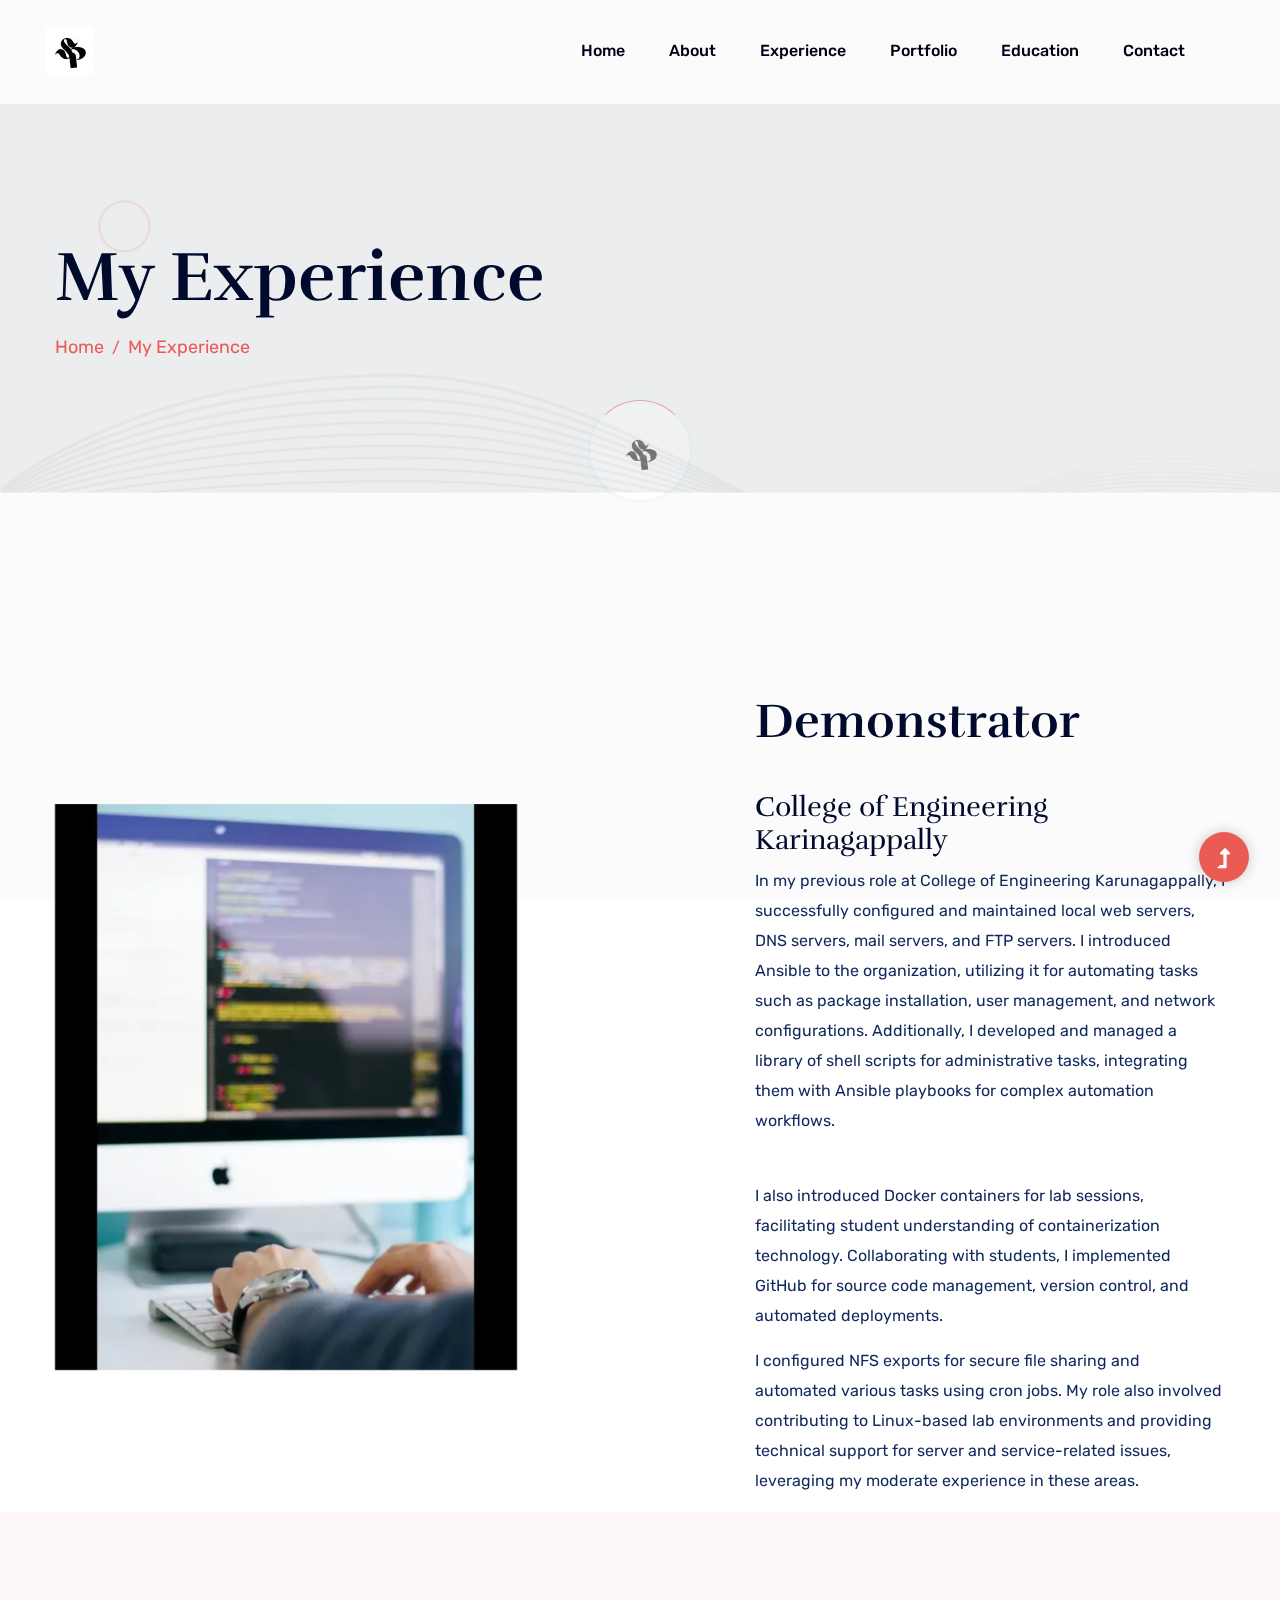
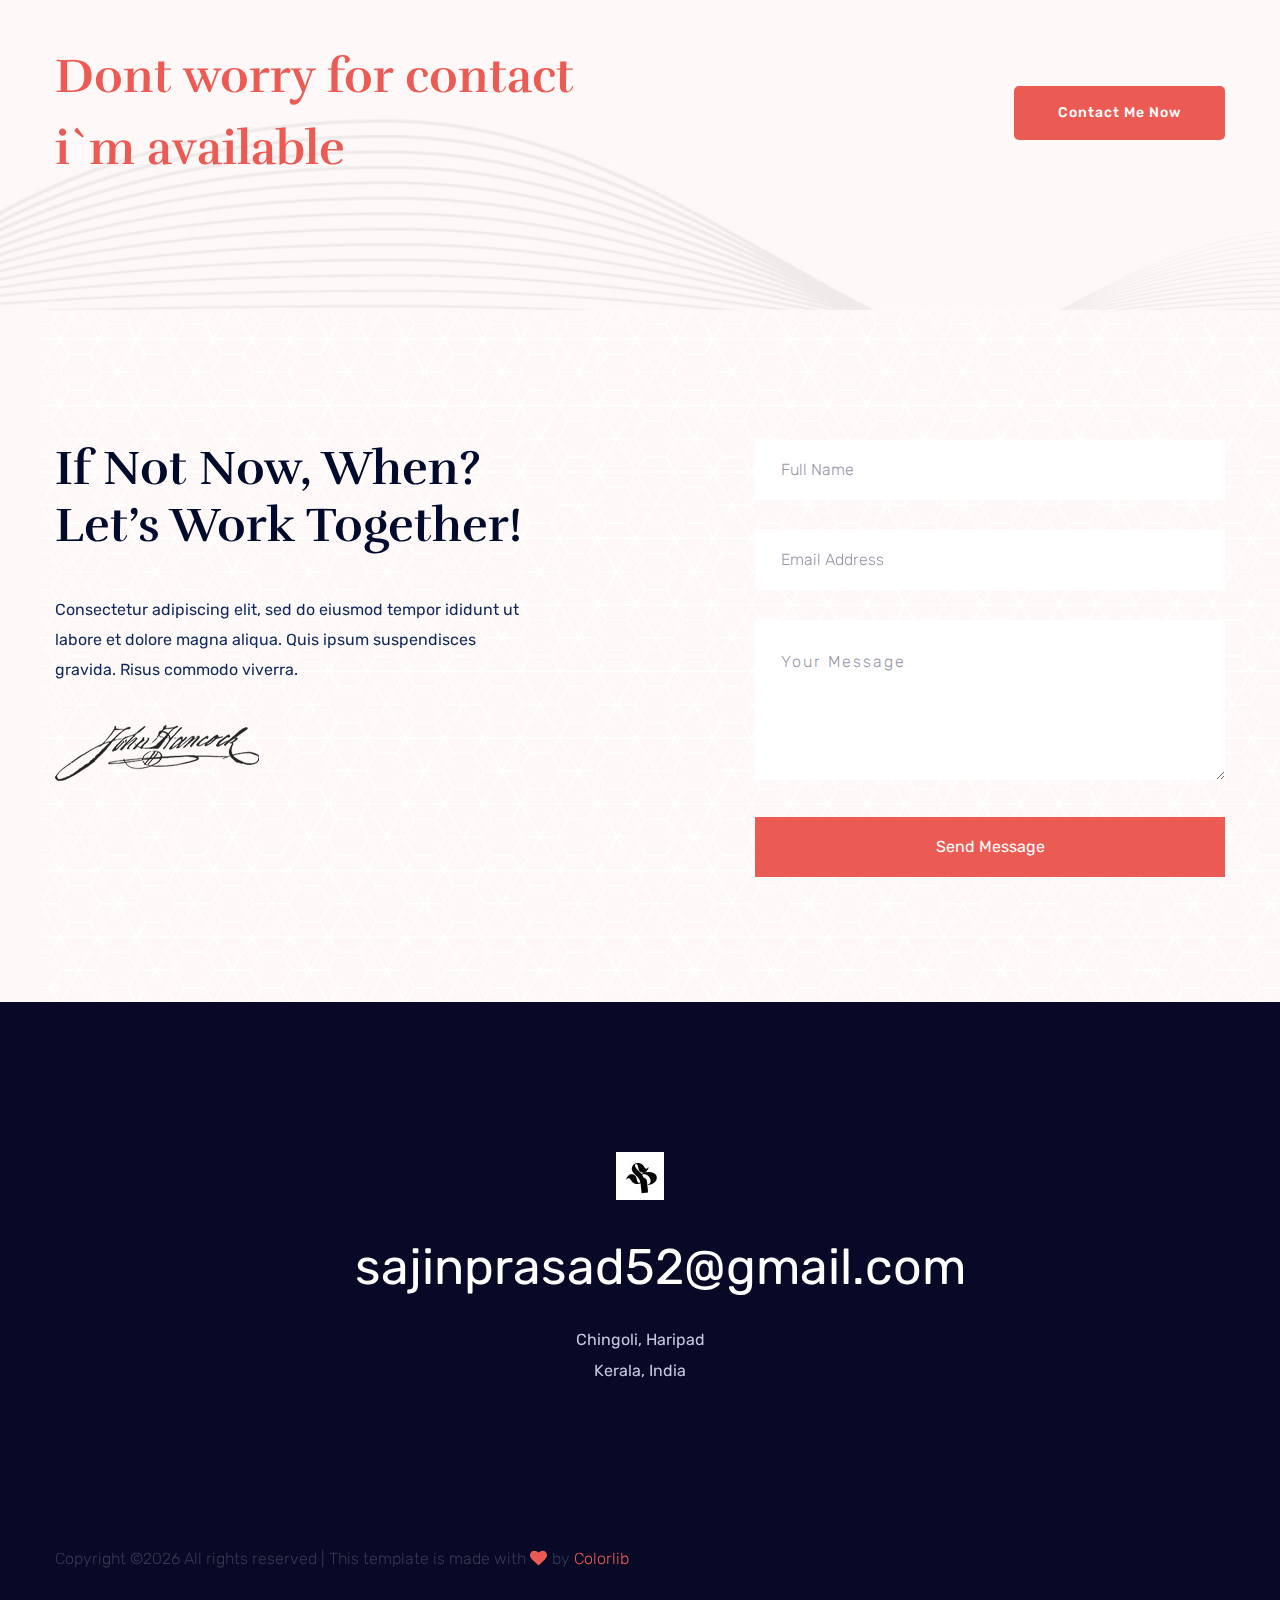
<file: services.html>
<!doctype html>
<html class="no-js" lang="zxx">
    <head>
        <meta charset="utf-8">
        <meta http-equiv="x-ua-compatible" content="ie=edge">
        <title>Experience Sajin Prasad</title>
        <meta name="description" content="Explore my personal portfolio showcasing my skills in web development, programming, and design. View my projects, learn about my experiences, and discover how I can contribute to your next project.">
        <meta name="viewport" content="width=device-width, initial-scale=1">
        <link rel="manifest" href="site.webmanifest">
		<link rel="shortcut icon" type="image/x-icon" href="assets/img/favicon.ico">

		<!-- CSS here -->
            <link rel="stylesheet" href="assets/css/bootstrap.min.css">
            <link rel="stylesheet" href="assets/css/owl.carousel.min.css">
            <link rel="stylesheet" href="assets/css/slicknav.css">
            <link rel="stylesheet" href="assets/css/flaticon.css">
            <link rel="stylesheet" href="assets/css/animate.min.css">
            <link rel="stylesheet" href="assets/css/magnific-popup.css">
            <link rel="stylesheet" href="assets/css/fontawesome-all.min.css">
            <link rel="stylesheet" href="assets/css/themify-icons.css">
            <link rel="stylesheet" href="assets/css/slick.css">
            <link rel="stylesheet" href="assets/css/nice-select.css">
            <link rel="stylesheet" href="assets/css/style.css">
   </head>

   <body>
    <!-- Preloader Start -->
    <div id="preloader-active">
        <div class="preloader d-flex align-items-center justify-content-center">
            <div class="preloader-inner position-relative">
                <div class="preloader-circle"></div>
                <div class="preloader-img pere-text">
                    <img src="assets/img/logo/logo.webp" alt="">
                </div>
            </div>
        </div>
    </div>
    <!-- Preloader Start -->
    <header>
        <!-- Header Start -->
        <div class="header-area">
                <div class="main-header  header-sticky">
                    <div class="container-fluid">
                        <div class="row align-items-center">
                            <!-- Logo -->
                            <div class="col-xl-2 col-lg-2 col-md-1">
                                <div class="logo">
                                    <a href="index.html"><img src="assets/img/logo/logo.webp" alt=""></a>
                                </div>
                            </div>
                            <div class="col-xl-10 col-lg-10 col-md-10">
                                <div class="menu-main d-flex align-items-center justify-content-end">
                                    <!-- Main-menu -->
                                    <div class="main-menu f-right d-none d-lg-block">
                                        <nav> 
                                            <ul id="navigation">
                                                <li><a href="index.html">Home</a></li>
                                                <li><a href="about.html">About</a></li>
                                                <li><a href="services.html">Experience</a></li>
                                                <li><a href="portfolio.html">Portfolio</a></li>
                                                <li><a href="portfolio_details.html">Education</a></li>
                                                <li><a href="contact.html">Contact</a></li>
                                            </ul>
                                        </nav>
                                    </div>
                                </div>
                            </div>   
                            <!-- Mobile Menu -->
                            <div class="col-12">
                                <div class="mobile_menu d-block d-lg-none"></div>
                            </div>
                        </div>
                    </div>
                </div>
        </div>
        <!-- Header End -->
    </header>
    <main>

        <!-- Header Start -->
        <div class="slider-area ">
            <div class="slider-height2 d-flex align-items-center">
                <div class="container">
                    <div class="row">
                        <div class="col-xl-12">
                            <div class="hero-cap">
                                <h2>My Experience</h2>
                                <nav aria-label="breadcrumb ">
                                    <ol class="breadcrumb">
                                    <li class="breadcrumb-item"><a href="index.html">Home</a></li>
                                    <li class="breadcrumb-item"><a href="#">My Experience</a></li> 
                                    </ol>
                                </nav>
                            </div>
                        </div>
                    </div>
                </div>
            </div>
        </div>
        <!-- Header End -->
        <!-- Categories Area Start -->
        <div class="about-me pb-top">
            <div class="container">
                <div class="row justify-content-between align-items-center">
                    <div class="col-lg-6 col-md-6">
                        <div class="about-me-img mb-30">
                            <img src="assets/img/gallery/collegeexp.webp" style="height: 35.438; width: 28.875rem;" alt="">
                        </div>
                    </div>
                    <div class="col-lg-5 col-md-6">
                        <div class="about-me-caption">
                            <h2>Demonstrator</h2> 
                            <h3>College of Engineering Karinagappally</h3>
                            <p class="pb-30">In my previous role at College of Engineering Karunagappally, I successfully configured and maintained local web servers, DNS servers, mail servers, and FTP servers. I introduced Ansible to the organization, utilizing it for automating tasks such as package installation, user management, and network configurations. Additionally, I developed and managed a library of shell scripts for administrative tasks, integrating them with Ansible playbooks for complex automation workflows.</p>
                               <p> I also introduced Docker containers for lab sessions, facilitating student understanding of containerization technology. Collaborating with students, I implemented GitHub for source code management, version control, and automated deployments. </p>
                                
                                <p> I configured NFS exports for secure file sharing and automated various tasks using cron jobs. My role also involved contributing to Linux-based lab environments and providing technical support for server and service-related issues, leveraging my moderate experience in these areas.</p>
                        </div>
                    </div>
                </div>
            </div>
        </div>
        <!-- Categories Area End -->
        <!-- Want To Work Start -->
        <section class="wantToWork-area w-padding2">
            <div class="container">
                <div class="row align-items-center justify-content-between">
                    <div class="col-xl-6 col-lg-8 col-md-8">
                        <div class="wantToWork-caption wantToWork-caption2">
                            <h2>Dont worry for contact i`m available</h2>
                        </div>
                    </div>
                    <div class="col-xl-2 col-lg-2 col-md-3">
                        <a href="#" class="btn btn-black f-right">Contact Me Now</a>
                    </div>
                </div>
            </div>
        </section>
        <!-- Want To Work End -->
        <!-- Brand Area Start -->
        <!-- <div class="brand-area section-padding30">
            <div class="container">
                <div class="brand-active brand-border pt-50 pb-40">
                    <div class="single-brand">
                        <img src="assets/img/gallery/brand1.png" alt="">
                    </div>
                    <div class="single-brand">
                        <img src="assets/img/gallery/brand2.png" alt="">
                    </div>
                    <div class="single-brand">
                        <img src="assets/img/gallery/brand3.png" alt="">
                    </div>
                    <div class="single-brand">
                        <img src="assets/img/gallery/brand4.png" alt="">
                    </div>
                    <div class="single-brand">
                        <img src="assets/img/gallery/brand2.png" alt="">
                    </div>
                </div>
            </div>
        </div> -->
        <!-- Brand Area End -->
        <!-- Contact Info Start -->
        <div class="contact-info-area w-padding2" data-background="assets/img/gallery/section_bg04.jpg">
            <div class="container">
                <div class="row justify-content-between">
                    <div class="col-xl-5 col-lg-7">
                      <div class="contact-caption mb-50">
                            <h3>If Not Now, When? Let’s Work Together!</h3>
                            <p>Consectetur adipiscing elit, sed do eiusmod tempor ididunt ut labore et dolore magna aliqua. Quis ipsum suspendisces gravida. Risus commodo viverra.</p>
                            <img src="assets/img/gallery/sin.png" alt="">
                      </div>
                    </div>
                    <div class="col-xl-5 col-lg-5">
                        <form action="#" class="contact-wrapper">
                            <input type="text" name="name" placeholder="Full Name">
                            <input type="email" name="email" placeholder="Email Address">
                            <textarea name="message" id="message" placeholder="Your Message"></textarea>
                            <button class="submit-btn2" type="submit">Send Message</button>
                        </form>
                    </div>
                </div>
            </div>
        </div>
        <!-- Contact Info End -->

    </main>
    <footer>
        <!-- Footer Start-->
        <div class="footer-area">
            <div class="container">
               <div class="footer-top footer-padding">
                   <div class="row justify-content-center">
                       <div class="col-lg-6">
                            <div class="footer-top-cap text-center">
                                <img src="assets/img/logo/logo.webp" alt="">
                                <span><a href="#">sajinprasad52@gmail.com</a></span>
                                <p>Chingoli, Haripad</p>
                                <p>Kerala, India</p>
                            </div>
                       </div>
                   </div>
               </div>
                <div class="footer-bottom">
                    <div class="row d-flex justify-content-between align-items-center">
                        <div class="col-xl-9 col-lg-8">
                            <div class="footer-copy-right">
                                <p><!-- Link back to Colorlib can't be removed. Template is licensed under CC BY 3.0. -->
  Copyright &copy;<script>document.write(new Date().getFullYear());</script> All rights reserved | This template is made with <i class="fa fa-heart" aria-hidden="true"></i> by <a href="https://colorlib.com" target="_blank">Colorlib</a>
  <!-- Link back to Colorlib can't be removed. Template is licensed under CC BY 3.0. --></p>
                            </div>
                        </div>
                        
                    </div>
               </div>
            </div>
        </div>
        <!-- Footer End-->
    </footer>
    <!-- Scroll Up -->
    <div id="back-top" >
        <a title="Go to Top" href="#"> <i class="fas fa-level-up-alt"></i></a>
    </div>


    <!-- JS here -->
		<!-- All JS Custom Plugins Link Here here -->
        <script src="./assets/js/vendor/modernizr-3.5.0.min.js"></script>
		<!-- Jquery, Popper, Bootstrap -->
		<script src="./assets/js/vendor/jquery-1.12.4.min.js"></script>
        <script src="./assets/js/popper.min.js"></script>
        <script src="./assets/js/bootstrap.min.js"></script>
	    <!-- Jquery Mobile Menu -->
        <script src="./assets/js/jquery.slicknav.min.js"></script>

		<!-- Jquery Slick , Owl-Carousel Plugins -->
        <script src="./assets/js/owl.carousel.min.js"></script>
        <script src="./assets/js/slick.min.js"></script>
		<!-- One Page, Animated-HeadLin -->
        <script src="./assets/js/wow.min.js"></script>
		<script src="./assets/js/animated.headline.js"></script>
        <script src="./assets/js/jquery.magnific-popup.js"></script>

		<!-- Nice-select, sticky -->
        <script src="./assets/js/jquery.nice-select.min.js"></script>
		<script src="./assets/js/jquery.sticky.js"></script>
        
        <!-- contact js -->
        <script src="./assets/js/contact.js"></script>
        <script src="./assets/js/jquery.form.js"></script>
        <script src="./assets/js/jquery.validate.min.js"></script>
        <script src="./assets/js/mail-script.js"></script>
        <script src="./assets/js/jquery.ajaxchimp.min.js"></script>
        
		<!-- Jquery Plugins, main Jquery -->	
        <script src="./assets/js/plugins.js"></script>
        <script src="./assets/js/main.js"></script>
        
    </body>
</html>
</file>
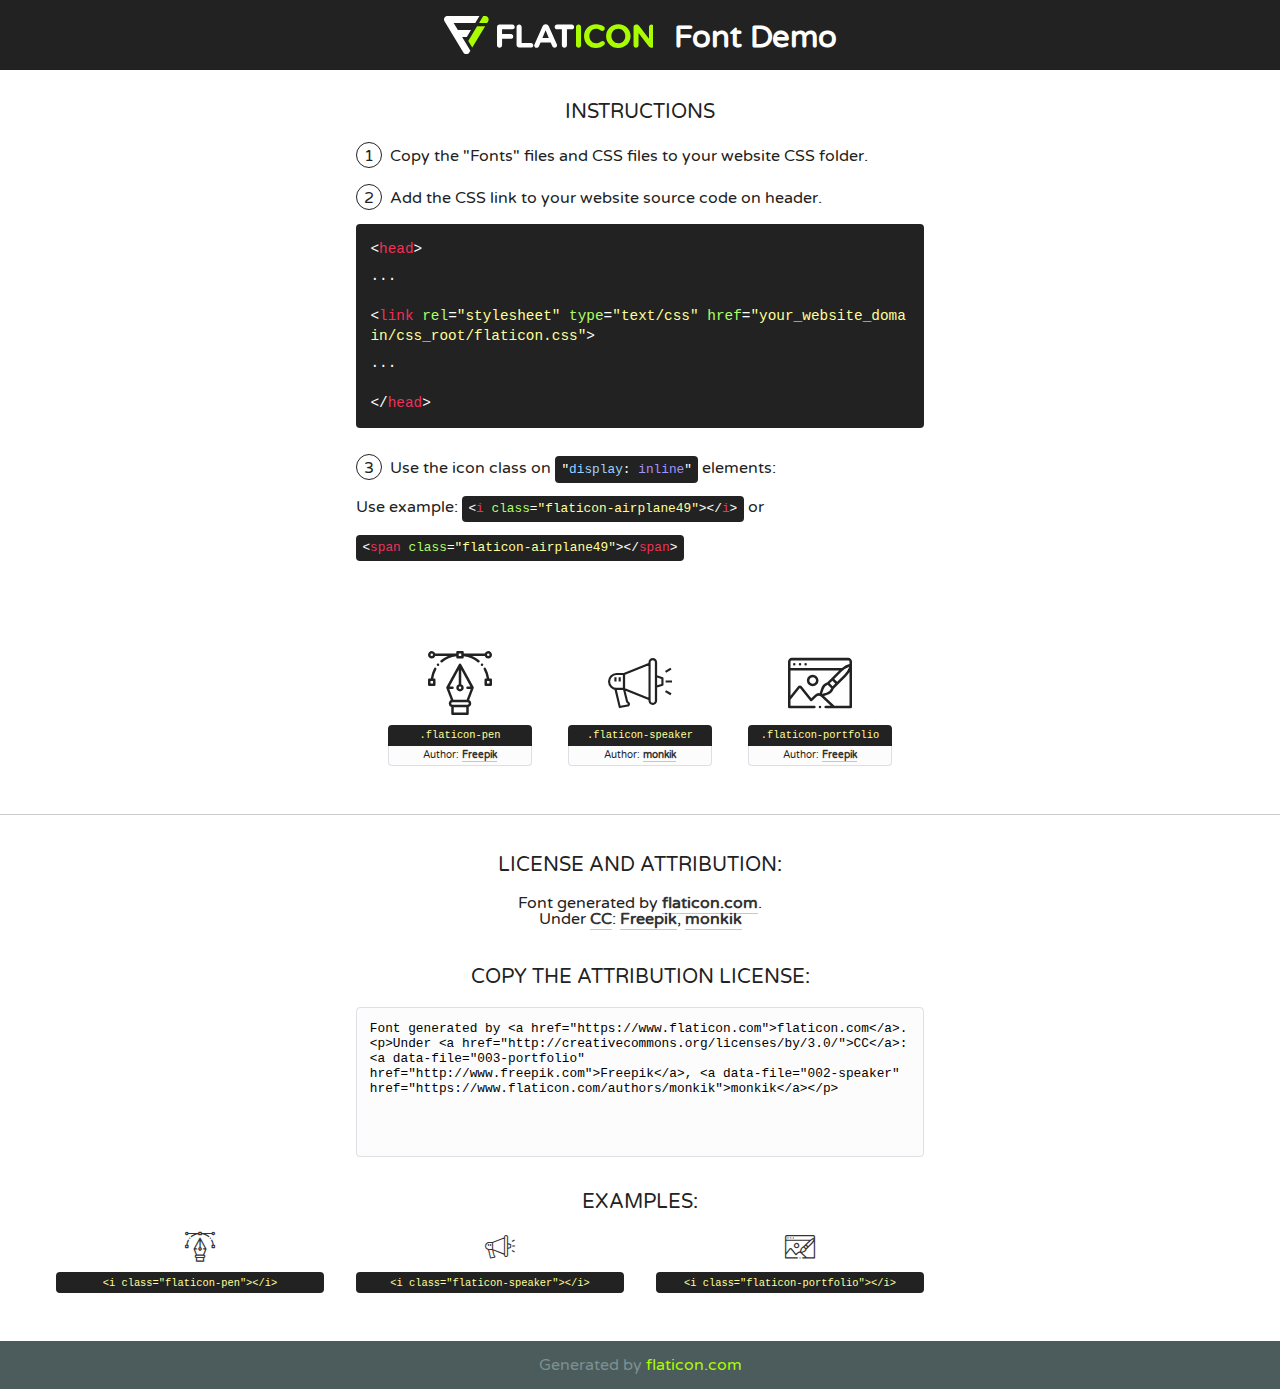
<file: assets/fonts/flaticon.html>
<!DOCTYPE html>
<!--
  Flaticon icon font: Flaticon
  Creation date: 30/03/2020 06:48
-->
<html>
<!DOCTYPE html>
<html>

<head>
    <title>Flaticon WebFont</title>
    <link href="http://fonts.googleapis.com/css?family=Varela+Round" rel="stylesheet" type="text/css" />
    <link rel="stylesheet" type="text/css" href="flaticon.css">
    <meta charset="UTF-8">
    <style>
    html, body, div, span, applet, object, iframe,
    h1, h2, h3, h4, h5, h6, p, blockquote, pre,
    a, abbr, acronym, address, big, cite, code,
    del, dfn, em, img, ins, kbd, q, s, samp,
    small, strike, strong, sub, sup, tt, var,
    b, u, i, center,
    dl, dt, dd, ol, ul, li,
    fieldset, form, label, legend,
    table, caption, tbody, tfoot, thead, tr, th, td,
    article, aside, canvas, details, embed, 
    figure, figcaption, footer, header, hgroup, 
    menu, nav, output, ruby, section, summary,
    time, mark, audio, video {
        margin: 0;
        padding: 0;
        border: 0;
        font-size: 100%;
        font: inherit;
        vertical-align: baseline;
    }
    /* HTML5 display-role reset for older browsers */
    article, aside, details, figcaption, figure, 
    footer, header, hgroup, menu, nav, section {
        display: block;
    }
    body {
        line-height: 1;
    }
    ol, ul {
        list-style: none;
    }
    blockquote, q {
        quotes: none;
    }
    blockquote:before, blockquote:after,
    q:before, q:after {
        content: '';
        content: none;
    }
    table {
        border-collapse: collapse;
        border-spacing: 0;
    }
    body {
        font-family: 'Varela Round', Helvetica, Arial, sans-serif;
        font-size: 16px;
        color: #222;
    }
    a {
        color: #333;
        border-bottom: 1px solid #a9fd00;
        font-weight: bold;
        text-decoration: none;
    }
    * {
        -moz-box-sizing: border-box;
        -webkit-box-sizing: border-box;
        box-sizing: border-box;
        margin: 0;
        padding: 0;
    }
    [class^="flaticon-"]:before, [class*=" flaticon-"]:before, [class^="flaticon-"]:after, [class*=" flaticon-"]:after {
        font-family: Flaticon;
        font-size: 30px;
        font-style: normal;
        margin-left: 20px;
        color: #333;
    }
    .wrapper {
        max-width: 600px;
        margin: auto;
        padding: 0 1em;
    }
    .title {
        font-size: 1.25em;
        text-align: center;
        margin-bottom: 1em;
        text-transform: uppercase;
    }
    header {
        text-align: center;
        background-color: #222;
        color: #fff;
        padding: 1em;
    }
    header .logo {
        width: 210px;
        height: 38px;
        display: inline-block;
        vertical-align: middle;
        margin-right: 1em;
        border: none;
    }
    header strong {
        font-size: 1.95em;
        font-weight: bold;
        vertical-align: middle;
        margin-top: 5px;
        display: inline-block;
    }
    .demo {
        margin: 2em auto;
        line-height: 1.25em;
    }
    .demo ul li {
        margin-bottom: 1em;
    }
    .demo ul li .num {
        color: #222;
        border-radius: 20px;
        display: inline-block;
        width: 26px;
        padding: 3px;
        height: 26px;
        text-align: center;
        margin-right: 0.5em;
        border: 1px solid #222;
    }
    .demo ul li code {
        background-color: #222;
        border-radius: 4px;
        padding: 0.25em 0.5em;
        display: inline-block;
        color: #fff;
        font-family: Consolas,Monaco,Lucida Console,Liberation Mono,DejaVu Sans Mono,Bitstream Vera Sans Mono,Courier New, monospace;
        font-weight: lighter;
        margin-top: 1em;
        font-size: 0.8em;
        word-break: break-all;
    }
    .demo ul li code.big {
        padding: 1em;
        font-size: 0.9em;
    }
    .demo ul li code .red {
        color: #EF3159;
    }
    .demo ul li code .green {
        color: #ACFF65;
    }
    .demo ul li code .yellow {
        color: #FFFF99;
    }
    .demo ul li code .blue {
        color: #99D3FF;
    }
    .demo ul li code .purple {
        color: #A295FF;
    }
    .demo ul li code .dots {
        margin-top: 0.5em;
        display: block;
    }
    #glyphs {
        border-bottom: 1px solid #ccc;
        padding: 2em 0;
        text-align: center;
    }
    .glyph {
        display: inline-block;
        width: 9em;
        margin: 1em;
        text-align: center;
        vertical-align: top;
        background: #FFF;
    }
    .glyph .glyph-icon {
        padding: 10px;
        display: block;
        font-family:"Flaticon";
        font-size: 64px;
        line-height: 1;
    }
    .glyph .glyph-icon:before {
        font-size: 64px;
        color: #222;
        margin-left: 0;
    }
    .class-name {
        font-size: 0.65em;
        background-color: #222;
        color: #fff;
        border-radius: 4px 4px 0 0;
        padding: 0.5em;
        color: #FFFF99;
        font-family: Consolas,Monaco,Lucida Console,Liberation Mono,DejaVu Sans Mono,Bitstream Vera Sans Mono,Courier New, monospace;
    }
    .author-name {
        font-size: 0.6em;
        background-color: #fcfcfd;
        border: 1px solid #DEDEE4;
        border-top: 0;
        border-radius: 0 0 4px 4px;
        padding: 0.5em;
    }
    .class-name:last-child {
        font-size: 10px;
        color:#888;
    }
    .class-name:last-child a {
        font-size: 10px;
        color:#555;
    }
    .class-name:last-child a:hover {
        color:#a9fd00;
    }
    .glyph > input {
        display: block;
        width: 100px;
        margin: 5px auto;
        text-align: center;
        font-size: 12px;
        cursor: text;
    }
    .glyph > input.icon-input {
        font-family:"Flaticon";
        font-size: 16px;
        margin-bottom: 10px;
    }
    .attribution .title {
        margin-top: 2em;
    }
    .attribution textarea {
        background-color: #fcfcfd;
        padding: 1em;
        border: none;
        box-shadow: none;
        border: 1px solid #DEDEE4;
        border-radius: 4px;
        resize: none;
        width: 100%;
        height: 150px;
        font-size: 0.8em;
        font-family: Consolas,Monaco,Lucida Console,Liberation Mono,DejaVu Sans Mono,Bitstream Vera Sans Mono,Courier New, monospace;
        -webkit-appearance: none;
    }
    .iconsuse {
        margin: 2em auto;
        text-align: center;
        max-width: 1200px;
    }
    .iconsuse:after {
        content: '';
        display: table;
        clear: both;
    }
    .iconsuse .image {
        float: left;
        width: 25%;
        padding: 0 1em;
    }
    .iconsuse .image p {
        margin-bottom: 1em;
    }
    .iconsuse .image span {
        display: block;
        font-size: 0.65em;
        background-color: #222;
        color: #fff;
        border-radius: 4px;
        padding: 0.5em;
        color: #FFFF99;
        margin-top: 1em;
        font-family: Consolas,Monaco,Lucida Console,Liberation Mono,DejaVu Sans Mono,Bitstream Vera Sans Mono,Courier New, monospace;
    }
    #footer {
        text-align: center;
        background-color: #4C5B5C;
        color: #7c9192;
        padding: 1em;
    }
    #footer a {
        border: none;
        color: #a9fd00;
        font-weight: normal;
    }
    @media (max-width: 960px) {
        .iconsuse .image {
            width: 50%;
        }
    }
    @media (max-width: 560px) {
        .iconsuse .image {
            width: 100%;
        }
    }
    </style>
</head>

<body class="characters-off">

    <header>
        <a href="https://www.flaticon.com" target="_blank" class="logo">
            <svg version="1.1" xmlns="http://www.w3.org/2000/svg" xmlns:xlink="http://www.w3.org/1999/xlink" xmlns:a="http://ns.adobe.com/AdobeSVGViewerExtensions/3.0/" viewBox="0 0 560.875 102.036" enable-background="new 0 0 560.875 102.036" xml:space="preserve">
                <defs>
                </defs>
                <g>
                    <g class="letters">
                        <path fill="#ffffff" d="M141.596,29.675c0-3.777,2.985-6.767,6.764-6.767h34.438c3.426,0,6.15,2.728,6.15,6.15
                        c0,3.43-2.724,6.149-6.15,6.149h-27.674v13.091h23.719c3.429,0,6.151,2.724,6.151,6.15c0,3.43-2.723,6.149-6.151,6.149h-23.719
                        v17.574c0,3.773-2.986,6.761-6.764,6.761c-3.779,0-6.764-2.989-6.764-6.761V29.675z"></path>
                        <path fill="#ffffff" d="M193.844,29.149c0-3.781,2.985-6.767,6.764-6.767c3.776,0,6.763,2.985,6.763,6.767v42.957h25.039
                        c3.426,0,6.149,2.726,6.149,6.153c0,3.425-2.723,6.15-6.149,6.15h-31.802c-3.779,0-6.764-2.986-6.764-6.768V29.149z"></path>
                        <path fill="#ffffff" d="M241.891,75.71l21.438-48.407c1.492-3.341,4.215-5.357,7.906-5.357h0.792
                        c3.686,0,6.323,2.017,7.815,5.357l21.439,48.407c0.436,0.967,0.701,1.845,0.701,2.723c0,3.602-2.809,6.501-6.414,6.501
                        c-3.161,0-5.269-1.845-6.499-4.655l-4.132-9.661h-27.059l-4.301,10.102c-1.144,2.631-3.426,4.214-6.237,4.214
                        c-3.517,0-6.24-2.81-6.24-6.325C241.1,77.64,241.451,76.677,241.891,75.71z M279.932,58.666l-8.521-20.297l-8.526,20.297H279.932
                        z"></path>
                        <path fill="#ffffff" d="M314.864,35.387H301.86c-3.429,0-6.239-2.813-6.239-6.238c0-3.429,2.811-6.24,6.239-6.24h39.533
                        c3.426,0,6.237,2.811,6.237,6.24c0,3.425-2.811,6.238-6.237,6.238h-13.001v42.785c0,3.773-2.99,6.761-6.764,6.761
                        c-3.779,0-6.764-2.989-6.764-6.761V35.387z"></path>
                        <path fill="#A9FD00" d="M352.615,29.149c0-3.781,2.985-6.767,6.767-6.767c3.774,0,6.761,2.985,6.761,6.767v49.024
                        c0,3.773-2.987,6.761-6.761,6.761c-3.781,0-6.767-2.989-6.767-6.761V29.149z"></path>
                        <path fill="#A9FD00" d="M374.132,53.836v-0.179c0-17.481,13.178-31.801,32.065-31.801c9.22,0,15.459,2.458,20.557,6.238
                        c1.402,1.054,2.637,2.985,2.637,5.357c0,3.692-2.985,6.59-6.681,6.59c-1.845,0-3.071-0.702-4.044-1.319
                        c-3.776-2.813-7.729-4.393-12.562-4.393c-10.364,0-17.831,8.611-17.831,19.154v0.173c0,10.542,7.291,19.329,17.831,19.329
                        c5.715,0,9.492-1.756,13.359-4.834c1.049-0.874,2.458-1.491,4.039-1.491c3.429,0,6.325,2.813,6.325,6.236
                        c0,2.106-1.056,3.78-2.282,4.834c-5.539,4.834-12.036,7.733-21.878,7.733C387.572,85.464,374.132,71.493,374.132,53.836z"></path>
                        <path fill="#A9FD00" d="M433.009,53.836v-0.179c0-17.481,13.79-31.801,32.766-31.801c18.981,0,32.592,14.143,32.592,31.628v0.173
                        c0,17.483-13.785,31.807-32.769,31.807C446.625,85.464,433.009,71.32,433.009,53.836z M484.224,53.836v-0.179
                        c0-10.539-7.725-19.326-18.626-19.326c-10.893,0-18.449,8.611-18.449,19.154v0.173c0,10.542,7.73,19.329,18.626,19.329
                        C476.676,72.986,484.224,64.378,484.224,53.836z"></path>
                        <path fill="#A9FD00" d="M506.233,29.321c0-3.774,2.99-6.763,6.767-6.763h1.401c3.252,0,5.183,1.583,7.029,3.953l26.093,34.265
                        V29.059c0-3.692,2.99-6.677,6.681-6.677c3.683,0,6.671,2.985,6.671,6.677v48.934c0,3.78-2.987,6.765-6.764,6.765h-0.436
                        c-3.257,0-5.188-1.581-7.034-3.953l-27.056-35.492v32.944c0,3.687-2.985,6.676-6.678,6.676c-3.683,0-6.673-2.989-6.673-6.676
                        V29.321z"></path>
                    </g>
                    <g class="insignia">
                        <path fill="#ffffff" d="M48.372,56.137h12.517l11.156-18.537H37.186L25.688,18.539h57.825L94.668,0H9.271
                        C5.925,0,2.842,1.801,1.198,4.716c-1.644,2.907-1.593,6.482,0.134,9.343l50.38,83.501c1.678,2.781,4.689,4.476,7.938,4.476
                        c3.246,0,6.257-1.695,7.935-4.476l2.898-4.804L48.372,56.137z"></path>
                        <g class="i">
                            <path fill="#A9FD00" d="M93.575,18.539h0.031v0.004l21.652,0.004l2.705-4.488c1.727-2.861,1.778-6.436,0.133-9.343
                            C116.454,1.801,113.371,0,110.026,0h-5.294L93.575,18.539z"></path>
                            <polygon fill="#A9FD00" points="88.291,27.356 64.725,66.486 75.519,84.404 109.942,27.356"></polygon>
                        </g>
                    </g>
                </g>
            </svg>
        </a>
        <strong>Font Demo</strong>
    </header>


    <section class="demo wrapper">

        <p class="title">Instructions</p>

        <ul>
            <li>
                <span class="num">1</span>Copy the "Fonts" files and CSS files to your website CSS folder.
            </li>
            <li>
                <span class="num">2</span>Add the CSS link to your website source code on header.
                <code class="big">
                    &lt;<span class="red">head</span>&gt;
                    <br/><span class="dots">...</span>
                    <br/>&lt;<span class="red">link</span> <span class="green">rel</span>=<span class="yellow">"stylesheet"</span> <span class="green">type</span>=<span class="yellow">"text/css"</span> <span class="green">href</span>=<span class="yellow">"your_website_domain/css_root/flaticon.css"</span>&gt;
                    <br/><span class="dots">...</span>
                    <br/>&lt;/<span class="red">head</span>&gt;
                </code>
            </li>

            <li>
                <p>
                    <span class="num">3</span>Use the icon class on <code>"<span class="blue">display</span>:<span class="purple"> inline</span>"</code> elements:
                    <br />
                    Use example: <code>&lt;<span class="red">i</span> <span class="green">class</span>=<span class="yellow">&quot;flaticon-airplane49&quot;</span>&gt;&lt;/<span class="red">i</span>&gt;</code> or <code>&lt;<span class="red">span</span> <span class="green">class</span>=<span class="yellow">&quot;flaticon-airplane49&quot;</span>&gt;&lt;/<span class="red">span</span>&gt;</code>
            </li>
        </ul>

    </section>




   <section id="glyphs">          
    
      
        <div class="glyph"><div class="glyph-icon flaticon-pen"></div>
            <div class="class-name">.flaticon-pen</div>
            <div class="author-name">Author: <a data-file="001-pen" href="http://www.freepik.com">Freepik</a> </div> 
        </div>        
        
        <div class="glyph"><div class="glyph-icon flaticon-speaker"></div>
            <div class="class-name">.flaticon-speaker</div>
            <div class="author-name">Author: <a data-file="002-speaker" href="https://www.flaticon.com/authors/monkik">monkik</a> </div> 
        </div>        
        
        <div class="glyph"><div class="glyph-icon flaticon-portfolio"></div>
            <div class="class-name">.flaticon-portfolio</div>
            <div class="author-name">Author: <a data-file="003-portfolio" href="http://www.freepik.com">Freepik</a> </div> 
        </div>        
        

    </section>



    <section class="attribution wrapper"   style="text-align:center;">

      <div class="title">License and attribution:</div><div class="attrDiv">Font generated by <a href="https://www.flaticon.com">flaticon.com</a>. <div><p>Under <a href="http://creativecommons.org/licenses/by/3.0/">CC</a>: <a data-file="003-portfolio" href="http://www.freepik.com">Freepik</a>, <a data-file="002-speaker" href="https://www.flaticon.com/authors/monkik">monkik</a></p>  </div>
      </div>
      <div class="title">Copy the Attribution License:</div>

    <textarea onclick="this.focus();this.select();">Font generated by &lt;a href=&quot;https://www.flaticon.com&quot;&gt;flaticon.com&lt;/a&gt;. <p>Under <a href="http://creativecommons.org/licenses/by/3.0/">CC</a>: <a data-file="003-portfolio" href="http://www.freepik.com">Freepik</a>, <a data-file="002-speaker" href="https://www.flaticon.com/authors/monkik">monkik</a></p>  
     </textarea>

    </section>

    <section class="iconsuse">

          <div class="title">Examples:</div>            
             
            <div class="image">
                <p>
                    <i class="glyph-icon flaticon-pen"></i> 
                    <span>&lt;i class=&quot;flaticon-pen&quot;&gt;&lt;/i&gt;</span>
                </p>
            </div>
            
            <div class="image">
                <p>
                    <i class="glyph-icon flaticon-speaker"></i> 
                    <span>&lt;i class=&quot;flaticon-speaker&quot;&gt;&lt;/i&gt;</span>
                </p>
            </div>
            
            <div class="image">
                <p>
                    <i class="glyph-icon flaticon-portfolio"></i> 
                    <span>&lt;i class=&quot;flaticon-portfolio&quot;&gt;&lt;/i&gt;</span>
                </p>
            </div>
                       
        </div>
                            
    </section>

<div id="footer">
    <div>Generated by <a href="https://www.flaticon.com">flaticon.com</a>
    </div>
</div>



</body>
</html>
</file>
<file: assets/css/flaticon.css>
/*
  	Flaticon icon font: Flaticon
  	Creation date: 30/03/2020 06:48
  	*/

@font-face {
  font-family: "Flaticon";
  src: url("../fonts/Flaticon.eot");
  src: url("../fonts/Flaticon.eot?#iefix") format("embedded-opentype"),
       url("../fonts/Flaticon.woff2") format("woff2"),
       url("../fonts/Flaticon.woff") format("woff"),
       url("../fonts/Flaticon.ttf") format("truetype"),
       url("../fonts/Flaticon.svg#Flaticon") format("svg");
  font-weight: normal;
  font-style: normal;
}

@media screen and (-webkit-min-device-pixel-ratio:0) {
  @font-face {
    font-family: "Flaticon";
    src: url("../fonts/Flaticon.svg#Flaticon") format("svg");
  }
}

[class^="flaticon-"]:before, [class*=" flaticon-"]:before,
[class^="flaticon-"]:after, [class*=" flaticon-"]:after {   
  font-family: Flaticon;
font-style: normal;
}

.flaticon-pen:before { content: "\f100"; }
.flaticon-speaker:before { content: "\f101"; }
.flaticon-portfolio:before { content: "\f102"; }
</file>
<file: assets/css/themify-icons.css>
@font-face {
	font-family: 'themify';
	src:url('../fonts/themify.eot?-fvbane');


	src:url('../fonts/themify.eot?#iefix-fvbane') format('embedded-opentype'),
		url('../fonts/themify.woff?-fvbane') format('woff'),
		url('../fonts/themify.ttf?-fvbane') format('truetype'),
		url('../fonts/themify.svg?-fvbane#themify') format('svg');
	font-weight: normal;
	font-style: normal;
}

[class^="ti-"], [class*=" ti-"] {
	font-family: 'themify';
	speak: none;
	font-style: normal;
	font-weight: normal;
	font-variant: normal;
	text-transform: none;
	line-height: 1;

	/* Better Font Rendering =========== */
	-webkit-font-smoothing: antialiased;
	-moz-osx-font-smoothing: grayscale;
}

.ti-wand:before {
	content: "\e600";
}
.ti-volume:before {
	content: "\e601";
}
.ti-user:before {
	content: "\e602";
}
.ti-unlock:before {
	content: "\e603";
}
.ti-unlink:before {
	content: "\e604";
}
.ti-trash:before {
	content: "\e605";
}
.ti-thought:before {
	content: "\e606";
}
.ti-target:before {
	content: "\e607";
}
.ti-tag:before {
	content: "\e608";
}
.ti-tablet:before {
	content: "\e609";
}
.ti-star:before {
	content: "\e60a";
}
.ti-spray:before {
	content: "\e60b";
}
.ti-signal:before {
	content: "\e60c";
}
.ti-shopping-cart:before {
	content: "\e60d";
}
.ti-shopping-cart-full:before {
	content: "\e60e";
}
.ti-settings:before {
	content: "\e60f";
}
.ti-search:before {
	content: "\e610";
}
.ti-zoom-in:before {
	content: "\e611";
}
.ti-zoom-out:before {
	content: "\e612";
}
.ti-cut:before {
	content: "\e613";
}
.ti-ruler:before {
	content: "\e614";
}
.ti-ruler-pencil:before {
	content: "\e615";
}
.ti-ruler-alt:before {
	content: "\e616";
}
.ti-bookmark:before {
	content: "\e617";
}
.ti-bookmark-alt:before {
	content: "\e618";
}
.ti-reload:before {
	content: "\e619";
}
.ti-plus:before {
	content: "\e61a";
}
.ti-pin:before {
	content: "\e61b";
}
.ti-pencil:before {
	content: "\e61c";
}
.ti-pencil-alt:before {
	content: "\e61d";
}
.ti-paint-roller:before {
	content: "\e61e";
}
.ti-paint-bucket:before {
	content: "\e61f";
}
.ti-na:before {
	content: "\e620";
}
.ti-mobile:before {
	content: "\e621";
}
.ti-minus:before {
	content: "\e622";
}
.ti-medall:before {
	content: "\e623";
}
.ti-medall-alt:before {
	content: "\e624";
}
.ti-marker:before {
	content: "\e625";
}
.ti-marker-alt:before {
	content: "\e626";
}
.ti-arrow-up:before {
	content: "\e627";
}
.ti-arrow-right:before {
	content: "\e628";
}
.ti-arrow-left:before {
	content: "\e629";
}
.ti-arrow-down:before {
	content: "\e62a";
}
.ti-lock:before {
	content: "\e62b";
}
.ti-location-arrow:before {
	content: "\e62c";
}
.ti-link:before {
	content: "\e62d";
}
.ti-layout:before {
	content: "\e62e";
}
.ti-layers:before {
	content: "\e62f";
}
.ti-layers-alt:before {
	content: "\e630";
}
.ti-key:before {
	content: "\e631";
}
.ti-import:before {
	content: "\e632";
}
.ti-image:before {
	content: "\e633";
}
.ti-heart:before {
	content: "\e634";
}
.ti-heart-broken:before {
	content: "\e635";
}
.ti-hand-stop:before {
	content: "\e636";
}
.ti-hand-open:before {
	content: "\e637";
}
.ti-hand-drag:before {
	content: "\e638";
}
.ti-folder:before {
	content: "\e639";
}
.ti-flag:before {
	content: "\e63a";
}
.ti-flag-alt:before {
	content: "\e63b";
}
.ti-flag-alt-2:before {
	content: "\e63c";
}
.ti-eye:before {
	content: "\e63d";
}
.ti-export:before {
	content: "\e63e";
}
.ti-exchange-vertical:before {
	content: "\e63f";
}
.ti-desktop:before {
	content: "\e640";
}
.ti-cup:before {
	content: "\e641";
}
.ti-crown:before {
	content: "\e642";
}
.ti-comments:before {
	content: "\e643";
}
.ti-comment:before {
	content: "\e644";
}
.ti-comment-alt:before {
	content: "\e645";
}
.ti-close:before {
	content: "\e646";
}
.ti-clip:before {
	content: "\e647";
}
.ti-angle-up:before {
	content: "\e648";
}
.ti-angle-right:before {
	content: "\e649";
}
.ti-angle-left:before {
	content: "\e64a";
}
.ti-angle-down:before {
	content: "\e64b";
}
.ti-check:before {
	content: "\e64c";
}
.ti-check-box:before {
	content: "\e64d";
}
.ti-camera:before {
	content: "\e64e";
}
.ti-announcement:before {
	content: "\e64f";
}
.ti-brush:before {
	content: "\e650";
}
.ti-briefcase:before {
	content: "\e651";
}
.ti-bolt:before {
	content: "\e652";
}
.ti-bolt-alt:before {
	content: "\e653";
}
.ti-blackboard:before {
	content: "\e654";
}
.ti-bag:before {
	content: "\e655";
}
.ti-move:before {
	content: "\e656";
}
.ti-arrows-vertical:before {
	content: "\e657";
}
.ti-arrows-horizontal:before {
	content: "\e658";
}
.ti-fullscreen:before {
	content: "\e659";
}
.ti-arrow-top-right:before {
	content: "\e65a";
}
.ti-arrow-top-left:before {
	content: "\e65b";
}
.ti-arrow-circle-up:before {
	content: "\e65c";
}
.ti-arrow-circle-right:before {
	content: "\e65d";
}
.ti-arrow-circle-left:before {
	content: "\e65e";
}
.ti-arrow-circle-down:before {
	content: "\e65f";
}
.ti-angle-double-up:before {
	content: "\e660";
}
.ti-angle-double-right:before {
	content: "\e661";
}
.ti-angle-double-left:before {
	content: "\e662";
}
.ti-angle-double-down:before {
	content: "\e663";
}
.ti-zip:before {
	content: "\e664";
}
.ti-world:before {
	content: "\e665";
}
.ti-wheelchair:before {
	content: "\e666";
}
.ti-view-list:before {
	content: "\e667";
}
.ti-view-list-alt:before {
	content: "\e668";
}
.ti-view-grid:before {
	content: "\e669";
}
.ti-uppercase:before {
	content: "\e66a";
}
.ti-upload:before {
	content: "\e66b";
}
.ti-underline:before {
	content: "\e66c";
}
.ti-truck:before {
	content: "\e66d";
}
.ti-timer:before {
	content: "\e66e";
}
.ti-ticket:before {
	content: "\e66f";
}
.ti-thumb-up:before {
	content: "\e670";
}
.ti-thumb-down:before {
	content: "\e671";
}
.ti-text:before {
	content: "\e672";
}
.ti-stats-up:before {
	content: "\e673";
}
.ti-stats-down:before {
	content: "\e674";
}
.ti-split-v:before {
	content: "\e675";
}
.ti-split-h:before {
	content: "\e676";
}
.ti-smallcap:before {
	content: "\e677";
}
.ti-shine:before {
	content: "\e678";
}
.ti-shift-right:before {
	content: "\e679";
}
.ti-shift-left:before {
	content: "\e67a";
}
.ti-shield:before {
	content: "\e67b";
}
.ti-notepad:before {
	content: "\e67c";
}
.ti-server:before {
	content: "\e67d";
}
.ti-quote-right:before {
	content: "\e67e";
}
.ti-quote-left:before {
	content: "\e67f";
}
.ti-pulse:before {
	content: "\e680";
}
.ti-printer:before {
	content: "\e681";
}
.ti-power-off:before {
	content: "\e682";
}
.ti-plug:before {
	content: "\e683";
}
.ti-pie-chart:before {
	content: "\e684";
}
.ti-paragraph:before {
	content: "\e685";
}
.ti-panel:before {
	content: "\e686";
}
.ti-package:before {
	content: "\e687";
}
.ti-music:before {
	content: "\e688";
}
.ti-music-alt:before {
	content: "\e689";
}
.ti-mouse:before {
	content: "\e68a";
}
.ti-mouse-alt:before {
	content: "\e68b";
}
.ti-money:before {
	content: "\e68c";
}
.ti-microphone:before {
	content: "\e68d";
}
.ti-menu:before {
	content: "\e68e";
}
.ti-menu-alt:before {
	content: "\e68f";
}
.ti-map:before {
	content: "\e690";
}
.ti-map-alt:before {
	content: "\e691";
}
.ti-loop:before {
	content: "\e692";
}
.ti-location-pin:before {
	content: "\e693";
}
.ti-list:before {
	content: "\e694";
}
.ti-light-bulb:before {
	content: "\e695";
}
.ti-Italic:before {
	content: "\e696";
}
.ti-info:before {
	content: "\e697";
}
.ti-infinite:before {
	content: "\e698";
}
.ti-id-badge:before {
	content: "\e699";
}
.ti-hummer:before {
	content: "\e69a";
}
.ti-home:before {
	content: "\e69b";
}
.ti-help:before {
	content: "\e69c";
}
.ti-headphone:before {
	content: "\e69d";
}
.ti-harddrives:before {
	content: "\e69e";
}
.ti-harddrive:before {
	content: "\e69f";
}
.ti-gift:before {
	content: "\e6a0";
}
.ti-game:before {
	content: "\e6a1";
}
.ti-filter:before {
	content: "\e6a2";
}
.ti-files:before {
	content: "\e6a3";
}
.ti-file:before {
	content: "\e6a4";
}
.ti-eraser:before {
	content: "\e6a5";
}
.ti-envelope:before {
	content: "\e6a6";
}
.ti-download:before {
	content: "\e6a7";
}
.ti-direction:before {
	content: "\e6a8";
}
.ti-direction-alt:before {
	content: "\e6a9";
}
.ti-dashboard:before {
	content: "\e6aa";
}
.ti-control-stop:before {
	content: "\e6ab";
}
.ti-control-shuffle:before {
	content: "\e6ac";
}
.ti-control-play:before {
	content: "\e6ad";
}
.ti-control-pause:before {
	content: "\e6ae";
}
.ti-control-forward:before {
	content: "\e6af";
}
.ti-control-backward:before {
	content: "\e6b0";
}
.ti-cloud:before {
	content: "\e6b1";
}
.ti-cloud-up:before {
	content: "\e6b2";
}
.ti-cloud-down:before {
	content: "\e6b3";
}
.ti-clipboard:before {
	content: "\e6b4";
}
.ti-car:before {
	content: "\e6b5";
}
.ti-calendar:before {
	content: "\e6b6";
}
.ti-book:before {
	content: "\e6b7";
}
.ti-bell:before {
	content: "\e6b8";
}
.ti-basketball:before {
	content: "\e6b9";
}
.ti-bar-chart:before {
	content: "\e6ba";
}
.ti-bar-chart-alt:before {
	content: "\e6bb";
}
.ti-back-right:before {
	content: "\e6bc";
}
.ti-back-left:before {
	content: "\e6bd";
}
.ti-arrows-corner:before {
	content: "\e6be";
}
.ti-archive:before {
	content: "\e6bf";
}
.ti-anchor:before {
	content: "\e6c0";
}
.ti-align-right:before {
	content: "\e6c1";
}
.ti-align-left:before {
	content: "\e6c2";
}
.ti-align-justify:before {
	content: "\e6c3";
}
.ti-align-center:before {
	content: "\e6c4";
}
.ti-alert:before {
	content: "\e6c5";
}
.ti-alarm-clock:before {
	content: "\e6c6";
}
.ti-agenda:before {
	content: "\e6c7";
}
.ti-write:before {
	content: "\e6c8";
}
.ti-window:before {
	content: "\e6c9";
}
.ti-widgetized:before {
	content: "\e6ca";
}
.ti-widget:before {
	content: "\e6cb";
}
.ti-widget-alt:before {
	content: "\e6cc";
}
.ti-wallet:before {
	content: "\e6cd";
}
.ti-video-clapper:before {
	content: "\e6ce";
}
.ti-video-camera:before {
	content: "\e6cf";
}
.ti-vector:before {
	content: "\e6d0";
}
.ti-themify-logo:before {
	content: "\e6d1";
}
.ti-themify-favicon:before {
	content: "\e6d2";
}
.ti-themify-favicon-alt:before {
	content: "\e6d3";
}
.ti-support:before {
	content: "\e6d4";
}
.ti-stamp:before {
	content: "\e6d5";
}
.ti-split-v-alt:before {
	content: "\e6d6";
}
.ti-slice:before {
	content: "\e6d7";
}
.ti-shortcode:before {
	content: "\e6d8";
}
.ti-shift-right-alt:before {
	content: "\e6d9";
}
.ti-shift-left-alt:before {
	content: "\e6da";
}
.ti-ruler-alt-2:before {
	content: "\e6db";
}
.ti-receipt:before {
	content: "\e6dc";
}
.ti-pin2:before {
	content: "\e6dd";
}
.ti-pin-alt:before {
	content: "\e6de";
}
.ti-pencil-alt2:before {
	content: "\e6df";
}
.ti-palette:before {
	content: "\e6e0";
}
.ti-more:before {
	content: "\e6e1";
}
.ti-more-alt:before {
	content: "\e6e2";
}
.ti-microphone-alt:before {
	content: "\e6e3";
}
.ti-magnet:before {
	content: "\e6e4";
}
.ti-line-double:before {
	content: "\e6e5";
}
.ti-line-dotted:before {
	content: "\e6e6";
}
.ti-line-dashed:before {
	content: "\e6e7";
}
.ti-layout-width-full:before {
	content: "\e6e8";
}
.ti-layout-width-default:before {
	content: "\e6e9";
}
.ti-layout-width-default-alt:before {
	content: "\e6ea";
}
.ti-layout-tab:before {
	content: "\e6eb";
}
.ti-layout-tab-window:before {
	content: "\e6ec";
}
.ti-layout-tab-v:before {
	content: "\e6ed";
}
.ti-layout-tab-min:before {
	content: "\e6ee";
}
.ti-layout-slider:before {
	content: "\e6ef";
}
.ti-layout-slider-alt:before {
	content: "\e6f0";
}
.ti-layout-sidebar-right:before {
	content: "\e6f1";
}
.ti-layout-sidebar-none:before {
	content: "\e6f2";
}
.ti-layout-sidebar-left:before {
	content: "\e6f3";
}
.ti-layout-placeholder:before {
	content: "\e6f4";
}
.ti-layout-menu:before {
	content: "\e6f5";
}
.ti-layout-menu-v:before {
	content: "\e6f6";
}
.ti-layout-menu-separated:before {
	content: "\e6f7";
}
.ti-layout-menu-full:before {
	content: "\e6f8";
}
.ti-layout-media-right-alt:before {
	content: "\e6f9";
}
.ti-layout-media-right:before {
	content: "\e6fa";
}
.ti-layout-media-overlay:before {
	content: "\e6fb";
}
.ti-layout-media-overlay-alt:before {
	content: "\e6fc";
}
.ti-layout-media-overlay-alt-2:before {
	content: "\e6fd";
}
.ti-layout-media-left-alt:before {
	content: "\e6fe";
}
.ti-layout-media-left:before {
	content: "\e6ff";
}
.ti-layout-media-center-alt:before {
	content: "\e700";
}
.ti-layout-media-center:before {
	content: "\e701";
}
.ti-layout-list-thumb:before {
	content: "\e702";
}
.ti-layout-list-thumb-alt:before {
	content: "\e703";
}
.ti-layout-list-post:before {
	content: "\e704";
}
.ti-layout-list-large-image:before {
	content: "\e705";
}
.ti-layout-line-solid:before {
	content: "\e706";
}
.ti-layout-grid4:before {
	content: "\e707";
}
.ti-layout-grid3:before {
	content: "\e708";
}
.ti-layout-grid2:before {
	content: "\e709";
}
.ti-layout-grid2-thumb:before {
	content: "\e70a";
}
.ti-layout-cta-right:before {
	content: "\e70b";
}
.ti-layout-cta-left:before {
	content: "\e70c";
}
.ti-layout-cta-center:before {
	content: "\e70d";
}
.ti-layout-cta-btn-right:before {
	content: "\e70e";
}
.ti-layout-cta-btn-left:before {
	content: "\e70f";
}
.ti-layout-column4:before {
	content: "\e710";
}
.ti-layout-column3:before {
	content: "\e711";
}
.ti-layout-column2:before {
	content: "\e712";
}
.ti-layout-accordion-separated:before {
	content: "\e713";
}
.ti-layout-accordion-merged:before {
	content: "\e714";
}
.ti-layout-accordion-list:before {
	content: "\e715";
}
.ti-ink-pen:before {
	content: "\e716";
}
.ti-info-alt:before {
	content: "\e717";
}
.ti-help-alt:before {
	content: "\e718";
}
.ti-headphone-alt:before {
	content: "\e719";
}
.ti-hand-point-up:before {
	content: "\e71a";
}
.ti-hand-point-right:before {
	content: "\e71b";
}
.ti-hand-point-left:before {
	content: "\e71c";
}
.ti-hand-point-down:before {
	content: "\e71d";
}
.ti-gallery:before {
	content: "\e71e";
}
.ti-face-smile:before {
	content: "\e71f";
}
.ti-face-sad:before {
	content: "\e720";
}
.ti-credit-card:before {
	content: "\e721";
}
.ti-control-skip-forward:before {
	content: "\e722";
}
.ti-control-skip-backward:before {
	content: "\e723";
}
.ti-control-record:before {
	content: "\e724";
}
.ti-control-eject:before {
	content: "\e725";
}
.ti-comments-smiley:before {
	content: "\e726";
}
.ti-brush-alt:before {
	content: "\e727";
}
.ti-youtube:before {
	content: "\e728";
}
.ti-vimeo:before {
	content: "\e729";
}
.ti-twitter:before {
	content: "\e72a";
}
.ti-time:before {
	content: "\e72b";
}
.ti-tumblr:before {
	content: "\e72c";
}
.ti-skype:before {
	content: "\e72d";
}
.ti-share:before {
	content: "\e72e";
}
.ti-share-alt:before {
	content: "\e72f";
}
.ti-rocket:before {
	content: "\e730";
}
.ti-pinterest:before {
	content: "\e731";
}
.ti-new-window:before {
	content: "\e732";
}
.ti-microsoft:before {
	content: "\e733";
}
.ti-list-ol:before {
	content: "\e734";
}
.ti-linkedin:before {
	content: "\e735";
}
.ti-layout-sidebar-2:before {
	content: "\e736";
}
.ti-layout-grid4-alt:before {
	content: "\e737";
}
.ti-layout-grid3-alt:before {
	content: "\e738";
}
.ti-layout-grid2-alt:before {
	content: "\e739";
}
.ti-layout-column4-alt:before {
	content: "\e73a";
}
.ti-layout-column3-alt:before {
	content: "\e73b";
}
.ti-layout-column2-alt:before {
	content: "\e73c";
}
.ti-instagram:before {
	content: "\e73d";
}
.ti-google:before {
	content: "\e73e";
}
.ti-github:before {
	content: "\e73f";
}
.ti-flickr:before {
	content: "\e740";
}
.ti-facebook:before {
	content: "\e741";
}
.ti-dropbox:before {
	content: "\e742";
}
.ti-dribbble:before {
	content: "\e743";
}
.ti-apple:before {
	content: "\e744";
}
.ti-android:before {
	content: "\e745";
}
.ti-save:before {
	content: "\e746";
}
.ti-save-alt:before {
	content: "\e747";
}
.ti-yahoo:before {
	content: "\e748";
}
.ti-wordpress:before {
	content: "\e749";
}
.ti-vimeo-alt:before {
	content: "\e74a";
}
.ti-twitter-alt:before {
	content: "\e74b";
}
.ti-tumblr-alt:before {
	content: "\e74c";
}
.ti-trello:before {
	content: "\e74d";
}
.ti-stack-overflow:before {
	content: "\e74e";
}
.ti-soundcloud:before {
	content: "\e74f";
}
.ti-sharethis:before {
	content: "\e750";
}
.ti-sharethis-alt:before {
	content: "\e751";
}
.ti-reddit:before {
	content: "\e752";
}
.ti-pinterest-alt:before {
	content: "\e753";
}
.ti-microsoft-alt:before {
	content: "\e754";
}
.ti-linux:before {
	content: "\e755";
}
.ti-jsfiddle:before {
	content: "\e756";
}
.ti-joomla:before {
	content: "\e757";
}
.ti-html5:before {
	content: "\e758";
}
.ti-flickr-alt:before {
	content: "\e759";
}
.ti-email:before {
	content: "\e75a";
}
.ti-drupal:before {
	content: "\e75b";
}
.ti-dropbox-alt:before {
	content: "\e75c";
}
.ti-css3:before {
	content: "\e75d";
}
.ti-rss:before {
	content: "\e75e";
}
.ti-rss-alt:before {
	content: "\e75f";
}
</file>
<file: assets/css/nice-select.css>
.nice-select {
  -webkit-tap-highlight-color: transparent;
  background-color: #fff;
  border-radius: 5px;
  border: solid 1px #e8e8e8;
  box-sizing: border-box;
  clear: both;
  cursor: pointer;
  display: block;
  float: left;
  font-family: inherit;
  font-size: 14px;
  font-weight: normal;
  height: 42px;
  line-height: 40px;
  outline: none;
  padding-left: 18px;
  padding-right: 30px;
  position: relative;
  text-align: left !important;
  -webkit-transition: all 0.2s ease-in-out;
  transition: all 0.2s ease-in-out;
  -webkit-user-select: none;
     -moz-user-select: none;
      -ms-user-select: none;
          user-select: none;
  white-space: nowrap;
  width: auto; }
  .nice-select:hover {
    border-color: #dbdbdb; }
  .nice-select:active, .nice-select.open, .nice-select:focus {
    border-color: #999; }
  .nice-select:after {
    border-bottom: 2px solid #999;
    border-right: 2px solid #999;
    content: '';
    display: block;
    height: 5px;
    margin-top: -4px;
    pointer-events: none;
    position: absolute;
    right: 12px;
    top: 50%;
    -webkit-transform-origin: 66% 66%;
        -ms-transform-origin: 66% 66%;
            transform-origin: 66% 66%;
    -webkit-transform: rotate(45deg);
        -ms-transform: rotate(45deg);
            transform: rotate(45deg);
    -webkit-transition: all 0.15s ease-in-out;
    transition: all 0.15s ease-in-out;
    width: 5px; }
  .nice-select.open:after {
    -webkit-transform: rotate(-135deg);
        -ms-transform: rotate(-135deg);
            transform: rotate(-135deg); }
  .nice-select.open .list {
    opacity: 1;
    pointer-events: auto;
    -webkit-transform: scale(1) translateY(0);
        -ms-transform: scale(1) translateY(0);
            transform: scale(1) translateY(0); }
  .nice-select.disabled {
    border-color: #ededed;
    color: #999;
    pointer-events: none; }
    .nice-select.disabled:after {
      border-color: #cccccc; }
  .nice-select.wide {
    width: 100%; }
    .nice-select.wide .list {
      left: 0 !important;
      right: 0 !important; }
  .nice-select.right {
    float: right; }
    .nice-select.right .list {
      left: auto;
      right: 0; }
  .nice-select.small {
    font-size: 12px;
    height: 36px;
    line-height: 34px; }
    .nice-select.small:after {
      height: 4px;
      width: 4px; }
    .nice-select.small .option {
      line-height: 34px;
      min-height: 34px; }
  .nice-select .list {
    background-color: #fff;
    border-radius: 5px;
    box-shadow: 0 0 0 1px rgba(68, 68, 68, 0.11);
    box-sizing: border-box;
    margin-top: 4px;
    opacity: 0;
    overflow: hidden;
    padding: 0;
    pointer-events: none;
    position: absolute;
    top: 100%;
    left: 0;
    -webkit-transform-origin: 50% 0;
        -ms-transform-origin: 50% 0;
            transform-origin: 50% 0;
    -webkit-transform: scale(0.75) translateY(-21px);
        -ms-transform: scale(0.75) translateY(-21px);
            transform: scale(0.75) translateY(-21px);
    -webkit-transition: all 0.2s cubic-bezier(0.5, 0, 0, 1.25), opacity 0.15s ease-out;
    transition: all 0.2s cubic-bezier(0.5, 0, 0, 1.25), opacity 0.15s ease-out;
    z-index: 9; }
    .nice-select .list:hover .option:not(:hover) {
      background-color: transparent !important; }
  .nice-select .option {
    cursor: pointer;
    font-weight: 400;
    line-height: 40px;
    list-style: none;
    min-height: 40px;
    outline: none;
    padding-left: 18px;
    padding-right: 29px;
    text-align: left;
    -webkit-transition: all 0.2s;
    transition: all 0.2s; }
    .nice-select .option:hover, .nice-select .option.focus, .nice-select .option.selected.focus {
      background-color: #f6f6f6; }
    .nice-select .option.selected {
      font-weight: bold; }
    .nice-select .option.disabled {
      background-color: transparent;
      color: #999;
      cursor: default; }

.no-csspointerevents .nice-select .list {
  display: none; }

.no-csspointerevents .nice-select.open .list {
  display: block; }
</file>
<file: assets/css/style.css>
@import url("https://fonts.googleapis.com/css?family=Rubik:300,400,500,700,900|Rufina:400,700&display=swap");.white-bg{background:#ffffff}.gray-bg{background:#f5f5f5}.gray-bg{background:#f7f7fd}.white-bg{background:#fff}.black-bg{background:#16161a}.theme-bg{background:#ec5b53}.brand-bg{background:#f1f4fa}.testimonial-bg{background:#f9fafc}.white-color{color:#fff}.black-color{color:#16161a}.theme-color{color:#ec5b53}.boxed-btn{background:#fff;color:#ec5b53 !important;display:inline-block;padding:18px 44px;font-family:"Rufina",serif;font-size:14px;font-weight:400;border:0;border:1px solid #ec5b53;letter-spacing:3px;text-align:center;color:#ec5b53;text-transform:uppercase;cursor:pointer}.boxed-btn:hover{background:#ec5b53;color:#fff !important;border:1px solid #ec5b53}.boxed-btn:focus{outline:none}.boxed-btn.large-width{width:220px}[data-overlay]{position:relative;background-size:cover;background-repeat:no-repeat;background-position:center center}[data-overlay]::before{position:absolute;left:0;top:0;right:0;bottom:0;content:""}[data-opacity="1"]::before{opacity:0.1}[data-opacity="2"]::before{opacity:0.2}[data-opacity="3"]::before{opacity:0.3}[data-opacity="4"]::before{opacity:0.4}[data-opacity="5"]::before{opacity:0.5}[data-opacity="6"]::before{opacity:0.6}[data-opacity="7"]::before{opacity:0.7}[data-opacity="8"]::before{opacity:0.8}[data-opacity="9"]::before{opacity:0.9}body{font-family:"Rubik",sans-serif;font-weight:normal;font-style:normal}h1,h2,h3,h4,h5,h6{font-family:"Rufina",serif;color:#000a2d;margin-top:0px;font-style:normal;font-weight:500;text-transform:normal}p{font-family:"Rubik",sans-serif;color:#10285d;font-size:16px;line-height:30px;margin-bottom:15px;font-weight:normal}.bg-img-1{background-image:url(../img/slider/slider-img-1.jpg)}.bg-img-2{background-image:url(../img/background-img/bg-img-2.jpg)}.cta-bg-1{background-image:url(../img/background-img/bg-img-3.jpg)}.img{max-width:100%;-webkit-transition:all .3s ease-out 0s;-moz-transition:all .3s ease-out 0s;-ms-transition:all .3s ease-out 0s;-o-transition:all .3s ease-out 0s;transition:all .3s ease-out 0s}.f-left{float:left}.f-right{float:right}.fix{overflow:hidden}.clear{clear:both}a,.button{-webkit-transition:all .3s ease-out 0s;-moz-transition:all .3s ease-out 0s;-ms-transition:all .3s ease-out 0s;-o-transition:all .3s ease-out 0s;transition:all .3s ease-out 0s}a:focus,.button:focus{text-decoration:none;outline:none}a{color:#635c5c}a:hover{color:#fff}a:focus,a:hover,.portfolio-cat a:hover,.footer -menu li a:hover{text-decoration:none}a,button{color:#fff;outline:medium none}button:focus,input:focus,input:focus,textarea,textarea:focus{outline:0}.uppercase{text-transform:uppercase}input:focus::-moz-placeholder{opacity:0;-webkit-transition:.4s;-o-transition:.4s;transition:.4s}.capitalize{text-transform:capitalize}h1 a,h2 a,h3 a,h4 a,h5 a,h6 a{color:inherit}ul{margin:0px;padding:0px}li{list-style:none}hr{border-bottom:1px solid #eceff8;border-top:0 none;margin:30px 0;padding:0}.theme-overlay{position:relative}.theme-overlay::before{background:#1696e7 none repeat scroll 0 0;content:"";height:100%;left:0;opacity:0.6;position:absolute;top:0;width:100%}.overlay{position:relative;z-index:0}.overlay::before{position:absolute;content:"";top:0;left:0;width:100%;height:100%;z-index:-1}.overlay2{position:relative;z-index:0}.overlay2::before{position:absolute;content:"";background-color:#2E2200;top:0;left:0;width:100%;height:100%;z-index:-1;opacity:0.5}.section-padding{padding-top:120px;padding-bottom:120px}.separator{border-top:1px solid #f2f2f2}.mb-90{margin-bottom:90px}@media (max-width: 767px){.mb-90{margin-bottom:30px}}@media (min-width: 768px) and (max-width: 991px){.mb-90{margin-bottom:45px}}.owl-carousel .owl-nav div{background:rgba(255,255,255,0.8) none repeat scroll 0 0;height:40px;left:20px;line-height:40px;font-size:22px;color:#646464;opacity:1;visibility:visible;position:absolute;text-align:center;top:50%;transform:translateY(-50%);transition:all 0.3s ease 0s;width:40px}.owl-carousel .owl-nav div.owl-next{left:auto;right:-30px}.owl-carousel .owl-nav div.owl-next i{position:relative;right:0;top:1px}.owl-carousel .owl-nav div.owl-prev i{position:relative;right:1px;top:0px}.owl-carousel:hover .owl-nav div{opacity:1;visibility:visible}.owl-carousel:hover .owl-nav div:hover{color:#fff;background:#ff3500}.btn{background:#ec5b53;padding:27px 44px;text-transform:capitalize;font-family:"Rubik",sans-serif;color:#fff;cursor:pointer;display:inline-block;font-size:14px;border-radius:5px;-moz-user-select:none;font-weight:500;letter-spacing:1px;line-height:0;margin-bottom:0;margin:10px;cursor:pointer;transition:color 0.4s linear;position:relative;z-index:1;border:0;overflow:hidden;margin:0}.btn::before{content:"";position:absolute;left:0;top:0;width:101%;height:101%;background:#e44239;z-index:1;border-radius:5px;transition:transform 0.5s;transition-timing-function:ease;transform-origin:0 0;transition-timing-function:cubic-bezier(0.5, 1.6, 0.4, 0.7);transform:scaleX(0);border-radius:0}.btn:hover::before{transform:scaleX(1);color:#fff !important;z-index:-1}.btn.focus,.btn:focus{outline:0;box-shadow:none}.header-btn{padding:27px 18px}@media (max-width: 575px){.hero-btn{margin-bottom:20 !important}}@media (max-width: 575px){.btn.btn-black.f-right{float:left;margin-top:20px}}@media only screen and (min-width: 576px) and (max-width: 767px){.btn.btn-black.f-right{float:left;margin-top:20px}}.submit-btn2{background:#ec5b53;width:100%;height:60px;padding:10px 20px;border:0;color:#fff;text-transform:capitalize;cursor:pointer;font-size:16px;border-radius:0px}.border-btn{border:1px solid #e3c6c6;color:#464d65;background:none;border-radius:5px;text-transform:capitalize;padding:25px 57px;-moz-user-select:none;cursor:pointer;display:inline-block;font-size:14px;font-weight:500;letter-spacing:1px;margin-bottom:0;position:relative;transition:color 0.4s linear;position:relative;overflow:hidden;margin:0}@media (max-width: 575px){.border-btn{display:none}}.border-btn::before{border:1px solid transparent;content:"";position:absolute;left:0;top:0;width:101%;height:101%;background:#ec5b53;z-index:-1;transition:transform 0.5s;transition-timing-function:ease;transform-origin:0 0;transition-timing-function:cubic-bezier(0.5, 1.6, 0.4, 0.7);transform:scaleY(0);border-radius:0}.border-btn:hover::before{transform:scaleY(1);border:1px solid transparent}.breadcrumb>.active{color:#888}#scrollUp,#back-top{background:#ec5b53;height:50px;width:50px;right:31px;bottom:18px;position:fixed;color:#fff;font-size:20px;text-align:center;border-radius:50%;line-height:48px;border:2px solid transparent;box-shadow:0 0 10px 3px rgba(108,98,98,0.2)}@media (max-width: 575px){#scrollUp,#back-top{right:16px}}#scrollUp a i,#back-top a i{display:block;line-height:50px}#scrollUp:hover{color:#fff}.sticky-bar{left:0;margin:auto;position:fixed;top:0;width:100%;-webkit-box-shadow:0 10px 15px rgba(25,25,25,0.1);box-shadow:0 10px 15px rgba(25,25,25,0.1);z-index:9999;-webkit-animation:300ms ease-in-out 0s normal none 1 running fadeInDown;animation:300ms ease-in-out 0s normal none 1 running fadeInDown;-webkit-box-shadow:0 10px 15px rgba(25,25,25,0.1);background:#fff}.mt-5{margin-top:5px}.mt-10{margin-top:10px}.mt-15{margin-top:15px}.mt-20{margin-top:20px}.mt-25{margin-top:25px}.mt-30{margin-top:30px}.mt-35{margin-top:35px}.mt-40{margin-top:40px}.mt-45{margin-top:45px}.mt-50{margin-top:50px}.mt-55{margin-top:55px}.mt-60{margin-top:60px}.mt-65{margin-top:65px}.mt-70{margin-top:70px}.mt-75{margin-top:75px}.mt-80{margin-top:80px}.mt-85{margin-top:85px}.mt-90{margin-top:90px}.mt-95{margin-top:95px}.mt-100{margin-top:100px}.mt-105{margin-top:105px}.mt-110{margin-top:110px}.mt-115{margin-top:115px}.mt-120{margin-top:120px}.mt-125{margin-top:125px}.mt-130{margin-top:130px}.mt-135{margin-top:135px}.mt-140{margin-top:140px}.mt-145{margin-top:145px}.mt-150{margin-top:150px}.mt-155{margin-top:155px}.mt-160{margin-top:160px}.mt-165{margin-top:165px}.mt-170{margin-top:170px}.mt-175{margin-top:175px}.mt-180{margin-top:180px}.mt-185{margin-top:185px}.mt-190{margin-top:190px}.mt-195{margin-top:195px}.mt-200{margin-top:200px}.mb-5{margin-bottom:5px}.mb-10{margin-bottom:10px}.mb-15{margin-bottom:15px}.mb-20{margin-bottom:20px}.mb-25{margin-bottom:25px}.mb-30{margin-bottom:30px}.mb-35{margin-bottom:35px}.mb-40{margin-bottom:40px}.mb-45{margin-bottom:45px}.mb-50{margin-bottom:50px}.mb-55{margin-bottom:55px}.mb-60{margin-bottom:60px}.mb-65{margin-bottom:65px}.mb-70{margin-bottom:70px}.mb-75{margin-bottom:75px}.mb-80{margin-bottom:80px}.mb-85{margin-bottom:85px}.mb-90{margin-bottom:90px}.mb-95{margin-bottom:95px}.mb-100{margin-bottom:100px}.mb-105{margin-bottom:105px}.mb-110{margin-bottom:110px}.mb-115{margin-bottom:115px}.mb-120{margin-bottom:120px}.mb-125{margin-bottom:125px}.mb-130{margin-bottom:130px}.mb-135{margin-bottom:135px}.mb-140{margin-bottom:140px}.mb-145{margin-bottom:145px}.mb-150{margin-bottom:150px}.mb-155{margin-bottom:155px}.mb-160{margin-bottom:160px}.mb-165{margin-bottom:165px}.mb-170{margin-bottom:170px}.mb-175{margin-bottom:175px}.mb-180{margin-bottom:180px}.mb-185{margin-bottom:185px}.mb-190{margin-bottom:190px}.mb-195{margin-bottom:195px}.mb-200{margin-bottom:200px}.ml-5{margin-left:5px}.ml-10{margin-left:10px}.ml-15{margin-left:15px}.ml-20{margin-left:20px}.ml-25{margin-left:25px}.ml-30{margin-left:30px}.ml-35{margin-left:35px}.ml-40{margin-left:40px}.ml-45{margin-left:45px}.ml-50{margin-left:50px}.ml-55{margin-left:55px}.ml-60{margin-left:60px}.ml-65{margin-left:65px}.ml-70{margin-left:70px}.ml-75{margin-left:75px}.ml-80{margin-left:80px}.ml-85{margin-left:85px}.ml-90{margin-left:90px}.ml-95{margin-left:95px}.ml-100{margin-left:100px}.ml-105{margin-left:105px}.ml-110{margin-left:110px}.ml-115{margin-left:115px}.ml-120{margin-left:120px}.ml-125{margin-left:125px}.ml-130{margin-left:130px}.ml-135{margin-left:135px}.ml-140{margin-left:140px}.ml-145{margin-left:145px}.ml-150{margin-left:150px}.ml-155{margin-left:155px}.ml-160{margin-left:160px}.ml-165{margin-left:165px}.ml-170{margin-left:170px}.ml-175{margin-left:175px}.ml-180{margin-left:180px}.ml-185{margin-left:185px}.ml-190{margin-left:190px}.ml-195{margin-left:195px}.ml-200{margin-left:200px}.mr-5{margin-right:5px}.mr-10{margin-right:10px}.mr-15{margin-right:15px}.mr-20{margin-right:20px}.mr-25{margin-right:25px}.mr-30{margin-right:30px}.mr-35{margin-right:35px}.mr-40{margin-right:40px}.mr-45{margin-right:45px}.mr-50{margin-right:50px}.mr-55{margin-right:55px}.mr-60{margin-right:60px}.mr-65{margin-right:65px}.mr-70{margin-right:70px}.mr-75{margin-right:75px}.mr-80{margin-right:80px}.mr-85{margin-right:85px}.mr-90{margin-right:90px}.mr-95{margin-right:95px}.mr-100{margin-right:100px}.mr-105{margin-right:105px}.mr-110{margin-right:110px}.mr-115{margin-right:115px}.mr-120{margin-right:120px}.mr-125{margin-right:125px}.mr-130{margin-right:130px}.mr-135{margin-right:135px}.mr-140{margin-right:140px}.mr-145{margin-right:145px}.mr-150{margin-right:150px}.mr-155{margin-right:155px}.mr-160{margin-right:160px}.mr-165{margin-right:165px}.mr-170{margin-right:170px}.mr-175{margin-right:175px}.mr-180{margin-right:180px}.mr-185{margin-right:185px}.mr-190{margin-right:190px}.mr-195{margin-right:195px}.mr-200{margin-right:200px}.pt-5{padding-top:5px}.pt-10{padding-top:10px}.pt-15{padding-top:15px}.pt-20{padding-top:20px}.pt-25{padding-top:25px}.pt-30{padding-top:30px}.pt-35{padding-top:35px}.pt-40{padding-top:40px}.pt-45{padding-top:45px}.pt-50{padding-top:50px}.pt-55{padding-top:55px}.pt-60{padding-top:60px}.pt-65{padding-top:65px}.pt-70{padding-top:70px}.pt-75{padding-top:75px}.pt-80{padding-top:80px}.pt-85{padding-top:85px}.pt-90{padding-top:90px}.pt-95{padding-top:95px}.pt-100{padding-top:100px}.pt-105{padding-top:105px}.pt-110{padding-top:110px}.pt-115{padding-top:115px}.pt-120{padding-top:120px}.pt-125{padding-top:125px}.pt-130{padding-top:130px}.pt-135{padding-top:135px}.pt-140{padding-top:140px}.pt-145{padding-top:145px}.pt-150{padding-top:150px}.pt-155{padding-top:155px}.pt-160{padding-top:160px}.pt-165{padding-top:165px}.pt-170{padding-top:170px}.pt-175{padding-top:175px}.pt-180{padding-top:180px}.pt-185{padding-top:185px}.pt-190{padding-top:190px}.pt-195{padding-top:195px}.pt-200{padding-top:200px}.pt-260{padding-top:260px}.pb-5{padding-bottom:5px}.pb-10{padding-bottom:10px}.pb-15{padding-bottom:15px}.pb-20{padding-bottom:20px}.pb-25{padding-bottom:25px}.pb-30{padding-bottom:30px}.pb-35{padding-bottom:35px}.pb-40{padding-bottom:40px}.pb-45{padding-bottom:45px}.pb-50{padding-bottom:50px}.pb-55{padding-bottom:55px}.pb-60{padding-bottom:60px}.pb-65{padding-bottom:65px}.pb-70{padding-bottom:70px}.pb-75{padding-bottom:75px}.pb-80{padding-bottom:80px}.pb-85{padding-bottom:85px}.pb-90{padding-bottom:90px}.pb-95{padding-bottom:95px}.pb-100{padding-bottom:100px}.pb-105{padding-bottom:105px}.pb-110{padding-bottom:110px}.pb-115{padding-bottom:115px}.pb-120{padding-bottom:120px}.pb-125{padding-bottom:125px}.pb-130{padding-bottom:130px}.pb-135{padding-bottom:135px}.pb-140{padding-bottom:140px}.pb-145{padding-bottom:145px}.pb-150{padding-bottom:150px}.pb-155{padding-bottom:155px}.pb-160{padding-bottom:160px}.pb-165{padding-bottom:165px}.pb-170{padding-bottom:170px}.pb-175{padding-bottom:175px}.pb-180{padding-bottom:180px}.pb-185{padding-bottom:185px}.pb-190{padding-bottom:190px}.pb-195{padding-bottom:195px}.pb-200{padding-bottom:200px}.pl-5{padding-left:5px}.pl-10{padding-left:10px}.pl-15{padding-left:15px}.pl-20{padding-left:20px}.pl-25{padding-left:25px}.pl-30{padding-left:30px}.pl-35{padding-left:35px}.pl-40{padding-left:40px}.pl-45{padding-left:45px}.pl-50{padding-left:50px}.pl-55{padding-left:55px}.pl-60{padding-left:60px}.pl-65{padding-left:65px}.pl-70{padding-left:70px}.pl-75{padding-left:75px}.pl-80{padding-left:80px}.pl-85{padding-left:85px}.pl-90{padding-left:90px}.pl-95{padding-left:95px}.pl-100{padding-left:100px}.pl-105{padding-left:105px}.pl-110{padding-left:110px}.pl-115{padding-left:115px}.pl-120{padding-left:120px}.pl-125{padding-left:125px}.pl-130{padding-left:130px}.pl-135{padding-left:135px}.pl-140{padding-left:140px}.pl-145{padding-left:145px}.pl-150{padding-left:150px}.pl-155{padding-left:155px}.pl-160{padding-left:160px}.pl-165{padding-left:165px}.pl-170{padding-left:170px}.pl-175{padding-left:175px}.pl-180{padding-left:180px}.pl-185{padding-left:185px}.pl-190{padding-left:190px}.pl-195{padding-left:195px}.pl-200{padding-left:200px}.pr-5{padding-right:5px}.pr-10{padding-right:10px}.pr-15{padding-right:15px}.pr-20{padding-right:20px}.pr-25{padding-right:25px}.pr-30{padding-right:30px}.pr-35{padding-right:35px}.pr-40{padding-right:40px}.pr-45{padding-right:45px}.pr-50{padding-right:50px}.pr-55{padding-right:55px}.pr-60{padding-right:60px}.pr-65{padding-right:65px}.pr-70{padding-right:70px}.pr-75{padding-right:75px}.pr-80{padding-right:80px}.pr-85{padding-right:85px}.pr-90{padding-right:90px}.pr-95{padding-right:95px}.pr-100{padding-right:100px}.pr-105{padding-right:105px}.pr-110{padding-right:110px}.pr-115{padding-right:115px}.pr-120{padding-right:120px}.pr-125{padding-right:125px}.pr-130{padding-right:130px}.pr-135{padding-right:135px}.pr-140{padding-right:140px}.pr-145{padding-right:145px}.pr-150{padding-right:150px}.pr-155{padding-right:155px}.pr-160{padding-right:160px}.pr-165{padding-right:165px}.pr-170{padding-right:170px}.pr-175{padding-right:175px}.pr-180{padding-right:180px}.pr-185{padding-right:185px}.pr-190{padding-right:190px}.pr-195{padding-right:195px}.pr-200{padding-right:200px}.bounce-animate{animation-name:float-bob;animation-duration:2s;animation-iteration-count:infinite;-moz-animation-name:float-bob;-moz-animation-duration:2s;-moz-animation-iteration-count:infinite;-moz-animation-timing-function:linear;-ms-animation-name:float-bob;-ms-animation-duration:2s;-ms-animation-iteration-count:infinite;-ms-animation-timing-function:linear;-o-animation-name:float-bob;-o-animation-duration:2s;-o-animation-iteration-count:infinite;-o-animation-timing-function:linear}@-webkit-keyframes float-bob{0%{-webkit-transform:translateY(-20px);transform:translateY(-20px)}50%{-webkit-transform:translateY(-10px);transform:translateY(-10px)}100%{-webkit-transform:translateY(-20px);transform:translateY(-20px)}}.heartbeat{animation:heartbeat 1s infinite alternate}@-webkit-keyframes heartbeat{to{-webkit-transform:scale(1.03);transform:scale(1.03)}}.rotateme{-webkit-animation-name:rotateme;animation-name:rotateme;-webkit-animation-duration:30s;animation-duration:30s;-webkit-animation-iteration-count:infinite;animation-iteration-count:infinite;-webkit-animation-timing-function:linear;animation-timing-function:linear}@keyframes rotateme{from{-webkit-transform:rotate(0deg);transform:rotate(0deg)}to{-webkit-transform:rotate(360deg);transform:rotate(360deg)}}@-webkit-keyframes rotateme{from{-webkit-transform:rotate(0deg)}to{-webkit-transform:rotate(360deg)}}.preloader{background-color:#f7f7f7;width:100%;height:100%;position:fixed;top:0;left:0;right:0;bottom:0;z-index:999999;-webkit-transition:.6s;-o-transition:.6s;transition:.6s;margin:0 auto}.preloader .preloader-circle{width:100px;height:100px;position:relative;border-style:solid;border-width:1px;border-top-color:#ec5b53;border-bottom-color:transparent;border-left-color:transparent;border-right-color:transparent;z-index:10;border-radius:50%;-webkit-box-shadow:0 1px 5px 0 rgba(35,181,185,0.15);box-shadow:0 1px 5px 0 rgba(35,181,185,0.15);background-color:#fff;-webkit-animation:zoom 2000ms infinite ease;animation:zoom 2000ms infinite ease;-webkit-transition:.6s;-o-transition:.6s;transition:.6s}.preloader .preloader-circle2{border-top-color:#0078ff}.preloader .preloader-img{position:absolute;top:50%;z-index:200;left:0;right:0;margin:0 auto;text-align:center;display:inline-block;-webkit-transform:translateY(-50%);-ms-transform:translateY(-50%);transform:translateY(-50%);padding-top:6px;-webkit-transition:.6s;-o-transition:.6s;transition:.6s}.preloader .preloader-img img{max-width:55px}.preloader .pere-text strong{font-weight:800;color:#dca73a;text-transform:uppercase}@-webkit-keyframes zoom{0%{-webkit-transform:rotate(0deg);transform:rotate(0deg);-webkit-transition:.6s;-o-transition:.6s;transition:.6s}100%{-webkit-transform:rotate(360deg);transform:rotate(360deg);-webkit-transition:.6s;-o-transition:.6s;transition:.6s}}@keyframes zoom{0%{-webkit-transform:rotate(0deg);transform:rotate(0deg);-webkit-transition:.6s;-o-transition:.6s;transition:.6s}100%{-webkit-transform:rotate(360deg);transform:rotate(360deg);-webkit-transition:.6s;-o-transition:.6s;transition:.6s}}.section-padding2{padding-top:200px;padding-bottom:200px}@media only screen and (min-width: 1200px) and (max-width: 1600px){.section-padding2{padding-top:200px;padding-bottom:200px}}@media only screen and (min-width: 992px) and (max-width: 1199px){.section-padding2{padding-top:200px;padding-bottom:200px}}@media only screen and (min-width: 768px) and (max-width: 991px){.section-padding2{padding-top:100px;padding-bottom:100px}}@media only screen and (min-width: 576px) and (max-width: 767px){.section-padding2{padding-top:70px;padding-bottom:70px}}@media (max-width: 575px){.section-padding2{padding-top:70px;padding-bottom:70px}}.pb-bottom{padding-bottom:200px}@media only screen and (min-width: 992px) and (max-width: 1199px){.pb-bottom{padding-bottom:200px}}@media only screen and (min-width: 768px) and (max-width: 991px){.pb-bottom{padding-bottom:50px}}@media only screen and (min-width: 576px) and (max-width: 767px){.pb-bottom{padding-bottom:10px}}@media (max-width: 575px){.pb-bottom{padding-bottom:10px}}.pb-top{padding-top:200px}@media only screen and (min-width: 768px) and (max-width: 991px){.pb-top{padding-top:70px}}@media only screen and (min-width: 576px) and (max-width: 767px){.pb-top{padding-top:70px}}@media (max-width: 575px){.pb-top{padding-top:70px}}.testimonial-padding{padding-top:190px;padding-bottom:170px}@media only screen and (min-width: 992px) and (max-width: 1199px){.testimonial-padding{padding-top:190px;padding-bottom:170px}}@media only screen and (min-width: 768px) and (max-width: 991px){.testimonial-padding{padding-top:70px;padding-bottom:60px}}@media only screen and (min-width: 576px) and (max-width: 767px){.testimonial-padding{padding-top:60px;padding-bottom:40px}}@media (max-width: 575px){.testimonial-padding{padding-top:60px;padding-bottom:40px}}.w-padding2{padding-top:130px;padding-bottom:125px}@media only screen and (min-width: 992px) and (max-width: 1199px){.w-padding2{padding-top:130px;padding-bottom:125px}}@media only screen and (min-width: 768px) and (max-width: 991px){.w-padding2{padding-top:100px;padding-bottom:100px}}@media only screen and (min-width: 576px) and (max-width: 767px){.w-padding2{padding-top:70px;padding-bottom:70px}}@media (max-width: 575px){.w-padding2{padding-top:70px;padding-bottom:70px}}.section-padding30{padding-top:195px;padding-bottom:140px}@media only screen and (min-width: 1200px) and (max-width: 1600px){.section-padding30{padding-top:195px;padding-bottom:140px}}@media only screen and (min-width: 992px) and (max-width: 1199px){.section-padding30{padding-top:150px;padding-bottom:90px}}@media only screen and (min-width: 768px) and (max-width: 991px){.section-padding30{padding-top:100px;padding-bottom:40px}}@media only screen and (min-width: 576px) and (max-width: 767px){.section-padding30{padding-top:65px;padding-bottom:10px}}@media (max-width: 575px){.section-padding30{padding-top:65px;padding-bottom:10px}}.services-padding{padding-top:145px;padding-bottom:170px}@media only screen and (min-width: 992px) and (max-width: 1199px){.services-padding{padding-top:145px;padding-bottom:170px}}@media only screen and (min-width: 768px) and (max-width: 991px){.services-padding{padding-top:100px;padding-bottom:70px}}@media only screen and (min-width: 576px) and (max-width: 767px){.services-padding{padding-top:65px;padding-bottom:70px}}@media (max-width: 575px){.services-padding{padding-top:65px;padding-bottom:70px}}.section-paddingt30{padding-top:195px;padding-bottom:90px}@media only screen and (min-width: 992px) and (max-width: 1199px){.section-paddingt30{padding-top:150px;padding-bottom:90px}}@media only screen and (min-width: 768px) and (max-width: 991px){.section-paddingt30{padding-top:100px;padding-bottom:40px}}@media only screen and (min-width: 576px) and (max-width: 767px){.section-paddingt30{padding-top:65px;padding-bottom:10px}}@media (max-width: 575px){.section-paddingt30{padding-top:65px;padding-bottom:10px}}.section-padding3{padding-top:150px;padding-bottom:0}@media only screen and (min-width: 992px) and (max-width: 1199px){.section-padding3{padding-top:150px;padding-bottom:0}}@media only screen and (min-width: 768px) and (max-width: 991px){.section-padding3{padding-top:60px;padding-bottom:0}}@media only screen and (min-width: 576px) and (max-width: 767px){.section-padding3{padding-top:60px;padding-bottom:0}}@media (max-width: 575px){.section-padding3{padding-top:60px;padding-bottom:0}}.footer-padding{padding-top:150px;padding-bottom:136px}@media only screen and (min-width: 992px) and (max-width: 1199px){.footer-padding{padding-top:150px;padding-bottom:136px}}@media only screen and (min-width: 768px) and (max-width: 991px){.footer-padding{padding-top:100px;padding-bottom:80px}}@media only screen and (min-width: 576px) and (max-width: 767px){.footer-padding{padding-top:80px;padding-bottom:40px}}@media (max-width: 575px){.footer-padding{padding-top:80px;padding-bottom:40px}}@media (max-width: 575px){.section-tittle{margin-bottom:50px}}@media only screen and (min-width: 576px) and (max-width: 767px){.section-tittle{margin-bottom:50px}}.section-tittle h2{font-size:48px;display:block;color:#000a2d;font-weight:600}@media only screen and (min-width: 576px) and (max-width: 767px){.section-tittle h2{font-size:31px}}@media (max-width: 575px){.section-tittle h2{font-size:24px;line-height:1.6}}.section-bg{background-size:cover;background-repeat:no-repeat;background-position:center center}.white-bg{background:#ffffff}.gray-bg{background:#f5f5f5}.gray-bg{background:#f7f7fd}.white-bg{background:#fff}.black-bg{background:#16161a}.theme-bg{background:#ec5b53}.brand-bg{background:#f1f4fa}.testimonial-bg{background:#f9fafc}.white-color{color:#fff}.black-color{color:#16161a}.theme-color{color:#ec5b53}.header-area .main-header{padding:0px 100px}@media only screen and (min-width: 1200px) and (max-width: 1600px){.header-area .main-header{padding:0px 30px}}@media only screen and (min-width: 992px) and (max-width: 1199px){.header-area .main-header{padding:0px 15px}}@media only screen and (min-width: 768px) and (max-width: 991px){.header-area .main-header{padding:22px 50px}}@media only screen and (min-width: 576px) and (max-width: 767px){.header-area .main-header{padding:22px 20px}}@media (max-width: 575px){.header-area .main-header{padding:22px 14px}}@media only screen and (min-width: 1200px) and (max-width: 1600px){.main-header .main-menu{margin-right:30px}}.main-header .main-menu ul li{display:inline-block;position:relative;z-index:1}.main-header .main-menu ul li a{color:#000019;font-weight:500;padding:39px 10px;display:block;font-size:16px;-webkit-transition:all .3s ease-out 0s;-moz-transition:all .3s ease-out 0s;-ms-transition:all .3s ease-out 0s;-o-transition:all .3s ease-out 0s;transition:all .3s ease-out 0s;text-transform:capitalize;position:relative;margin:0 23px;font-family:"Rubik",sans-serif}@media only screen and (min-width: 992px) and (max-width: 1199px){.main-header .main-menu ul li a{padding:39px 15px;margin:0 10px}}@media only screen and (min-width: 1200px) and (max-width: 1600px){.main-header .main-menu ul li a{margin:0 10px}}.main-header .main-menu ul li:hover>a{color:#ec5b53}.main-header .main-menu ul ul.submenu{position:absolute;width:170px;background:#fff;left:0;top:120%;visibility:hidden;opacity:0;box-shadow:0 0 10px 3px rgba(0,0,0,0.05);padding:17px 0;-webkit-transition:all .3s ease-out 0s;-moz-transition:all .3s ease-out 0s;-ms-transition:all .3s ease-out 0s;-o-transition:all .3s ease-out 0s;transition:all .3s ease-out 0s}.main-header .main-menu ul ul.submenu>li{margin-left:7px;display:block}.main-header .main-menu ul ul.submenu>li>a{padding:6px 10px !important;font-size:16px;text-transform:capitalize;margin:0}.main-header .main-menu ul ul.submenu>li>a:hover{color:#ec5b53;background:none}.main-menu ul li.active>a::before{width:100%}.main-menu ul li:hover>a::before{width:100%}.main-header .main-menu ul ul.submenu>li>a:hover{padding-left:15px !important}.main-header .main-menu ul ul.submenu>li>a:hover::before{width:10px}.main-header ul>li:hover>ul.submenu{visibility:visible;opacity:1;top:100%}.main-header .header-sticky.sticky-bar{background:#fff}.header-sticky.sticky-bar .main-menu ul>li>a{padding:27px 13px;margin:0 10px}.header-transparent{position:absolute;top:0;right:0;left:0;z-index:9}.mobile_menu{position:absolute;right:0px;width:100%;z-index:99}.mobile_menu .slicknav_menu{background:transparent;margin-top:16px !important}.mobile_menu .slicknav_menu .slicknav_nav a:hover{background:transparent;color:#ec5b53}.mobile_menu .slicknav_menu .slicknav_icon-bar{background-color:#ec5b53 !important}.mobile_menu .slicknav_btn{top:-55px}.mobile_menu .slicknav_nav{margin-top:0px}.slider-height{background-image:url(../img/hero/h1_hero.jpg);min-height:1000px;background-repeat:no-repeat;background-position:center center;background-size:cover}@media only screen and (min-width: 1200px) and (max-width: 1600px){.slider-height{min-height:700px}}@media only screen and (min-width: 768px) and (max-width: 991px){.slider-height{min-height:700px}}@media only screen and (min-width: 576px) and (max-width: 767px){.slider-height{min-height:700px}}@media (max-width: 575px){.slider-height{min-height:600px}}.slider-height2{background-image:url(../img/hero/hero2.jpg);min-height:390px;background-repeat:no-repeat;background-size:cover}@media (max-width: 575px){.slider-height2{min-height:260px}}.slider-area .hero__caption h1{font-size:70px;font-weight:700;margin-bottom:14px;color:#002d5b;line-height:1.2;text-transform:capitalize;margin-bottom:29px}@media only screen and (min-width: 992px) and (max-width: 1199px){.slider-area .hero__caption h1{font-size:60px;line-height:1.2}}@media only screen and (min-width: 768px) and (max-width: 991px){.slider-area .hero__caption h1{font-size:50px;line-height:1.2}}@media only screen and (min-width: 576px) and (max-width: 767px){.slider-area .hero__caption h1{font-size:35px;line-height:1.2}}@media (max-width: 575px){.slider-area .hero__caption h1{font-size:35px;line-height:1.2}}.slider-area .hero__caption span{font-size:18px;line-height:1.2;font-weight:300;margin-bottom:39px;color:#ec5b53;margin-bottom:37px;text-transform:uppercase;display:inline-block}@media (max-width: 575px){.slider-area .hero__caption span{margin-bottom:30px}}.slider-area .hero__caption p{color:#464d65;margin-bottom:42px}.hero-overly{position:relative;z-index:1}.hero-overly::before{position:absolute;content:"";background-color:rgba(1,10,28,0.3);width:100%;height:100%;left:0;top:0;bottom:0;right:0;z-index:-1;background-repeat:no-repeat}.slider-area .hero-cap h2{font-size:70px;font-weight:900;text-transform:capitalize;margin-bottom:15px}@media only screen and (min-width: 576px) and (max-width: 767px){.slider-area .hero-cap h2{font-size:50px}}@media (max-width: 575px){.slider-area .hero-cap h2{font-size:50px}}.slider-area .hero-cap .breadcrumb{background:none;padding:0;margin:0}.slider-area .hero-cap .breadcrumb a{color:#ec5b53;font-size:18px;text-transform:capitalize}.slider-area .hero-cap .breadcrumb-item+.breadcrumb-item::before{color:#ec5b53}@media (max-width: 575px){.slider-area .hero-cap.hero-cap2{padding-top:50px}}@media only screen and (min-width: 576px) and (max-width: 767px){.slider-area .hero-cap.hero-cap2{padding-top:50px}}.slider-area .hero-cap.hero-cap2 h2{font-size:60px;font-weight:700;text-transform:capitalize}@media only screen and (min-width: 576px) and (max-width: 767px){.slider-area .hero-cap.hero-cap2 h2{font-size:37px}}@media (max-width: 575px){.slider-area .hero-cap.hero-cap2 h2{font-size:26px}}.about-area .about-caption h3{font-size:30px;color:#000a2d;font-weight:700;margin-bottom:35px;line-height:1.5}@media (max-width: 575px){.about-area .about-caption h3{font-size:24px;line-height:1.6}}.about-area .about-caption .pera1{margin-bottom:25px}.about-area .about-caption2 h3{font-size:40px;color:#000a2d;font-weight:700;margin-bottom:35px;line-height:1.5}@media only screen and (min-width: 768px) and (max-width: 991px){.about-area .about-caption2 h3{font-size:30px}}@media only screen and (min-width: 576px) and (max-width: 767px){.about-area .about-caption2 h3{font-size:30px}}@media (max-width: 575px){.about-area .about-caption2 h3{font-size:25px}}.about-area .about-caption2 p{color:#464d65;font-size:20px;font-weight:500;margin-bottom:10px}.about-area .about-caption2 .send-cv{display:flex;justify-content:space-between}.about-area .about-caption2 .send-cv a{color:#000a2d;font-size:35px;font-weight:500;margin-bottom:10px;text-decoration:underline;display:inline-block}@media only screen and (min-width: 768px) and (max-width: 991px){.about-area .about-caption2 .send-cv a{font-size:30px}}@media only screen and (min-width: 576px) and (max-width: 767px){.about-area .about-caption2 .send-cv a{font-size:28px}}@media (max-width: 575px){.about-area .about-caption2 .send-cv a{font-size:25px}}.about-area .about-caption2 .send-cv i{font-size:30px;cursor:pointer;text-decoration:double underline;position:relative;bottom:-10px}@media only screen and (min-width: 576px) and (max-width: 767px){.about-area .about-caption2 .send-cv i{bottom:-6px;font-size:23px}}@media (max-width: 575px){.about-area .about-caption2 .send-cv i{bottom:-6px;font-size:23px}}.about-me .about-me-img img{width:100%}.about-me .about-me-caption h2{font-size:48px;display:block;color:#000a2d;font-weight:600;margin-bottom:40px}@media only screen and (min-width: 992px) and (max-width: 1199px){.about-me .about-me-caption h2{font-size:41px}}@media only screen and (min-width: 768px) and (max-width: 991px){.about-me .about-me-caption h2{font-size:35px}}@media only screen and (min-width: 576px) and (max-width: 767px){.about-me .about-me-caption h2{font-size:31px}}@media (max-width: 575px){.about-me .about-me-caption h2{font-size:24px;line-height:1.6}}.about-me .about-me-caption h5{padding-left:25px;border-left:2px solid #ff5f13;margin-bottom:30px}.services-area .single-services img{width:100%}.services-area .properties__button{float:right}@media only screen and (min-width: 768px) and (max-width: 991px){.services-area .properties__button{float:left}}@media only screen and (min-width: 576px) and (max-width: 767px){.services-area .properties__button{float:left}}@media (max-width: 575px){.services-area .properties__button{float:left}}.services-area .nav-tabs .nav-link{border:0;border-bottom:2px solid transparent;padding:10px 20px}@media only screen and (min-width: 992px) and (max-width: 1199px){.services-area .nav-tabs .nav-link{padding:10px 10px}}@media only screen and (min-width: 768px) and (max-width: 991px){.services-area .nav-tabs .nav-link{padding:10px 15px}}@media only screen and (min-width: 576px) and (max-width: 767px){.services-area .nav-tabs .nav-link{padding:10px 15px}}@media (max-width: 575px){.services-area .nav-tabs .nav-link{padding:10px 15px}}.services-area .nav-tabs::before{position:absolute;content:"";width:100%;height:2px;background:#e7ebf2;bottom:-1px;left:0}@media only screen and (min-width: 576px) and (max-width: 767px){.services-area .nav-tabs::before{display:none}}@media (max-width: 575px){.services-area .nav-tabs::before{display:none}}.services-area .nav-tabs .nav-item.show .nav-link,.services-area .nav-tabs .nav-link.active{background:none;border-bottom:2px solid #ff5757;z-index:5;position:relative}.services-area .nav-tabs .nav-item{display:block;color:#161e46;font-weight:500;text-transform:capitalize;font-size:16px}.services-area .nav-tabs{margin-bottom:9px;padding-bottom:0px;position:relative;border:0;display:flex;justify-content:center}@media only screen and (min-width: 768px) and (max-width: 991px){.services-area .nav-tabs{justify-content:start}}@media only screen and (min-width: 576px) and (max-width: 767px){.services-area .nav-tabs{justify-content:start}}@media (max-width: 575px){.services-area .nav-tabs{justify-content:start}}.tab-pane{-webkit-transition:all .6s ease-out 0s;-moz-transition:all .6s ease-out 0s;-ms-transition:all .6s ease-out 0s;-o-transition:all .6s ease-out 0s;transition:all .6s ease-out 0s}.wantToWork-area{background-image:url(../img/gallery/section_bg02.jpg);background-size:cover;background-repeat:no-repeat}.wantToWork-area .wantToWork-caption h2{color:#ec5b53;font-size:48px;font-weight:700;line-height:1.5;margin:0}@media only screen and (min-width: 768px) and (max-width: 991px){.wantToWork-area .wantToWork-caption h2{font-size:30px}}@media (max-width: 575px){.wantToWork-area .wantToWork-caption h2{font-size:25px;margin-bottom:20px}}.wantToWork-area .wantToWork-caption p{font-size:18px}@media only screen and (min-width: 576px) and (max-width: 767px){.wantToWork-area .wantToWork-btn{float:left;margin-top:30px}}@media (max-width: 575px){.wantToWork-area .wantToWork-btn{float:left;margin-top:30px}}@media only screen and (min-width: 768px) and (max-width: 991px){.wantToWork-area .wantToWork-btn{float:left;margin-top:30px}}.contact-info-area .contact-caption h3{font-size:48px;display:block;color:#000a2d;font-weight:600;margin-bottom:40px}@media only screen and (min-width: 576px) and (max-width: 767px){.contact-info-area .contact-caption h3{font-size:31px}}@media (max-width: 575px){.contact-info-area .contact-caption h3{font-size:28px;line-height:1.6}}.contact-info-area .contact-caption p{margin-bottom:40px}.contact-info-area .contact-wrapper input{background:#fff;height:60px;width:100%;padding:10px 26px;border:0;color:#a3a3a3;font-weight:500;text-transform:capitalize;border-radius:0px;border:0;margin-bottom:30px}.contact-info-area .contact-wrapper input::placeholder{color:#9696a7;font-weight:300;font-size:16px}.contact-info-area .contact-wrapper textarea{color:#a3a3a3;background:#fff;font-weight:500;letter-spacing:2px;text-transform:capitalize;height:160px;width:100%;padding:30px 26px;border:0;border-radius:0px;border:0;margin-bottom:30px}.contact-info-area .contact-wrapper textarea::placeholder{color:#9696a7;font-weight:300;font-size:16px}.portfolio-details-area .details-img img{width:100%}@media only screen and (min-width: 768px) and (max-width: 991px){.portfolio-details-area .details-caption{padding-left:0}}@media only screen and (min-width: 576px) and (max-width: 767px){.portfolio-details-area .details-caption{padding-left:0}}@media (max-width: 575px){.portfolio-details-area .details-caption{padding-left:0}}.portfolio-details-area .details-caption h3{font-size:36px;font-weight:700;line-height:1.2;margin-bottom:23px}@media only screen and (min-width: 576px) and (max-width: 767px){.portfolio-details-area .details-caption h3{font-size:29px}}@media (max-width: 575px){.portfolio-details-area .details-caption h3{font-size:29px}}.portfolio-details-area .details-caption p{color:#677294}.categories-area{background-image:url(../img/gallery/shape1.png);background-size:71%;background-repeat:no-repeat;background-position:left top}@media only screen and (min-width: 768px) and (max-width: 991px){.categories-area{background-image:unset}}@media only screen and (min-width: 576px) and (max-width: 767px){.categories-area{background-image:unset}}@media (max-width: 575px){.categories-area{background-image:unset}}.categories-area.categories-area2{background-image:unset}.categories-area .single-cat{border:1px solid #e1ebf7;border-radius:6px;padding:61px 22px;-webkit-transition:all .4s ease-out 0s;-moz-transition:all .4s ease-out 0s;-ms-transition:all .4s ease-out 0s;-o-transition:all .4s ease-out 0s;transition:all .4s ease-out 0s;position:relative;z-index:1}.categories-area .single-cat::before{position:absolute;content:"";width:100%;height:0;background:#ff3d1c;transition:.6s;bottom:0;left:0;z-index:-1;border-radius:6px}.categories-area .single-cat .cat-icon span{color:#ec5b53;font-size:50px;margin-bottom:30px;display:block;margin-bottom:50px;width:100px;height:100px;background:#fff4f4;line-height:100px;text-align:center;border-radius:50px;display:inline-block}.categories-area .single-cat .cat-cap h5>a{font-size:25px;font-weight:700;margin-bottom:21px;display:block;-webkit-transition:all .2s ease-out 0s;-moz-transition:all .2s ease-out 0s;-ms-transition:all .2s ease-out 0s;-o-transition:all .2s ease-out 0s;transition:all .2s ease-out 0s}@media only screen and (min-width: 576px) and (max-width: 767px){.categories-area .single-cat .cat-cap h5>a{font-size:21px}}@media (max-width: 575px){.categories-area .single-cat .cat-cap h5>a{font-size:21px}}.categories-area .single-cat .cat-cap p{margin-bottom:36px;color:#57667e;font-size:16px;-webkit-transition:all .2s ease-out 0s;-moz-transition:all .2s ease-out 0s;-ms-transition:all .2s ease-out 0s;-o-transition:all .2s ease-out 0s;transition:all .2s ease-out 0s;margin:0}@media only screen and (min-width: 576px) and (max-width: 767px){.categories-area .single-cat .cat-cap p{font-size:15px}}.categories-area .single-cat .cat-cap a{color:#1c165c;font-size:16px;font-weight:600;-webkit-transition:all .2s ease-out 0s;-moz-transition:all .2s ease-out 0s;-ms-transition:all .2s ease-out 0s;-o-transition:all .2s ease-out 0s;transition:all .2s ease-out 0s}.categories-area .single-cat:hover{border:1px solid transparent}.categories-area .single-cat:hover::before{height:100%}.categories-area .single-cat:hover .cat-icon span{background:#fff}.categories-area .single-cat:hover .cat-cap h5{color:#fff}.categories-area .single-cat:hover .cat-cap p{color:#fff}.categories-area .single-cat:hover .cat-cap a{color:#fff}.footer-area{background:#080827}.footer-area .footer-top .footer-top-cap img{margin-bottom:30px}.footer-area .footer-top .footer-top-cap span a{font-size:50px;display:block;color:#fff;font-weight:400;margin-bottom:20px}@media (max-width: 575px){.footer-area .footer-top .footer-top-cap span a{font-size:27px}}@media only screen and (min-width: 576px) and (max-width: 767px){.footer-area .footer-top .footer-top-cap span a{font-size:45px}}.footer-area .footer-top .footer-top-cap span a:hvoer{color:#fff}.footer-area .footer-top .footer-top-cap p{color:#c5c5dd;margin-bottom:1px}.footer-area .footer-bottom{padding-bottom:50px;padding-top:20px}.footer-area .footer-bottom .footer-copy-right p{color:#393a50;font-weight:300;font-size:16px;line-height:2;margin-bottom:12px}.footer-area .footer-bottom .footer-copy-right p i{color:#ec5b53}.footer-area .footer-bottom .footer-copy-right p a{color:#ec5b53}@media only screen and (min-width: 768px) and (max-width: 991px){.footer-area .footer-social{float:left;padding-top:10px}}@media only screen and (min-width: 576px) and (max-width: 767px){.footer-area .footer-social{float:left;padding-top:10px}}@media (max-width: 575px){.footer-area .footer-social{float:left;padding-top:10px}}.footer-area .footer-social a{color:#848493;font-size:14px;text-align:center;margin-left:16px}.footer-area .footer-social a:first-child{margin-left:0px}.footer-area .footer-social a:hover{color:#fff}.hero-caption span{color:#fff;font-size:16px;display:block;margin-bottom:24px;font-weight:600;padding-left:95px;position:relative}.hero-caption span::before{position:absolute;content:"";width:75px;height:3px;background:#ec5b53;left:0;top:52%;transform:translateY(-50%)}.hero-caption h2{color:#fff;font-size:50px;font-weight:700}.latest-blog-area .custom-row{margin:0 -15px}.latest-blog-area .blog-wrapper{border:1px solid #f0f0f0;border-radius:5px;padding:50px 40px;position:relative;background:#fff}.latest-blog-area .blog-wrapper .blog-inner .blog-top{display:flex;align-items:center;margin-bottom:30px}.latest-blog-area .blog-wrapper .blog-inner .blog-top p{margin-top:30px;margin-bottom:34px}.latest-blog-area .blog-wrapper .blog-inner .blog-top .comment-person{margin-left:20px}.latest-blog-area .blog-wrapper .blog-inner .blog-top .comment-person h2{color:#ec5b53;font-size:18px;font-weight:600}.latest-blog-area .blog-wrapper .blog-inner .blog-top .comment-person span{color:#57667e;font-weight:300;font-size:14px}.blog-active button{cursor:pointer}.blog-active .slick-arrow{position:absolute;top:-154px;right:10px;background:none;border:none;background:red;width:50px;height:50px;line-height:50px;background:#fff;color:#ff5a5a;border:2px solid #f5f5f5;padding:0;border-radius:50%;cursor:pointer}.blog-active .slick-prev.slick-arrow{right:65px}.latest-blog-area .area-heading{margin-bottom:70px}.blog_area a{color:"Rufina",serif !important;text-decoration:none;transition:.4s}.blog_area a:hover,.blog_area a :hover{background:-webkit-linear-gradient(131deg, #ec5b53 0%, #ec5b53 99%);-webkit-background-clip:text;-webkit-text-fill-color:transparent;text-decoration:none;transition:.4s}.single-blog{overflow:hidden;margin-bottom:30px}.single-blog:hover{box-shadow:0px 10px 20px 0px rgba(42,34,123,0.1)}.single-blog .thumb{overflow:hidden;position:relative}.single-blog .thumb:after{content:'';position:absolute;left:0;top:0;width:100%;height:100%;background:#000;opacity:0;-webkit-transition:all .3s ease-out 0s;-moz-transition:all .3s ease-out 0s;-ms-transition:all .3s ease-out 0s;-o-transition:all .3s ease-out 0s;transition:all .3s ease-out 0s}.single-blog h4{border-bottom:1px solid #dfdfdf;padding-bottom:34px;margin-bottom:25px}.single-blog a{font-size:20px;font-weight:600}.single-blog .date{color:#666666;text-align:left;display:inline-block;font-size:13px;font-weight:300}.single-blog .tag{text-align:left;display:inline-block;float:left;font-size:13px;font-weight:300;margin-right:22px;position:relative}.single-blog .tag:after{content:'';position:absolute;width:1px;height:10px;background:#acacac;right:-12px;top:7px}@media (max-width: 1199px){.single-blog .tag{margin-right:8px}.single-blog .tag:after{display:none}}.single-blog .likes{margin-right:16px}@media (max-width: 800px){.single-blog{margin-bottom:30px}}.single-blog .single-blog-content{padding:30px}.single-blog .single-blog-content .meta-bottom p{font-size:13px;font-weight:300}.single-blog .single-blog-content .meta-bottom i{color:#fdcb9e;font-size:13px;margin-right:7px}@media (max-width: 1199px){.single-blog .single-blog-content{padding:15px}}.single-blog:hover .thumb:after{opacity:.7;-webkit-transition:all .3s ease-out 0s;-moz-transition:all .3s ease-out 0s;-ms-transition:all .3s ease-out 0s;-o-transition:all .3s ease-out 0s;transition:all .3s ease-out 0s}@media (max-width: 1199px){.single-blog h4{transition:all 300ms linear 0s;border-bottom:1px solid #dfdfdf;padding-bottom:14px;margin-bottom:12px}.single-blog h4 a{font-size:18px}}.full_image.single-blog{position:relative}.full_image.single-blog .single-blog-content{position:absolute;left:35px;bottom:0;opacity:0;visibility:hidden;-webkit-transition:all .3s ease-out 0s;-moz-transition:all .3s ease-out 0s;-ms-transition:all .3s ease-out 0s;-o-transition:all .3s ease-out 0s;transition:all .3s ease-out 0s}@media (min-width: 992px){.full_image.single-blog .single-blog-content{bottom:100px}}.full_image.single-blog h4{-webkit-transition:all .3s ease-out 0s;-moz-transition:all .3s ease-out 0s;-ms-transition:all .3s ease-out 0s;-o-transition:all .3s ease-out 0s;transition:all .3s ease-out 0s;border-bottom:none;padding-bottom:5px}.full_image.single-blog a{font-size:20px;font-weight:600}.full_image.single-blog .date{color:#fff}.full_image.single-blog:hover .single-blog-content{opacity:1;visibility:visible;-webkit-transition:all .3s ease-out 0s;-moz-transition:all .3s ease-out 0s;-ms-transition:all .3s ease-out 0s;-o-transition:all .3s ease-out 0s;transition:all .3s ease-out 0s}.l_blog_item .l_blog_text .date{margin-top:24px;margin-bottom:15px}.l_blog_item .l_blog_text .date a{font-size:12px}.l_blog_item .l_blog_text h4{font-size:18px;border-bottom:1px solid #eeeeee;margin-bottom:0px;padding-bottom:20px;-webkit-transition:all .3s ease-out 0s;-moz-transition:all .3s ease-out 0s;-ms-transition:all .3s ease-out 0s;-o-transition:all .3s ease-out 0s;transition:all .3s ease-out 0s}.l_blog_item .l_blog_text p{margin-bottom:0px;padding-top:20px}.causes_slider .owl-dots{text-align:center;margin-top:80px}.causes_slider .owl-dots .owl-dot{height:14px;width:14px;background:#eeeeee;display:inline-block;margin-right:7px}.causes_slider .owl-dots .owl-dot:last-child{margin-right:0px}.causes_item{background:#fff}.causes_item .causes_img{position:relative}.causes_item .causes_img .c_parcent{position:absolute;bottom:0px;width:100%;left:0px;height:3px;background:rgba(255,255,255,0.5)}.causes_item .causes_img .c_parcent span{width:70%;height:3px;position:absolute;left:0px;bottom:0px}.causes_item .causes_img .c_parcent span:before{content:"75%";position:absolute;right:-10px;bottom:0px;color:#fff;padding:0px 5px}.causes_item .causes_text{padding:30px 35px 40px 30px}.causes_item .causes_text h4{font-size:18px;font-weight:600;margin-bottom:15px;cursor:pointer}.causes_item .causes_text p{font-size:14px;line-height:24px;font-weight:300;margin-bottom:0px}.causes_item .causes_bottom a{width:50%;border:1px solid;text-align:center;float:left;line-height:50px;color:#fff;font-size:14px;font-weight:500}.causes_item .causes_bottom a+a{border-color:#eeeeee;background:#fff;font-size:14px}.latest_blog_area{background:#f9f9ff}.single-recent-blog-post{margin-bottom:30px}.single-recent-blog-post .thumb{overflow:hidden}.single-recent-blog-post .thumb img{transition:all 0.7s linear}.single-recent-blog-post .details{padding-top:30px}.single-recent-blog-post .details .sec_h4{line-height:24px;padding:10px 0px 13px;transition:all 0.3s linear}.single-recent-blog-post .date{font-size:14px;line-height:24px;font-weight:400}.single-recent-blog-post:hover img{transform:scale(1.23) rotate(10deg)}.tags .tag_btn{font-size:12px;font-weight:500;line-height:20px;border:1px solid #eeeeee;display:inline-block;padding:1px 18px;text-align:center}.tags .tag_btn+.tag_btn{margin-left:2px}.blog_categorie_area{padding-top:30px;padding-bottom:30px}@media (min-width: 900px){.blog_categorie_area{padding-top:80px;padding-bottom:80px}}@media (min-width: 1100px){.blog_categorie_area{padding-top:120px;padding-bottom:120px}}.categories_post{position:relative;text-align:center;cursor:pointer}.categories_post img{max-width:100%}.categories_post .categories_details{position:absolute;top:20px;left:20px;right:20px;bottom:20px;background:rgba(34,34,34,0.75);color:#fff;transition:all 0.3s linear;display:flex;align-items:center;justify-content:center}.categories_post .categories_details h5{margin-bottom:0px;font-size:18px;line-height:26px;text-transform:uppercase;color:#fff;position:relative}.categories_post .categories_details p{font-weight:300;font-size:14px;line-height:26px;margin-bottom:0px}.categories_post .categories_details .border_line{margin:10px 0px;background:#fff;width:100%;height:1px}.categories_post:hover .categories_details{background:rgba(222,99,32,0.85)}.blog_item{margin-bottom:50px}.blog_details{padding:30px 0 20px 10px;box-shadow:0px 10px 20px 0px rgba(221,221,221,0.3)}@media (min-width: 768px){.blog_details{padding:60px 30px 35px 35px}}.blog_details p{margin-bottom:30px}.blog_details a{color:#242b5e}.blog_details a:hover{color:#ec5b53}.blog_details h2{font-size:18px;font-weight:600;margin-bottom:8px}@media (min-width: 768px){.blog_details h2{font-size:24px;margin-bottom:15px}}.blog-info-link li{float:left;font-size:14px}.blog-info-link li a{color:#999999}.blog-info-link li i,.blog-info-link li span{font-size:13px;margin-right:5px}.blog-info-link li::after{content:"|";padding-left:10px;padding-right:10px}.blog-info-link li:last-child::after{display:none}.blog-info-link::after{content:"";display:block;clear:both;display:table}.blog_item_img{position:relative}.blog_item_img .blog_item_date{position:absolute;bottom:-10px;left:10px;display:block;color:#fff;background-color:#ec5b53;padding:8px 15px;border-radius:5px}@media (min-width: 768px){.blog_item_img .blog_item_date{bottom:-20px;left:40px;padding:13px 30px}}.blog_item_img .blog_item_date h3{font-size:22px;font-weight:600;color:#fff;margin-bottom:0;line-height:1.2}@media (min-width: 768px){.blog_item_img .blog_item_date h3{font-size:30px}}.blog_item_img .blog_item_date p{font-size:18px;margin-bottom:0;color:#fff}@media (min-width: 768px){.blog_item_img .blog_item_date p{font-size:18px}}.blog_right_sidebar .widget_title{font-size:20px;margin-bottom:40px}.blog_right_sidebar .widget_title::after{content:"";display:block;padding-top:15px;border-bottom:1px solid #f0e9ff}.blog_right_sidebar .single_sidebar_widget{background:#fbf9ff;padding:30px;margin-bottom:30px}.blog_right_sidebar .single_sidebar_widget .btn_1{margin-top:0px}.blog_right_sidebar .search_widget .form-control{height:50px;border-color:#f0e9ff;font-size:13px;color:#999999;padding-left:20px;border-radius:0;border-right:0}.blog_right_sidebar .search_widget .form-control::placeholder{color:#999999}.blog_right_sidebar .search_widget .form-control:focus{border-color:#f0e9ff;outline:0;box-shadow:none}.blog_right_sidebar .search_widget .input-group button{background:#ec5b53;border-left:0;border:1px solid #f0e9ff;padding:4px 15px;border-left:0;cursor:pointer}.blog_right_sidebar .search_widget .input-group button i{color:#fff}.blog_right_sidebar .search_widget .input-group button span{font-size:14px;color:#999999}.blog_right_sidebar .newsletter_widget .form-control{height:50px;border-color:#f0e9ff;font-size:13px;color:#999999;padding-left:20px;border-radius:0}.blog_right_sidebar .newsletter_widget .form-control::placeholder{color:#999999}.blog_right_sidebar .newsletter_widget .form-control:focus{border-color:#f0e9ff;outline:0;box-shadow:none}.blog_right_sidebar .newsletter_widget .input-group button{background:#fff;border-left:0;border:1px solid #f0e9ff;padding:4px 15px;border-left:0}.blog_right_sidebar .newsletter_widget .input-group button i,.blog_right_sidebar .newsletter_widget .input-group button span{font-size:14px;color:#fff}.blog_right_sidebar .post_category_widget .cat-list li{border-bottom:1px solid #f0e9ff;transition:all 0.3s ease 0s;padding-bottom:12px}.blog_right_sidebar .post_category_widget .cat-list li:last-child{border-bottom:0}.blog_right_sidebar .post_category_widget .cat-list li a{font-size:14px;line-height:20px;color:#888888}.blog_right_sidebar .post_category_widget .cat-list li a p{margin-bottom:0px}.blog_right_sidebar .post_category_widget .cat-list li+li{padding-top:15px}.blog_right_sidebar .popular_post_widget .post_item .media-body{justify-content:center;align-self:center;padding-left:20px}.blog_right_sidebar .popular_post_widget .post_item .media-body h3{font-size:16px;line-height:20px;margin-bottom:6px;transition:all 0.3s linear}.blog_right_sidebar .popular_post_widget .post_item .media-body a:hover{color:#fff}.blog_right_sidebar .popular_post_widget .post_item .media-body p{font-size:14px;line-height:21px;margin-bottom:0px}.blog_right_sidebar .popular_post_widget .post_item+.post_item{margin-top:20px}.blog_right_sidebar .tag_cloud_widget ul li{display:inline-block}.blog_right_sidebar .tag_cloud_widget ul li a{display:inline-block;border:1px solid #eeeeee;background:#fff;padding:4px 20px;margin-bottom:8px;margin-right:3px;transition:all 0.3s ease 0s;color:#888888;font-size:13px}.blog_right_sidebar .tag_cloud_widget ul li a:hover{background:#ec5b53;color:#fff !important;-webkit-text-fill-color:#fff;text-decoration:none;-webkit-transition:0.5s;transition:0.5s}.blog_right_sidebar .instagram_feeds .instagram_row{display:flex;margin-right:-6px;margin-left:-6px}.blog_right_sidebar .instagram_feeds .instagram_row li{width:33.33%;float:left;padding-right:6px;padding-left:6px;margin-bottom:15px}.blog_right_sidebar .br{width:100%;height:1px;background:#eee;margin:30px 0px}.blog-pagination{margin-top:80px}.blog-pagination .page-link{font-size:14px;position:relative;display:block;padding:0;text-align:center;margin-left:-1px;line-height:45px;width:45px;height:45px;border-radius:0 !important;color:#8a8a8a;border:1px solid #f0e9ff;margin-right:10px}.blog-pagination .page-link i,.blog-pagination .page-link span{font-size:13px}.blog-pagination .page-item.active .page-link{background-color:#fbf9ff;border-color:#f0e9ff;color:#888888}.blog-pagination .page-item:last-child .page-link{margin-right:0}.single-post-area .blog_details{box-shadow:none;padding:0}.single-post-area .social-links{padding-top:10px}.single-post-area .social-links li{display:inline-block;margin-bottom:10px}.single-post-area .social-links li a{color:#cccccc;padding:7px;font-size:14px;transition:all 0.2s linear}.single-post-area .blog_details{padding-top:26px}.single-post-area .blog_details p{margin-bottom:20px;font-size:15px}.single-post-area .quote-wrapper{background:rgba(130,139,178,0.1);padding:15px;line-height:1.733;color:#888888;font-style:italic;margin-top:25px;margin-bottom:25px}@media (min-width: 768px){.single-post-area .quote-wrapper{padding:30px}}.single-post-area .quotes{background:#fff;padding:15px 15px 15px 20px;border-left:2px solid}@media (min-width: 768px){.single-post-area .quotes{padding:25px 25px 25px 30px}}.single-post-area .arrow{position:absolute}.single-post-area .arrow .lnr{font-size:20px;font-weight:600}.single-post-area .thumb .overlay-bg{background:rgba(0,0,0,0.8)}.single-post-area .navigation-top{padding-top:15px;border-top:1px solid #f0e9ff}.single-post-area .navigation-top p{margin-bottom:0}.single-post-area .navigation-top .like-info{font-size:14px}.single-post-area .navigation-top .like-info i,.single-post-area .navigation-top .like-info span{font-size:16px;margin-right:5px}.single-post-area .navigation-top .comment-count{font-size:14px}.single-post-area .navigation-top .comment-count i,.single-post-area .navigation-top .comment-count span{font-size:16px;margin-right:5px}.single-post-area .navigation-top .social-icons li{display:inline-block;margin-right:15px}.single-post-area .navigation-top .social-icons li:last-child{margin:0}.single-post-area .navigation-top .social-icons li i,.single-post-area .navigation-top .social-icons li span{font-size:14px;color:#999999}.single-post-area .blog-author{padding:40px 30px;background:#fbf9ff;margin-top:50px}@media (max-width: 600px){.single-post-area .blog-author{padding:20px 8px}}.single-post-area .blog-author img{width:90px;height:90px;border-radius:50%;margin-right:30px}@media (max-width: 600px){.single-post-area .blog-author img{margin-right:15px;width:45px;height:45px}}.single-post-area .blog-author a{display:inline-block}.single-post-area .blog-author a:hover{color:#ec5b53}.single-post-area .blog-author p{margin-bottom:0;font-size:15px}.single-post-area .blog-author h4{font-size:16px}.single-post-area .navigation-area{border-bottom:1px solid #eee;padding-bottom:30px;margin-top:55px}.single-post-area .navigation-area p{margin-bottom:0px}.single-post-area .navigation-area h4{font-size:18px;line-height:25px}.single-post-area .navigation-area .nav-left{text-align:left}.single-post-area .navigation-area .nav-left .thumb{margin-right:20px;background:#000}.single-post-area .navigation-area .nav-left .thumb img{-webkit-transition:all .3s ease-out 0s;-moz-transition:all .3s ease-out 0s;-ms-transition:all .3s ease-out 0s;-o-transition:all .3s ease-out 0s;transition:all .3s ease-out 0s}.single-post-area .navigation-area .nav-left .lnr{margin-left:20px;opacity:0;-webkit-transition:all .3s ease-out 0s;-moz-transition:all .3s ease-out 0s;-ms-transition:all .3s ease-out 0s;-o-transition:all .3s ease-out 0s;transition:all .3s ease-out 0s}.single-post-area .navigation-area .nav-left:hover .lnr{opacity:1}.single-post-area .navigation-area .nav-left:hover .thumb img{opacity:.5}@media (max-width: 767px){.single-post-area .navigation-area .nav-left{margin-bottom:30px}}.single-post-area .navigation-area .nav-right{text-align:right}.single-post-area .navigation-area .nav-right .thumb{margin-left:20px;background:#000}.single-post-area .navigation-area .nav-right .thumb img{-webkit-transition:all .3s ease-out 0s;-moz-transition:all .3s ease-out 0s;-ms-transition:all .3s ease-out 0s;-o-transition:all .3s ease-out 0s;transition:all .3s ease-out 0s}.single-post-area .navigation-area .nav-right .lnr{margin-right:20px;opacity:0;-webkit-transition:all .3s ease-out 0s;-moz-transition:all .3s ease-out 0s;-ms-transition:all .3s ease-out 0s;-o-transition:all .3s ease-out 0s;transition:all .3s ease-out 0s}.single-post-area .navigation-area .nav-right:hover .lnr{opacity:1}.single-post-area .navigation-area .nav-right:hover .thumb img{opacity:.5}@media (max-width: 991px){.single-post-area .sidebar-widgets{padding-bottom:0px}}.comments-area{background:transparent;border-top:1px solid #eee;padding:45px 0;margin-top:50px}@media (max-width: 414px){.comments-area{padding:50px 8px}}.comments-area h4{margin-bottom:35px;font-size:18px}.comments-area h5{font-size:16px;margin-bottom:0px}.comments-area .comment-list{padding-bottom:48px}.comments-area .comment-list:last-child{padding-bottom:0px}.comments-area .comment-list.left-padding{padding-left:25px}@media (max-width: 413px){.comments-area .comment-list .single-comment h5{font-size:12px}.comments-area .comment-list .single-comment .date{font-size:11px}.comments-area .comment-list .single-comment .comment{font-size:10px}}.comments-area .thumb{margin-right:20px}.comments-area .thumb img{width:70px;border-radius:50%}.comments-area .date{font-size:14px;color:#999999;margin-bottom:0;margin-left:20px}.comments-area .comment{margin-bottom:10px;color:#777777;font-size:15px}.comments-area .btn-reply{background-color:transparent;color:#888888;padding:5px 18px;font-size:14px;display:block;font-weight:400}.comment-form{border-top:1px solid #eee;padding-top:45px;margin-top:50px;margin-bottom:20px}.comment-form .form-group{margin-bottom:30px}.comment-form h4{margin-bottom:40px;font-size:18px;line-height:22px}.comment-form .name{padding-left:0px}@media (max-width: 767px){.comment-form .name{padding-right:0px;margin-bottom:1rem}}.comment-form .email{padding-right:0px}@media (max-width: 991px){.comment-form .email{padding-left:0px}}.comment-form .form-control{border:1px solid #f0e9ff;border-radius:5px;height:48px;padding-left:18px;font-size:13px;background:transparent}.comment-form .form-control:focus{outline:0;box-shadow:none}.comment-form .form-control::placeholder{font-weight:300;color:#999999}.comment-form .form-control::placeholder{color:#777777}.comment-form textarea{padding-top:18px;border-radius:12px;height:100% !important}.comment-form ::-webkit-input-placeholder{font-size:13px;color:#777}.comment-form ::-moz-placeholder{font-size:13px;color:#777}.comment-form :-ms-input-placeholder{font-size:13px;color:#777}.comment-form :-moz-placeholder{font-size:13px;color:#777}.dropdown .dropdown-menu{-webkit-transition:all 0.3s;-moz-transition:all 0.3s;-ms-transition:all 0.3s;-o-transition:all 0.3s;transition:all 0.3s}.contact-info{margin-bottom:25px}.contact-info__icon{margin-right:20px}.contact-info__icon i,.contact-info__icon span{color:#8f9195;font-size:27px}.contact-info .media-body h3{font-size:16px;margin-bottom:0;font-size:16px;color:#2a2a2a}.contact-info .media-body h3 a:hover{color:#1f2b7b}.contact-info .media-body p{color:#8a8a8a}.contact-title{font-size:27px;font-weight:600;margin-bottom:20px}.form-contact label{font-size:14px}.form-contact .form-group{margin-bottom:30px}.form-contact .form-control{border:1px solid #e5e6e9;border-radius:0px;height:48px;padding-left:18px;font-size:13px;background:transparent}.form-contact .form-control:focus{outline:0;box-shadow:none}.form-contact .form-control::placeholder{font-weight:300;color:#999999}.form-contact textarea{border-radius:0px;height:100% !important}.modal-message .modal-dialog{position:absolute;top:36%;left:50%;transform:translateX(-50%) translateY(-50%) !important;margin:0px;max-width:500px;width:100%}.modal-message .modal-dialog .modal-content .modal-header{text-align:center;display:block;border-bottom:none;padding-top:50px;padding-bottom:50px}.modal-message .modal-dialog .modal-content .modal-header .close{position:absolute;right:-15px;top:-15px;padding:0px;color:#fff;opacity:1;cursor:pointer}.modal-message .modal-dialog .modal-content .modal-header h2{display:block;text-align:center;padding-bottom:10px}.modal-message .modal-dialog .modal-content .modal-header p{display:block}.contact-section{padding:130px 0 100px}@media (max-width: 991px){.contact-section{padding:70px 0 40px}}@media only screen and (min-width: 992px) and (max-width: 1200px){.contact-section{padding:80px 0 50px}}.contact-section .btn_2{background-color:#191d34;padding:18px 60px;border-radius:50px;margin-top:0}.contact-section .btn_2:hover{background-color:#1f2b7b}.breadcam_bg{background-image:url(../img/banner/bradcam.png)}.breadcam_bg_1{background-image:url(../img/banner/bradcam2.png)}.breadcam_bg_2{background-image:url(../img/banner/bradcam3.png)}.bradcam_area{background-size:cover;background-position:center center;padding:160px 0;background-position:bottom;background-repeat:no-repeat}@media (max-width: 767px){.bradcam_area{padding:150px 0}}@media (min-width: 768px) and (max-width: 991px){.bradcam_area{padding:150px 0}}.bradcam_area h3{font-size:50px;color:#fff;font-weight:900;margin-bottom:0;font-family:"Rufina",serif;text-transform:capitalize}@media (max-width: 767px){.bradcam_area h3{font-size:30px}}@media (min-width: 768px) and (max-width: 991px){.bradcam_area h3{font-size:40px}}.popup_box{background:#fff;display:inline-block;z-index:9;width:681px;padding:60px 40px}@media (max-width: 767px){.popup_box{width:320px;padding:45px 30px}}@media only screen and (min-width: 480px) and (max-width: 767px){.popup_box{width:420px !important;padding:45px 30px}}.popup_box h3{text-align:center;font-size:22px;color:#1F1F1F;margin-bottom:46px}.popup_box .boxed-btn3{width:100%;text-transform:capitalize}.popup_box .nice-select{-webkit-tap-highlight-color:transparent;background-color:#fff;border:solid 1px #E2E2E2;box-sizing:border-box;clear:both;cursor:pointer;display:block;float:left;font-family:"Rubik",sans-serif;font-weight:normal;width:100% !important;line-height:50px;outline:none;padding-left:18px;padding-right:30px;position:relative;text-align:left !important;-webkit-transition:all 0.2s ease-in-out;transition:all 0.2s ease-in-out;-webkit-user-select:none;-moz-user-select:none;-ms-user-select:none;user-select:none;white-space:nowrap;width:auto;border-radius:0;margin-bottom:30px;height:50px !important;font-size:16px;font-weight:400;color:#919191}.popup_box .nice-select::after{content:"\f0d7";display:block;height:5px;margin-top:-5px;pointer-events:none;position:absolute;right:17px;top:3px;transition:all 0.15s ease-in-out;width:5px;font-family:fontawesome;color:#919191;font-size:15px}.popup_box .nice-select.open .list{opacity:1;pointer-events:auto;-webkit-transform:scale(1) translateY(0);-ms-transform:scale(1) translateY(0);transform:scale(1) translateY(0);height:200px;overflow-y:scroll}.popup_box .nice-select.list{height:200px;overflow-y:scroll}#test-form{display:inline-block;margin:auto;text-align:center;position:absolute;left:50%;top:50%;-webkit-transform:translate(-50%, -50%);-ms-transform:translate(-50%, -50%);transform:translate(-50%, -50%)}@media (max-width: 767px){#test-form{top:0;left:0;width:100%;height:100%;-webkit-transform:none;-ms-transform:none;transform:none}}#test-form .mfp-close-btn-in .mfp-close{color:#333;display:none !important}#test-form button.mfp-close{display:none !important}@media (max-width: 767px){#test-form button.mfp-close{display:block !important;position:absolute;left:0;right:0;margin:auto}}#test-form button.mfp-close{overflow:visible;cursor:pointer;background:transparent;border:0;-webkit-appearance:none;display:block;outline:none;padding:0;z-index:1046;box-shadow:none;touch-action:manipulation;width:40px;height:40px;background:#4A3600;text-align:center;line-height:20px;position:absolute;right:0;border-bottom-right-radius:20px;border-bottom-left-radius:20px;position:absolute;right:-6px;color:#fff !important}.mfp-bg{top:0;left:0;width:100%;height:100%;z-index:1042;overflow:hidden;position:fixed;background:#4A3600;opacity:0.6}@media (max-width: 767px){.gj-picker.gj-picker-md.timepicker{width:310px;left:6px !important}}@media (max-width: 767px){.gj-picker.gj-picker-md.datepicker.gj-unselectable{width:320px;left:0 !important}}.flex-center-start{display:-webkit-box;display:-ms-flexbox;display:flex;-webkit-box-align:center;-ms-flex-align:center;align-items:center;-webkit-box-pack:start;-ms-flex-pack:start;justify-content:start}.overlay::before{background-image:-moz-linear-gradient(170deg, rgba(34,34,34,0) 0%, #000 100%);background-image:-webkit-linear-gradient(170deg, rgba(34,34,34,0) 0%, #000 100%);background-image:-ms-linear-gradient(170deg, rgba(34,34,34,0) 0%, #000 100%)}.sample-text-area{background:#fff;padding:100px 0 70px 0}.text-heading{margin-bottom:30px;font-size:24px}b,sup,sub,u,del{color:#1f2b7b}.typography h1,.typography h2,.typography h3,.typography h4,.typography h5,.typography h6{color:#828bb2}.button-area{background:#fff}.button-area .border-top-generic{padding:70px 15px;border-top:1px dotted #eee}.button-group-area .genric-btn{margin-right:10px;margin-top:10px}.button-group-area .genric-btn:last-child{margin-right:0}.genric-btn{display:inline-block;outline:none;line-height:40px;padding:0 30px;font-size:.8em;text-align:center;text-decoration:none;font-weight:500;cursor:pointer;-webkit-transition:all 0.3s ease 0s;-moz-transition:all 0.3s ease 0s;-o-transition:all 0.3s ease 0s;transition:all 0.3s ease 0s}.genric-btn:focus{outline:none}.genric-btn.e-large{padding:0 40px;line-height:50px}.genric-btn.large{line-height:45px}.genric-btn.medium{line-height:30px}.genric-btn.small{line-height:25px}.genric-btn.radius{border-radius:3px}.genric-btn.circle{border-radius:20px}.genric-btn.arrow{display:-webkit-inline-box;display:-ms-inline-flexbox;display:inline-flex;-webkit-box-align:center;-ms-flex-align:center;align-items:center}.genric-btn.arrow span{margin-left:10px}.genric-btn.default{color:#415094;background:#f9f9ff;border:1px solid transparent}.genric-btn.default:hover{border:1px solid #f9f9ff;background:#fff}.genric-btn.default-border{border:1px solid #f9f9ff;background:#fff}.genric-btn.default-border:hover{color:#415094;background:#f9f9ff;border:1px solid transparent}.genric-btn.primary{color:#fff;background:#1f2b7b;border:1px solid transparent}.genric-btn.primary:hover{color:#1f2b7b;border:1px solid #1f2b7b;background:#fff}.genric-btn.primary-border{color:#1f2b7b;border:1px solid #1f2b7b;background:#fff}.genric-btn.primary-border:hover{color:#fff;background:#1f2b7b;border:1px solid transparent}.genric-btn.success{color:#fff;background:#4cd3e3;border:1px solid transparent}.genric-btn.success:hover{color:#4cd3e3;border:1px solid #4cd3e3;background:#fff}.genric-btn.success-border{color:#4cd3e3;border:1px solid #4cd3e3;background:#fff}.genric-btn.success-border:hover{color:#fff;background:#4cd3e3;border:1px solid transparent}.genric-btn.info{color:#fff;background:#38a4ff;border:1px solid transparent}.genric-btn.info:hover{color:#38a4ff;border:1px solid #38a4ff;background:#fff}.genric-btn.info-border{color:#38a4ff;border:1px solid #38a4ff;background:#fff}.genric-btn.info-border:hover{color:#fff;background:#38a4ff;border:1px solid transparent}.genric-btn.warning{color:#fff;background:#f4e700;border:1px solid transparent}.genric-btn.warning:hover{color:#f4e700;border:1px solid #f4e700;background:#fff}.genric-btn.warning-border{color:#f4e700;border:1px solid #f4e700;background:#fff}.genric-btn.warning-border:hover{color:#fff;background:#f4e700;border:1px solid transparent}.genric-btn.danger{color:#fff;background:#f44a40;border:1px solid transparent}.genric-btn.danger:hover{color:#f44a40;border:1px solid #f44a40;background:#fff}.genric-btn.danger-border{color:#f44a40;border:1px solid #f44a40;background:#fff}.genric-btn.danger-border:hover{color:#fff;background:#f44a40;border:1px solid transparent}.genric-btn.link{color:#415094;background:#f9f9ff;text-decoration:underline;border:1px solid transparent}.genric-btn.link:hover{color:#415094;border:1px solid #f9f9ff;background:#fff}.genric-btn.link-border{color:#415094;border:1px solid #f9f9ff;background:#fff;text-decoration:underline}.genric-btn.link-border:hover{color:#415094;background:#f9f9ff;border:1px solid transparent}.genric-btn.disable{color:#222,0.3;background:#f9f9ff;border:1px solid transparent;cursor:not-allowed}.generic-blockquote{padding:30px 50px 30px 30px;background:#f9f9ff;border-left:2px solid #1f2b7b}.progress-table-wrap{overflow-x:scroll}.progress-table{background:#f9f9ff;padding:15px 0px 30px 0px;min-width:800px}.progress-table .serial{width:11.83%;padding-left:30px}.progress-table .country{width:28.07%}.progress-table .visit{width:19.74%}.progress-table .percentage{width:40.36%;padding-right:50px}.progress-table .table-head{display:flex}.progress-table .table-head .serial,.progress-table .table-head .country,.progress-table .table-head .visit,.progress-table .table-head .percentage{color:#415094;line-height:40px;text-transform:uppercase;font-weight:500}.progress-table .table-row{padding:15px 0;border-top:1px solid #edf3fd;display:flex}.progress-table .table-row .serial,.progress-table .table-row .country,.progress-table .table-row .visit,.progress-table .table-row .percentage{display:flex;align-items:center}.progress-table .table-row .country img{margin-right:15px}.progress-table .table-row .percentage .progress{width:80%;border-radius:0px;background:transparent}.progress-table .table-row .percentage .progress .progress-bar{height:5px;line-height:5px}.progress-table .table-row .percentage .progress .progress-bar.color-1{background-color:#6382e6}.progress-table .table-row .percentage .progress .progress-bar.color-2{background-color:#e66686}.progress-table .table-row .percentage .progress .progress-bar.color-3{background-color:#f09359}.progress-table .table-row .percentage .progress .progress-bar.color-4{background-color:#73fbaf}.progress-table .table-row .percentage .progress .progress-bar.color-5{background-color:#73fbaf}.progress-table .table-row .percentage .progress .progress-bar.color-6{background-color:#6382e6}.progress-table .table-row .percentage .progress .progress-bar.color-7{background-color:#a367e7}.progress-table .table-row .percentage .progress .progress-bar.color-8{background-color:#e66686}.single-gallery-image{margin-top:30px;background-repeat:no-repeat !important;background-position:center center !important;background-size:cover !important;height:200px}.list-style{width:14px;height:14px}.unordered-list li{position:relative;padding-left:30px;line-height:1.82em !important}.unordered-list li:before{content:"";position:absolute;width:14px;height:14px;border:3px solid #1f2b7b;background:#fff;top:4px;left:0;border-radius:50%}.ordered-list{margin-left:30px}.ordered-list li{list-style-type:decimal-leading-zero;color:#1f2b7b;font-weight:500;line-height:1.82em !important}.ordered-list li span{font-weight:300;color:#828bb2}.ordered-list-alpha li{margin-left:30px;list-style-type:lower-alpha;color:#1f2b7b;font-weight:500;line-height:1.82em !important}.ordered-list-alpha li span{font-weight:300;color:#828bb2}.ordered-list-roman li{margin-left:30px;list-style-type:lower-roman;color:#1f2b7b;font-weight:500;line-height:1.82em !important}.ordered-list-roman li span{font-weight:300;color:#828bb2}.single-input{display:block;width:100%;line-height:40px;border:none;outline:none;background:#f9f9ff;padding:0 20px}.single-input:focus{outline:none}.input-group-icon{position:relative}.input-group-icon .icon{position:absolute;left:20px;top:0;line-height:40px;z-index:3}.input-group-icon .icon i{color:#797979}.input-group-icon .single-input{padding-left:45px}.single-textarea{display:block;width:100%;line-height:40px;border:none;outline:none;background:#f9f9ff;padding:0 20px;height:100px;resize:none}.single-textarea:focus{outline:none}.single-input-primary{display:block;width:100%;line-height:40px;border:1px solid transparent;outline:none;background:#f9f9ff;padding:0 20px}.single-input-primary:focus{outline:none;border:1px solid #1f2b7b}.single-input-accent{display:block;width:100%;line-height:40px;border:1px solid transparent;outline:none;background:#f9f9ff;padding:0 20px}.single-input-accent:focus{outline:none;border:1px solid #eb6b55}.single-input-secondary{display:block;width:100%;line-height:40px;border:1px solid transparent;outline:none;background:#f9f9ff;padding:0 20px}.single-input-secondary:focus{outline:none;border:1px solid #f09359}.default-switch{width:35px;height:17px;border-radius:8.5px;background:#f9f9ff;position:relative;cursor:pointer}.default-switch input{position:absolute;left:0;top:0;right:0;bottom:0;width:100%;height:100%;opacity:0;cursor:pointer}.default-switch input+label{position:absolute;top:1px;left:1px;width:15px;height:15px;border-radius:50%;background:#1f2b7b;-webkit-transition:all 0.2s;-moz-transition:all 0.2s;-o-transition:all 0.2s;transition:all 0.2s;box-shadow:0px 4px 5px 0px rgba(0,0,0,0.2);cursor:pointer}.default-switch input:checked+label{left:19px}.primary-switch{width:35px;height:17px;border-radius:8.5px;background:#f9f9ff;position:relative;cursor:pointer}.primary-switch input{position:absolute;left:0;top:0;right:0;bottom:0;width:100%;height:100%;opacity:0}.primary-switch input+label{position:absolute;left:0;top:0;right:0;bottom:0;width:100%;height:100%}.primary-switch input+label:before{content:"";position:absolute;left:0;top:0;right:0;bottom:0;width:100%;height:100%;background:transparent;border-radius:8.5px;cursor:pointer;-webkit-transition:all 0.2s;-moz-transition:all 0.2s;-o-transition:all 0.2s;transition:all 0.2s}.primary-switch input+label:after{content:"";position:absolute;top:1px;left:1px;width:15px;height:15px;border-radius:50%;background:#fff;-webkit-transition:all 0.2s;-moz-transition:all 0.2s;-o-transition:all 0.2s;transition:all 0.2s;box-shadow:0px 4px 5px 0px rgba(0,0,0,0.2);cursor:pointer}.primary-switch input:checked+label:after{left:19px}.primary-switch input:checked+label:before{background:#1f2b7b}.confirm-switch{width:35px;height:17px;border-radius:8.5px;background:#f9f9ff;position:relative;cursor:pointer}.confirm-switch input{position:absolute;left:0;top:0;right:0;bottom:0;width:100%;height:100%;opacity:0}.confirm-switch input+label{position:absolute;left:0;top:0;right:0;bottom:0;width:100%;height:100%}.confirm-switch input+label:before{content:"";position:absolute;left:0;top:0;right:0;bottom:0;width:100%;height:100%;background:transparent;border-radius:8.5px;-webkit-transition:all 0.2s;-moz-transition:all 0.2s;-o-transition:all 0.2s;transition:all 0.2s;cursor:pointer}.confirm-switch input+label:after{content:"";position:absolute;top:1px;left:1px;width:15px;height:15px;border-radius:50%;background:#fff;-webkit-transition:all 0.2s;-moz-transition:all 0.2s;-o-transition:all 0.2s;transition:all 0.2s;box-shadow:0px 4px 5px 0px rgba(0,0,0,0.2);cursor:pointer}.confirm-switch input:checked+label:after{left:19px}.confirm-switch input:checked+label:before{background:#4cd3e3}.primary-checkbox{width:16px;height:16px;border-radius:3px;background:#f9f9ff;position:relative;cursor:pointer}.primary-checkbox input{position:absolute;left:0;top:0;right:0;bottom:0;width:100%;height:100%;opacity:0}.primary-checkbox input+label{position:absolute;left:0;top:0;right:0;bottom:0;width:100%;height:100%;border-radius:3px;cursor:pointer;border:1px solid #f1f1f1}.primary-checkbox input:checked+label{background:url(../img/elements/primary-check.png) no-repeat center center/cover;border:none}.confirm-checkbox{width:16px;height:16px;border-radius:3px;background:#f9f9ff;position:relative;cursor:pointer}.confirm-checkbox input{position:absolute;left:0;top:0;right:0;bottom:0;width:100%;height:100%;opacity:0}.confirm-checkbox input+label{position:absolute;left:0;top:0;right:0;bottom:0;width:100%;height:100%;border-radius:3px;cursor:pointer;border:1px solid #f1f1f1}.confirm-checkbox input:checked+label{background:url(../img/elements/success-check.png) no-repeat center center/cover;border:none}.disabled-checkbox{width:16px;height:16px;border-radius:3px;background:#f9f9ff;position:relative;cursor:pointer}.disabled-checkbox input{position:absolute;left:0;top:0;right:0;bottom:0;width:100%;height:100%;opacity:0}.disabled-checkbox input+label{position:absolute;left:0;top:0;right:0;bottom:0;width:100%;height:100%;border-radius:3px;cursor:pointer;border:1px solid #f1f1f1}.disabled-checkbox input:disabled{cursor:not-allowed;z-index:3}.disabled-checkbox input:checked+label{background:url(../img/elements/disabled-check.png) no-repeat center center/cover;border:none}.primary-radio{width:16px;height:16px;border-radius:8px;background:#f9f9ff;position:relative;cursor:pointer}.primary-radio input{position:absolute;left:0;top:0;right:0;bottom:0;width:100%;height:100%;opacity:0}.primary-radio input+label{position:absolute;left:0;top:0;right:0;bottom:0;width:100%;height:100%;border-radius:8px;cursor:pointer;border:1px solid #f1f1f1}.primary-radio input:checked+label{background:url(../img/elements/primary-radio.png) no-repeat center center/cover;border:none}.confirm-radio{width:16px;height:16px;border-radius:8px;background:#f9f9ff;position:relative;cursor:pointer}.confirm-radio input{position:absolute;left:0;top:0;right:0;bottom:0;width:100%;height:100%;opacity:0}.confirm-radio input+label{position:absolute;left:0;top:0;right:0;bottom:0;width:100%;height:100%;border-radius:8px;cursor:pointer;border:1px solid #f1f1f1}.confirm-radio input:checked+label{background:url(../img/elements/success-radio.png) no-repeat center center/cover;border:none}.disabled-radio{width:16px;height:16px;border-radius:8px;background:#f9f9ff;position:relative;cursor:pointer}.disabled-radio input{position:absolute;left:0;top:0;right:0;bottom:0;width:100%;height:100%;opacity:0}.disabled-radio input+label{position:absolute;left:0;top:0;right:0;bottom:0;width:100%;height:100%;border-radius:8px;cursor:pointer;border:1px solid #f1f1f1}.disabled-radio input:disabled{cursor:not-allowed;z-index:3}.disabled-radio input:checked+label{background:url(../img/elements/disabled-radio.png) no-repeat center center/cover;border:none}.default-select{height:40px}.default-select .nice-select{border:none;border-radius:0px;height:40px;background:#f9f9ff;padding-left:20px;padding-right:40px}.default-select .nice-select .list{margin-top:0;border:none;border-radius:0px;box-shadow:none;width:100%;padding:10px 0 10px 0px}.default-select .nice-select .list .option{font-weight:300;-webkit-transition:all 0.3s ease 0s;-moz-transition:all 0.3s ease 0s;-o-transition:all 0.3s ease 0s;transition:all 0.3s ease 0s;line-height:28px;min-height:28px;font-size:12px;padding-left:20px}.default-select .nice-select .list .option.selected{color:#1f2b7b;background:transparent}.default-select .nice-select .list .option:hover{color:#1f2b7b;background:transparent}.default-select .current{margin-right:50px;font-weight:300}.default-select .nice-select::after{right:20px}.form-select{height:40px;width:100%}.form-select .nice-select{border:none;border-radius:0px;height:40px;background:#f9f9ff;padding-left:45px;padding-right:40px;width:100%}.form-select .nice-select .list{margin-top:0;border:none;border-radius:0px;box-shadow:none;width:100%;padding:10px 0 10px 0px}.form-select .nice-select .list .option{font-weight:300;-webkit-transition:all 0.3s ease 0s;-moz-transition:all 0.3s ease 0s;-o-transition:all 0.3s ease 0s;transition:all 0.3s ease 0s;line-height:28px;min-height:28px;font-size:12px;padding-left:45px}.form-select .nice-select .list .option.selected{color:#1f2b7b;background:transparent}.form-select .nice-select .list .option:hover{color:#1f2b7b;background:transparent}.form-select .current{margin-right:50px;font-weight:300}.form-select .nice-select::after{right:20px}.mt-10{margin-top:10px}.section-top-border{padding:50px 0;border-top:1px dotted #eee}.mb-30{margin-bottom:30px}.mt-30{margin-top:30px}.switch-wrap{margin-bottom:10px}
</file>
<file: assets/css/responsive.css>
/* Normal desktop :1200px. */
@media (min-width: 1200px) and (max-width: 1500px) {


}


/* Normal desktop :992px. */
@media (min-width: 992px) and (max-width: 1200px) {


}

 
/* Tablet desktop :768px. */
@media (min-width: 768px) and (max-width: 991px) {


}

 
/* small mobile :320px. */
@media (max-width: 767px) {

 
}
 
/* Large Mobile :480px. */
@media only screen and (min-width: 480px) and (max-width: 767px) {
.container {width:450px}
 
}
</file>
<file: assets/fonts/flaticon.css>
/*
  	Flaticon icon font: Flaticon
  	Creation date: 30/03/2020 06:48
  	*/

@font-face {
  font-family: "Flaticon";
  src: url("./Flaticon.eot");
  src: url("./Flaticon.eot?#iefix") format("embedded-opentype"),
       url("./Flaticon.woff2") format("woff2"),
       url("./Flaticon.woff") format("woff"),
       url("./Flaticon.ttf") format("truetype"),
       url("./Flaticon.svg#Flaticon") format("svg");
  font-weight: normal;
  font-style: normal;
}

@media screen and (-webkit-min-device-pixel-ratio:0) {
  @font-face {
    font-family: "Flaticon";
    src: url("./Flaticon.svg#Flaticon") format("svg");
  }
}

[class^="flaticon-"]:before, [class*=" flaticon-"]:before,
[class^="flaticon-"]:after, [class*=" flaticon-"]:after {   
  font-family: Flaticon;
        font-size: 20px;
font-style: normal;
margin-left: 20px;
}

.flaticon-pen:before { content: "\f100"; }
.flaticon-speaker:before { content: "\f101"; }
.flaticon-portfolio:before { content: "\f102"; }
</file>
